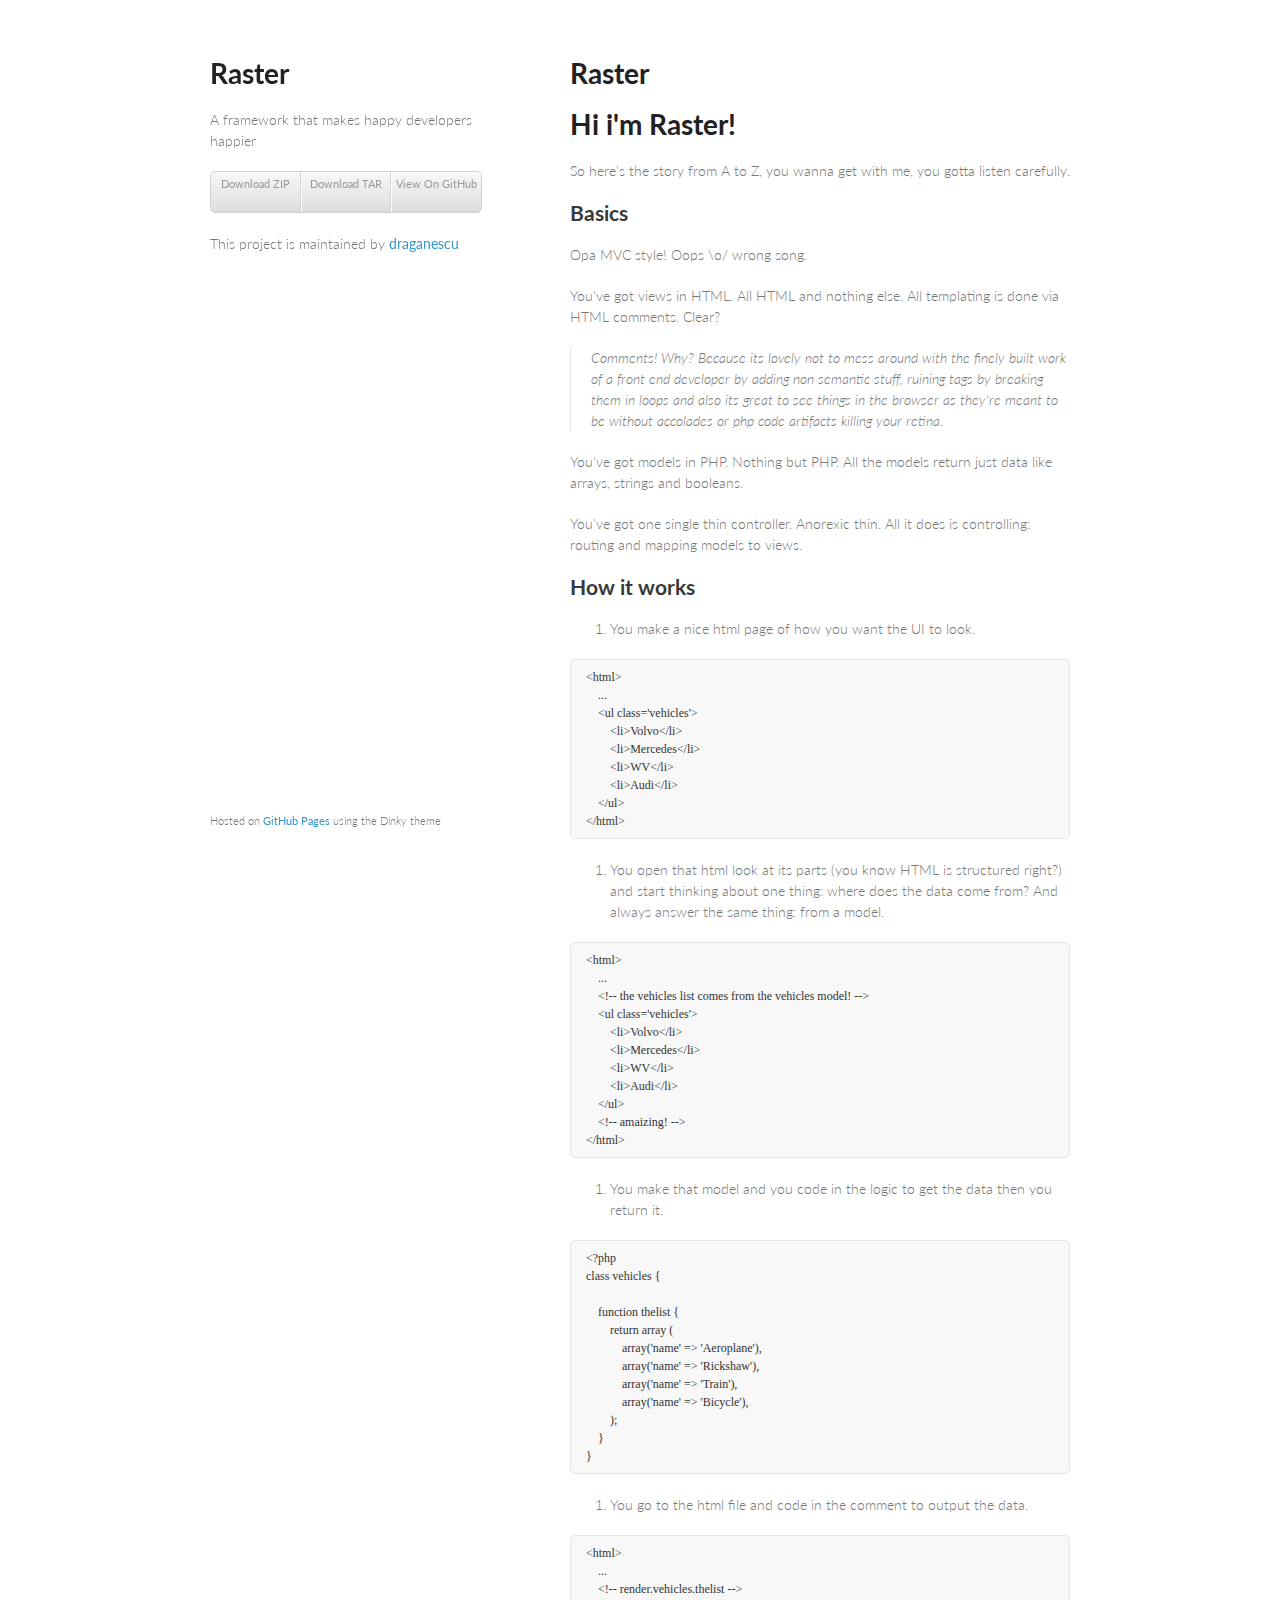
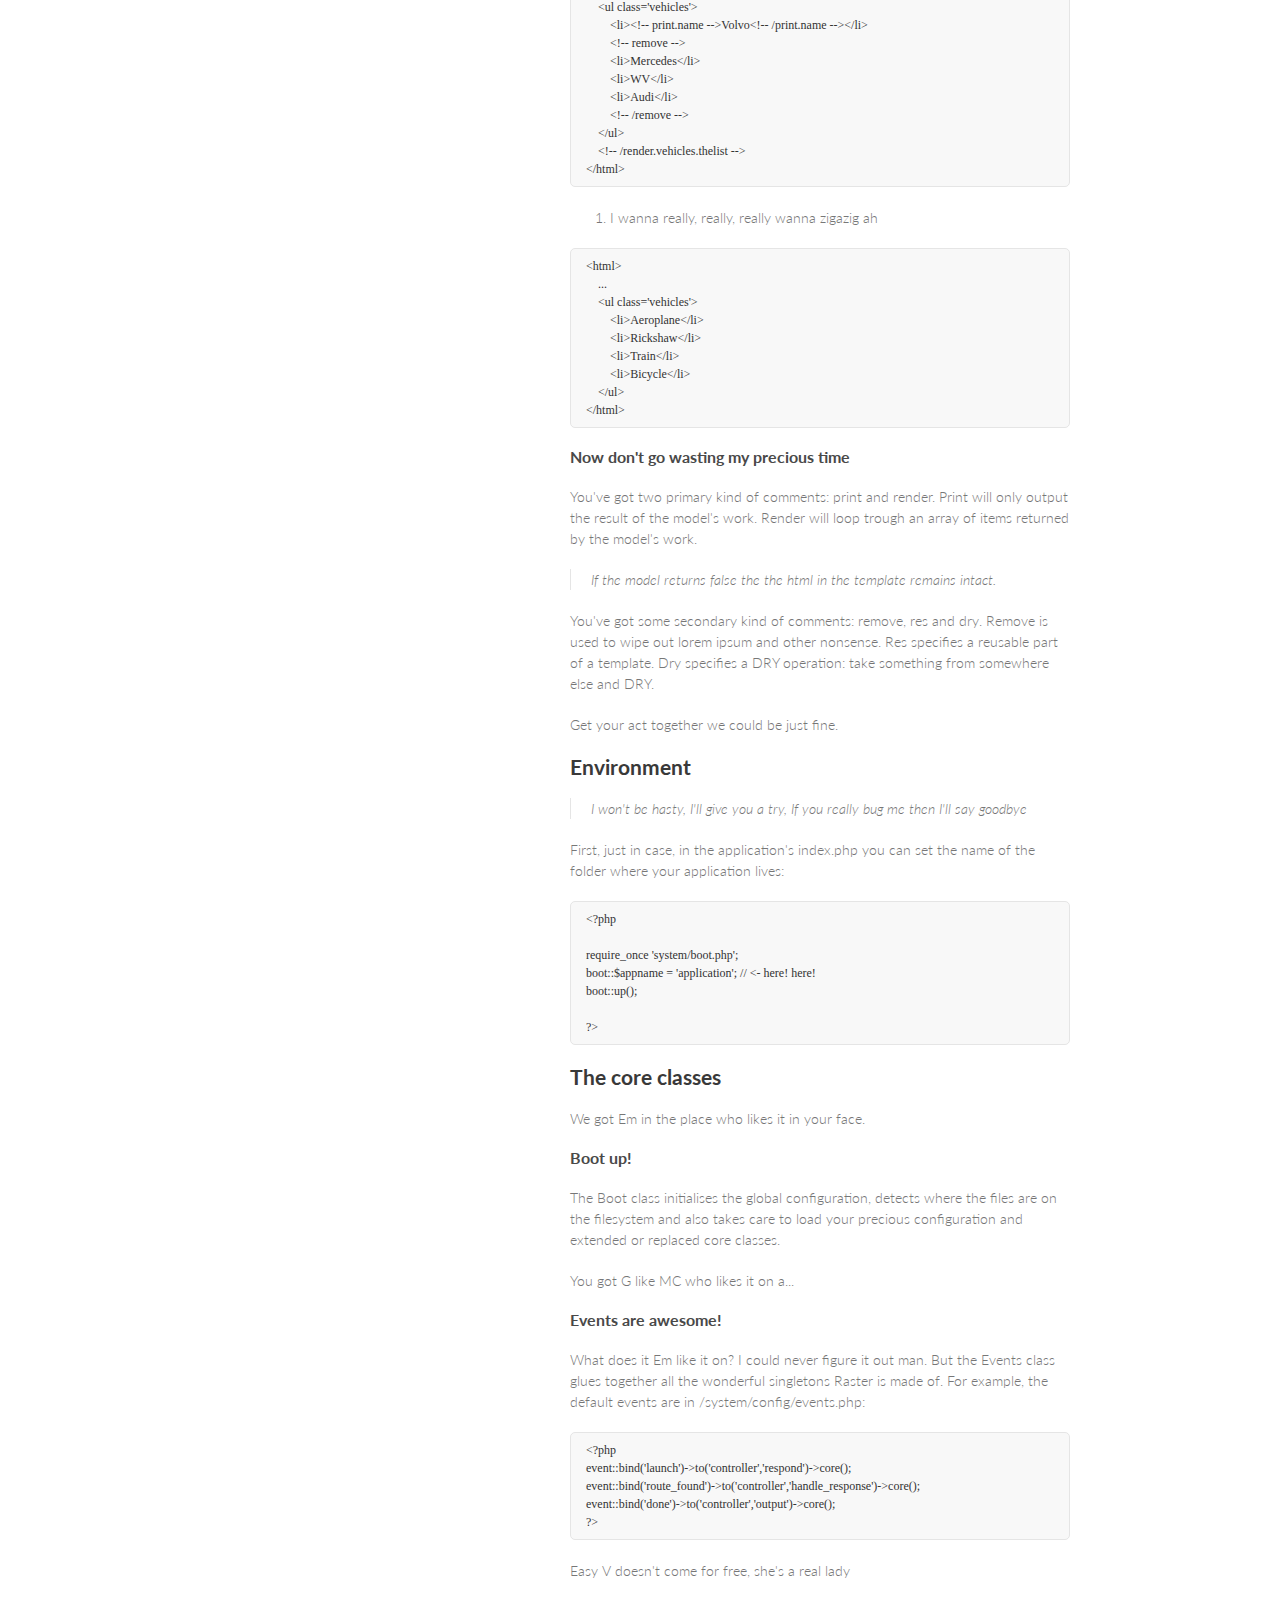
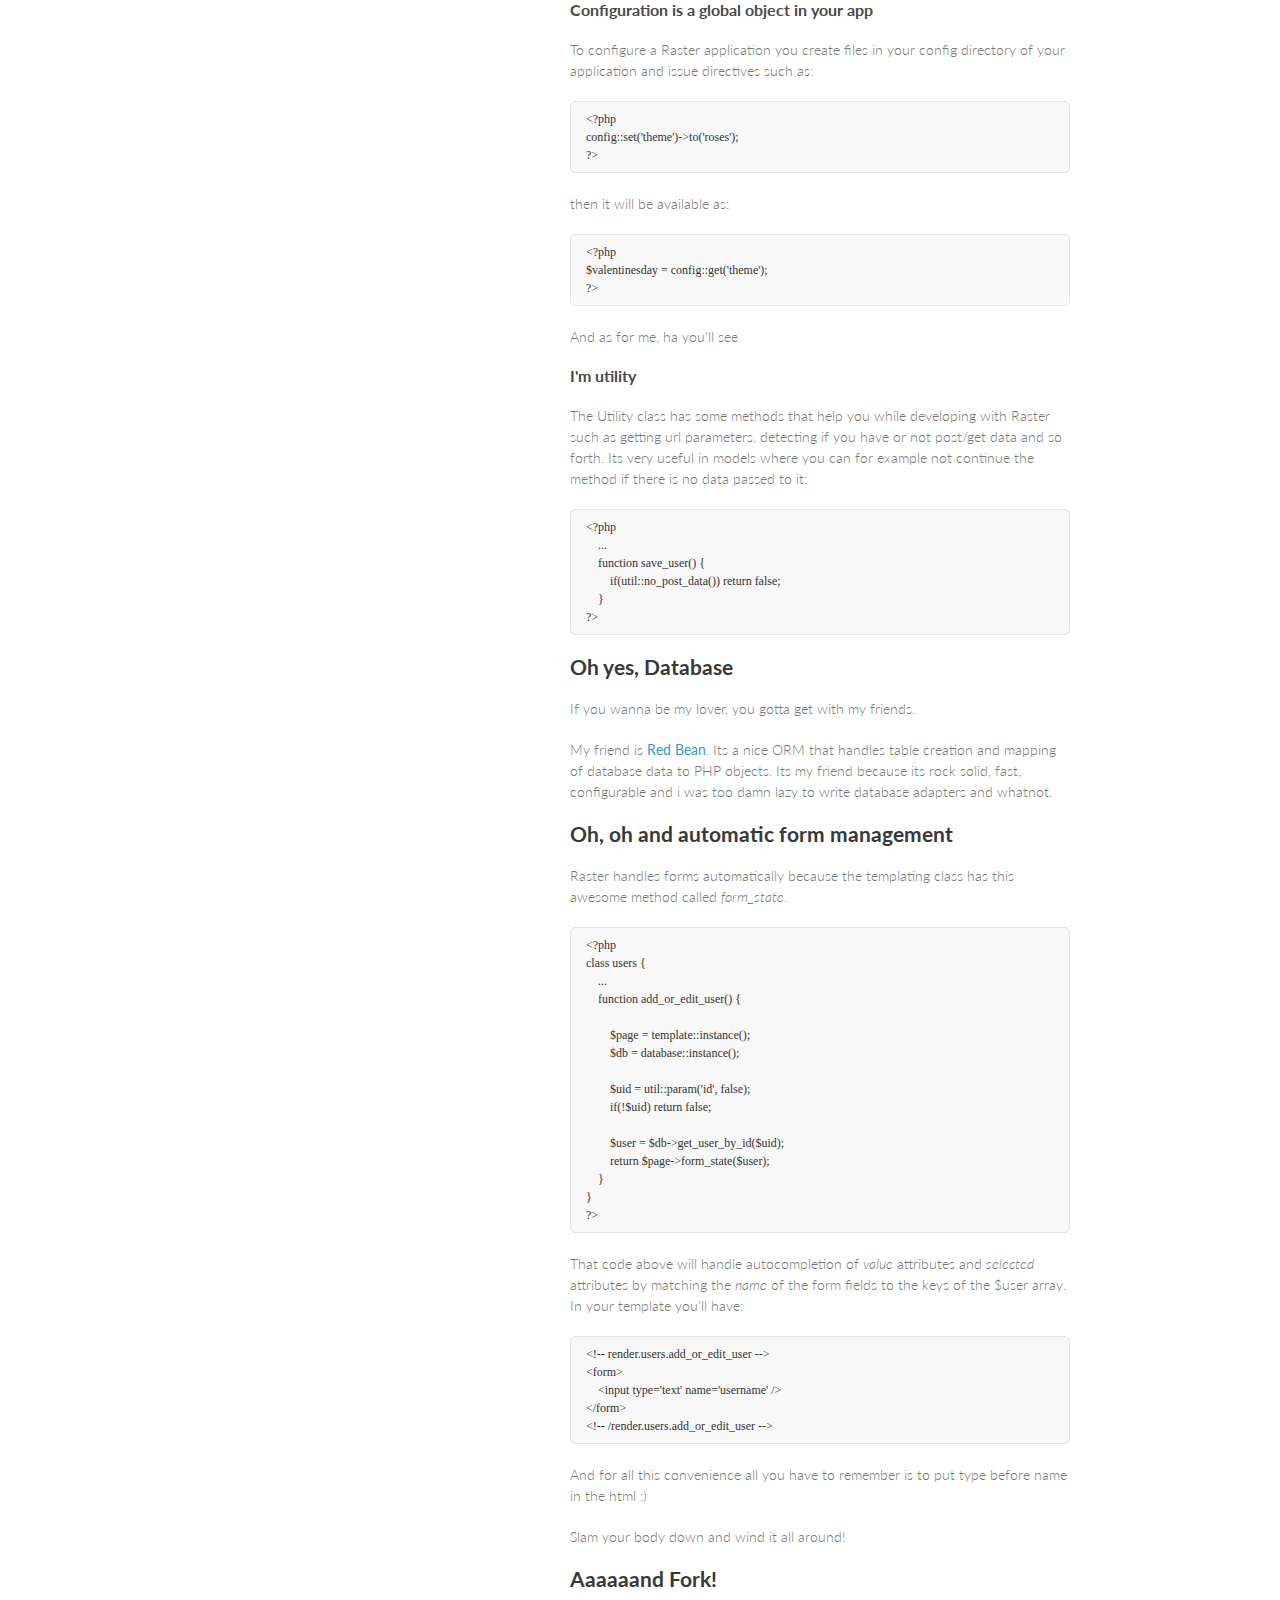
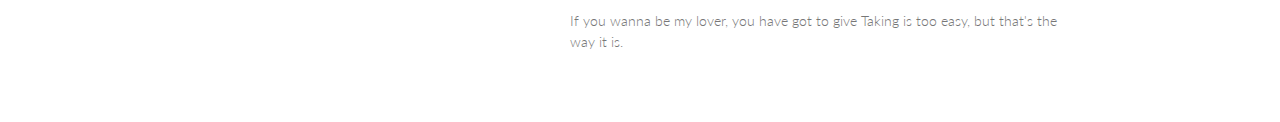
<file: index.html>
<!doctype html>
<html>
  <head>
    <meta charset="utf-8">
    <meta http-equiv="X-UA-Compatible" content="chrome=1">
    <title>Raster by draganescu</title>

    <link rel="stylesheet" href="stylesheets/styles.css">
    <link rel="stylesheet" href="stylesheets/pygment_trac.css">
    <script src="javascripts/scale.fix.js"></script>
    <meta name="viewport" content="width=device-width, initial-scale=1, user-scalable=no">
    <!--[if lt IE 9]>
    <script src="//html5shiv.googlecode.com/svn/trunk/html5.js"></script>
    <![endif]-->
  </head>
  <body>
    <div class="wrapper">
      <header>
        <h1 class="header">Raster</h1>
        <p class="header">A framework that makes happy developers happier</p>

        <ul>
          <li class="download"><a class="buttons" href="https://github.com/draganescu/rasterPHP/zipball/master">Download ZIP</a></li>
          <li class="download"><a class="buttons" href="https://github.com/draganescu/rasterPHP/tarball/master">Download TAR</a></li>
          <li><a class="buttons github" href="https://github.com/draganescu/rasterPHP">View On GitHub</a></li>
        </ul>

        <p class="header">This project is maintained by <a class="header name" href="https://github.com/draganescu">draganescu</a></p>


      </header>
      <section>
        <h1>
<a name="raster" class="anchor" href="#raster"><span class="octicon octicon-link"></span></a>Raster</h1>

<h1>
<a name="hi-im-raster" class="anchor" href="#hi-im-raster"><span class="octicon octicon-link"></span></a>Hi i'm Raster!</h1>

<p>So here's the story from A to Z, you wanna get with me, you gotta listen carefully.</p>

<h2>
<a name="basics" class="anchor" href="#basics"><span class="octicon octicon-link"></span></a>Basics</h2>

<p>Opa MVC style! Oops \o/ wrong song. </p>

<p>You've got views in HTML. All HTML and nothing else. All templating is done via HTML comments. Clear?</p>

<blockquote>
<p>Comments! Why? Because its lovely not to mess around with the finely built work of a front end developer by adding non semantic stuff, ruining tags by breaking them in loops and also its great to see things in the browser as they're meant to be without accolades or php code artifacts killing your retina.</p>
</blockquote>

<p>You've got models in PHP. Nothing but PHP. All the models return   just data like arrays, strings and booleans.</p>

<p>You've got one single thin controller. Anorexic thin. All it  does is controlling: routing and mapping models to views. </p>

<h2>
<a name="how-it-works" class="anchor" href="#how-it-works"><span class="octicon octicon-link"></span></a>How it works</h2>

<ol>
<li>You make a nice html page of how you want the UI to look.</li>
</ol><pre><code>&lt;html&gt;
    ...
    &lt;ul class='vehicles'&gt;
        &lt;li&gt;Volvo&lt;/li&gt;
        &lt;li&gt;Mercedes&lt;/li&gt;
        &lt;li&gt;WV&lt;/li&gt;
        &lt;li&gt;Audi&lt;/li&gt;
    &lt;/ul&gt;
&lt;/html&gt;
</code></pre>

<ol>
<li>You open that html look at its parts (you know HTML is structured right?) and start thinking about one thing: where does the data come from? And always answer the same thing: from a model.</li>
</ol><pre><code>&lt;html&gt;
    ...
    &lt;!-- the vehicles list comes from the vehicles model! --&gt;
    &lt;ul class='vehicles'&gt;
        &lt;li&gt;Volvo&lt;/li&gt;
        &lt;li&gt;Mercedes&lt;/li&gt;
        &lt;li&gt;WV&lt;/li&gt;
        &lt;li&gt;Audi&lt;/li&gt;
    &lt;/ul&gt;
    &lt;!-- amaizing! --&gt;
&lt;/html&gt;
</code></pre>

<ol>
<li>You make that model and you code in the logic to get the data then you return it.</li>
</ol><pre><code>&lt;?php
class vehicles {

    function thelist {
        return array (
            array('name' =&gt; 'Aeroplane'),
            array('name' =&gt; 'Rickshaw'),
            array('name' =&gt; 'Train'),
            array('name' =&gt; 'Bicycle'),
        );
    }
}
</code></pre>

<ol>
<li>You go to the html file and code in the comment to output the data.</li>
</ol><pre><code>&lt;html&gt;
    ...
    &lt;!-- render.vehicles.thelist --&gt;
    &lt;ul class='vehicles'&gt;
        &lt;li&gt;&lt;!-- print.name --&gt;Volvo&lt;!-- /print.name --&gt;&lt;/li&gt;
        &lt;!-- remove --&gt;
        &lt;li&gt;Mercedes&lt;/li&gt;
        &lt;li&gt;WV&lt;/li&gt;
        &lt;li&gt;Audi&lt;/li&gt;
        &lt;!-- /remove --&gt;
    &lt;/ul&gt;
    &lt;!-- /render.vehicles.thelist --&gt;
&lt;/html&gt;
</code></pre>

<ol>
<li>I wanna really, really, really wanna zigazig ah</li>
</ol><pre><code>&lt;html&gt;
    ...
    &lt;ul class='vehicles'&gt;
        &lt;li&gt;Aeroplane&lt;/li&gt;
        &lt;li&gt;Rickshaw&lt;/li&gt;
        &lt;li&gt;Train&lt;/li&gt;
        &lt;li&gt;Bicycle&lt;/li&gt;
    &lt;/ul&gt;
&lt;/html&gt;
</code></pre>

<h3>
<a name="now-dont-go-wasting-my-precious-time" class="anchor" href="#now-dont-go-wasting-my-precious-time"><span class="octicon octicon-link"></span></a>Now don't go wasting my precious time</h3>

<p>You've got two primary kind of comments: print and render. Print will only output the result of the model's work. Render will loop trough an array of items returned by the model's work. </p>

<blockquote>
<p>If the model returns false the the html in the template remains intact.</p>
</blockquote>

<p>You've got some secondary kind of comments: remove, res and dry. Remove is used to wipe out lorem ipsum and other nonsense. Res specifies a reusable part of a template. Dry specifies a DRY operation: take something from somewhere else and DRY.</p>

<p>Get your act together we could be just fine.</p>

<h2>
<a name="environment" class="anchor" href="#environment"><span class="octicon octicon-link"></span></a>Environment</h2>

<blockquote>
<p>I won't be hasty, I'll give you a try, If you really bug me then I'll say goodbye</p>
</blockquote>

<p>First, just in case, in the application's index.php you can set the name of the folder where your application lives:</p>

<pre><code>&lt;?php

require_once 'system/boot.php';
boot::$appname = 'application'; // &lt;- here! here!
boot::up();

?&gt;
</code></pre>

<h2>
<a name="the-core-classes" class="anchor" href="#the-core-classes"><span class="octicon octicon-link"></span></a>The core classes</h2>

<p>We got Em in the place who likes it in your face.</p>

<h3>
<a name="boot-up" class="anchor" href="#boot-up"><span class="octicon octicon-link"></span></a>Boot up!</h3>

<p>The Boot class initialises the global configuration, detects where the files are on the filesystem and also takes care to load your precious configuration and extended or replaced core classes.</p>

<p>You got G like MC who likes it on a...</p>

<h3>
<a name="events-are-awesome" class="anchor" href="#events-are-awesome"><span class="octicon octicon-link"></span></a>Events are awesome!</h3>

<p>What does it Em like it on? I could never figure it out man.
But the Events class glues together all the wonderful singletons Raster is made of. For example, the default events are in /system/config/events.php:</p>

<pre><code>&lt;?php
event::bind('launch')-&gt;to('controller','respond')-&gt;core();
event::bind('route_found')-&gt;to('controller','handle_response')-&gt;core();
event::bind('done')-&gt;to('controller','output')-&gt;core();
?&gt;
</code></pre>

<p>Easy V doesn't come for free, she's a real lady</p>

<h3>
<a name="configuration-is-a-global-object-in-your-app" class="anchor" href="#configuration-is-a-global-object-in-your-app"><span class="octicon octicon-link"></span></a>Configuration is a global object in your app</h3>

<p>To configure a Raster application you create files in your config directory of your application and issue directives such as:</p>

<pre><code>&lt;?php
config::set('theme')-&gt;to('roses');
?&gt;
</code></pre>

<p>then it will be available as:</p>

<pre><code>&lt;?php
$valentinesday = config::get('theme');
?&gt;
</code></pre>

<p>And as for me, ha you'll see</p>

<h3>
<a name="im-utility" class="anchor" href="#im-utility"><span class="octicon octicon-link"></span></a>I'm utility</h3>

<p>The Utility class has some methods that help you while developing with Raster such as getting url parameters, detecting if you have or not post/get data and so forth. Its very useful in models where you can for example not continue the method if there is no data passed to it:</p>

<pre><code>&lt;?php
    ...
    function save_user() {
        if(util::no_post_data()) return false;
    }
?&gt;
</code></pre>

<h2>
<a name="oh-yes-database" class="anchor" href="#oh-yes-database"><span class="octicon octicon-link"></span></a>Oh yes, Database</h2>

<p>If you wanna be my lover, you gotta get with my friends.</p>

<p>My friend is <a href="http://www.redbeanphp.com">Red Bean</a>. Its a nice ORM that handles table creation and mapping of database data to PHP objects. Its my friend because its rock solid, fast, configurable and i was too damn lazy to write database adapters and whatnot.</p>

<h2>
<a name="oh-oh-and-automatic-form-management" class="anchor" href="#oh-oh-and-automatic-form-management"><span class="octicon octicon-link"></span></a>Oh, oh and automatic form management</h2>

<p>Raster handles forms automatically because the templating class has this awesome method called <em>form_state</em>.</p>

<pre><code>&lt;?php
class users {
    ...
    function add_or_edit_user() {

        $page = template::instance();   
        $db = database::instance();

        $uid = util::param('id', false);
        if(!$uid) return false;     

        $user = $db-&gt;get_user_by_id($uid);
        return $page-&gt;form_state($user);
    }
}
?&gt;
</code></pre>

<p>That code above will handle autocompletion of <em>value</em> attributes and <em>selected</em> attributes by matching the <em>name</em> of the form fields to the keys of the $user array. In your template you'll have:</p>

<pre><code>&lt;!-- render.users.add_or_edit_user --&gt;
&lt;form&gt;
    &lt;input type='text' name='username' /&gt;
&lt;/form&gt;
&lt;!-- /render.users.add_or_edit_user --&gt;
</code></pre>

<p>And for all this convenience all you have to remember is to put type before name in the html :)</p>

<p>Slam your body down and wind it all around!</p>

<h2>
<a name="aaaaaand-fork" class="anchor" href="#aaaaaand-fork"><span class="octicon octicon-link"></span></a>Aaaaaand Fork!</h2>

<p>If you wanna be my lover, you have got to give
Taking is too easy, but that's the way it is.</p>
      </section>
      <footer>
        <p><small>Hosted on <a href="http://pages.github.com">GitHub Pages</a> using the Dinky theme</small></p>
      </footer>
    </div>
    <!--[if !IE]><script>fixScale(document);</script><![endif]-->
		
  </body>
</html>
</file>
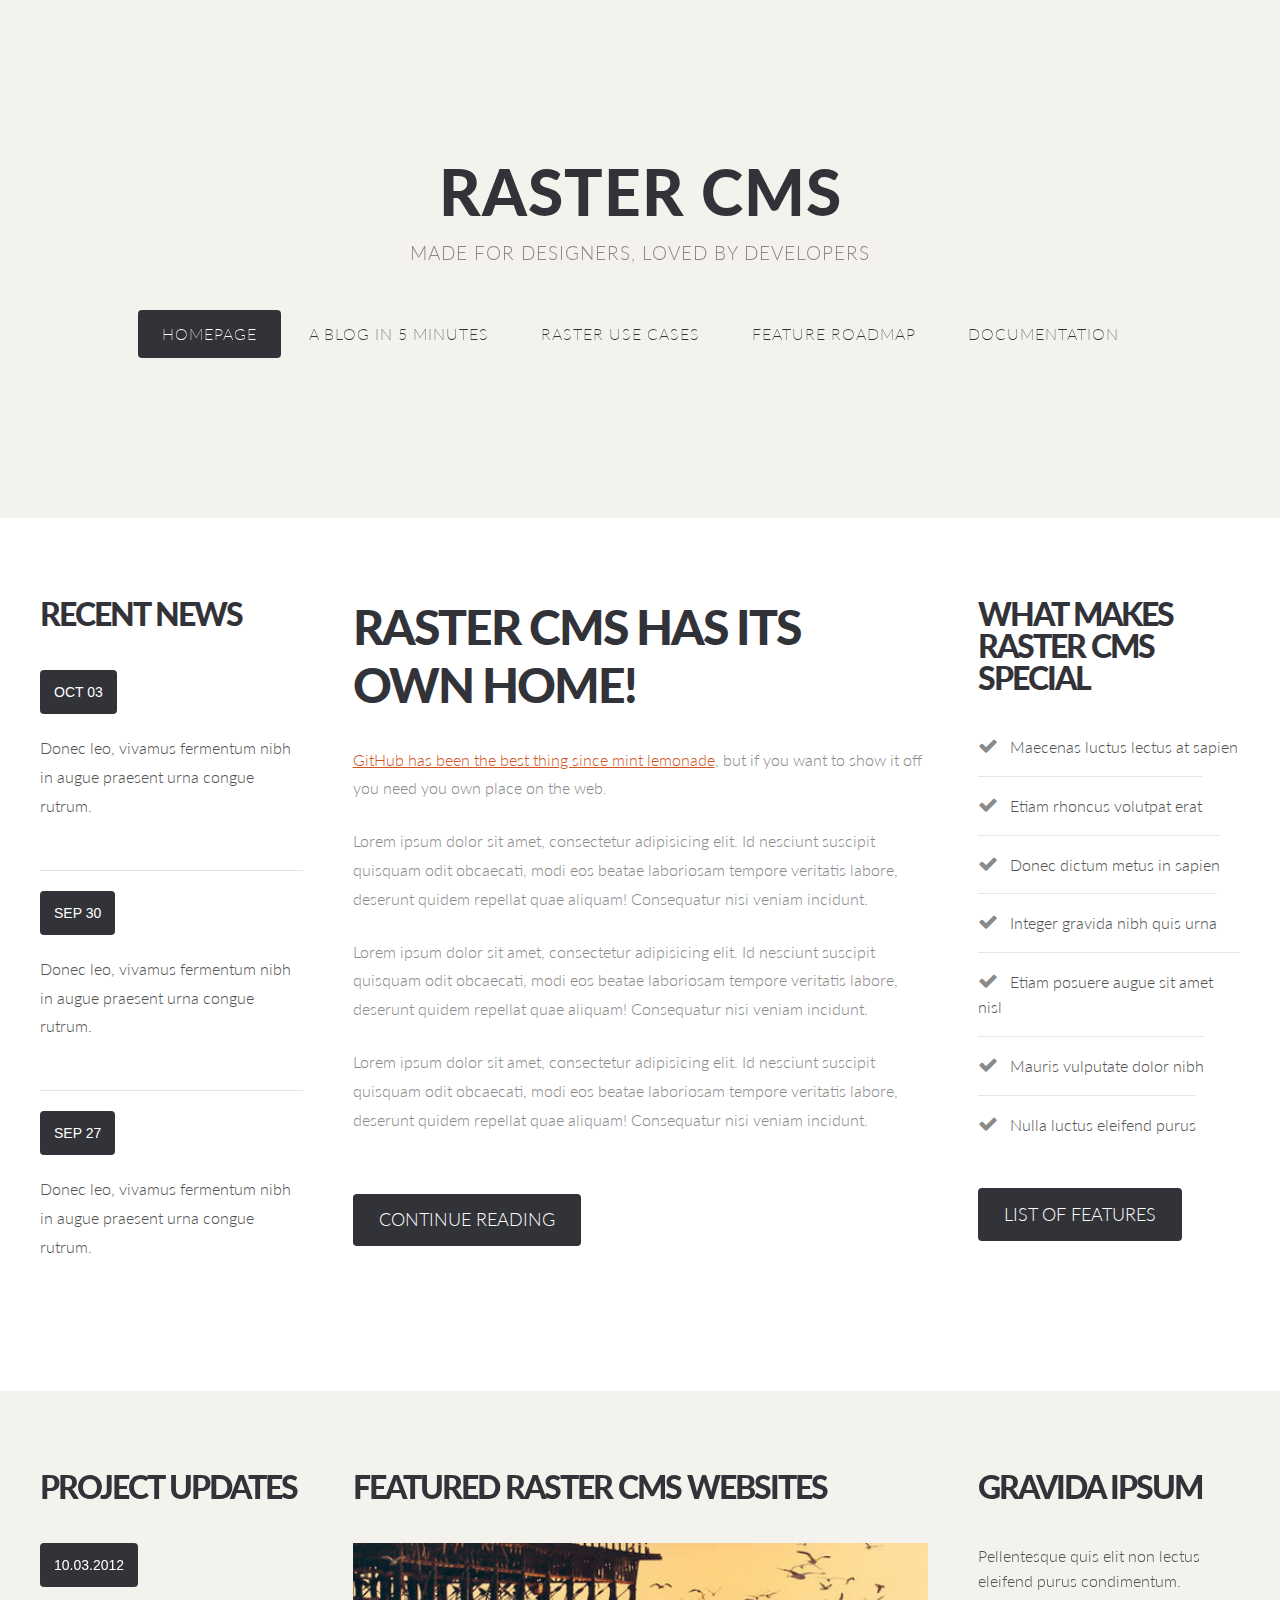
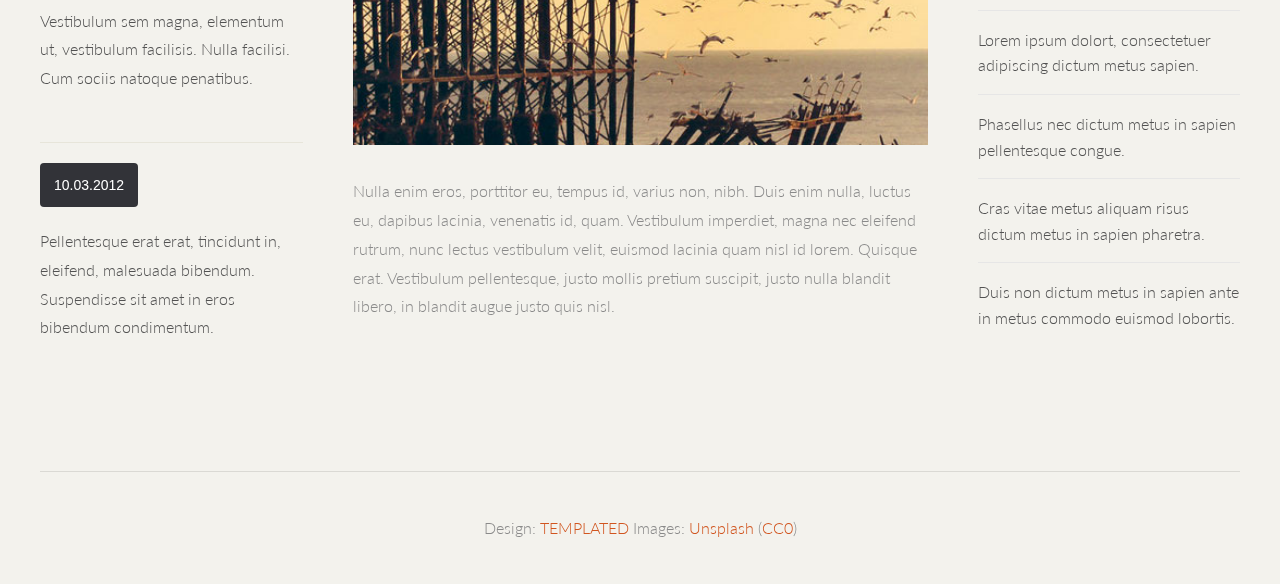
<file: application/views/test/index.html>
<!DOCTYPE HTML>
<!--
	Synchronous by TEMPLATED
    templated.co @templatedco
    Released for free under the Creative Commons Attribution 3.0 license (templated.co/license)
-->
<html>
	<head>
		<title>Synchronous by TEMPLATED</title>
		<meta http-equiv="content-type" content="text/html; charset=utf-8" />
		<meta name="description" content="" />
		<meta name="keywords" content="" />
		<link href='http://fonts.googleapis.com/css?family=Lato:300,400,700,900' rel='stylesheet' type='text/css'>
		<!--[if lte IE 8]><script src="js/html5shiv.js"></script><![endif]-->
		<script src="http://ajax.googleapis.com/ajax/libs/jquery/1.11.0/jquery.min.js"></script>
		<script src="js/skel.min.js"></script>
		<script src="js/skel-panels.min.js"></script>
		<script src="js/init.js"></script>
		<noscript>
			<link rel="stylesheet" href="css/skel-noscript.css" />
			<link rel="stylesheet" href="css/style.css" />
		</noscript>
		<!--[if lte IE 8]><link rel="stylesheet" href="css/ie/v8.css" /><![endif]-->
		<!--[if lte IE 9]><link rel="stylesheet" href="css/ie/v9.css" /><![endif]-->
	</head>
	<body class="homepage">
		<div id="wrapper">
			
			<!-- Header -->
			<div id="header">
				<div class="container"> 
					
					<!-- Logo -->
					<div id="logo">
						<h1><a href="/">Raster CMS</a></h1>
						<span>Made for designers, loved by developers</span>
					</div>
					
					<!-- Nav -->
					<nav id="nav">
						<ul>
							<li class="active"><a href="index.html">Homepage</a></li>
							<li><a href="tutorial.html">A blog in 5 minutes</a></li>
							<li><a href="use_cases.html">Raster Use Cases</a></li>
							<li><a href="roadmap.html">Feature Roadmap</a></li>
							<li><a href="documentation.html">Documentation</a></li>
						</ul>
					</nav>
				</div>
			</div>
			<!-- /Header -->
			
			<div id="page">
				<div class="container">
					<div class="row">
						<div class="3u">
							<section id="sidebar1">
								<header>
									<h2>Recent news</h2>
								</header>
								<ul class="style3">
									<li class="first">
										<p class="date"><a href="#">Oct <b>03</b></a></p>
										<p><a href="#">Donec leo, vivamus fermentum nibh in augue praesent urna congue rutrum. </a></p>
									</li>
									<li>
										<p class="date"><a href="#">Sep <b>30</b></a></p>
										<p><a href="#">Donec leo, vivamus fermentum nibh in augue praesent urna congue rutrum.</a></p>
									</li>
									<li>
										<p class="date"><a href="#">Sep <b>27</b></a> </p>
										<p><a href="#">Donec leo, vivamus fermentum nibh in augue praesent urna congue rutrum.</a></p>
									</li>
								</ul>
							</section>
						</div>
						<div class="6u skel-cell-important">
							<section id="content" >
								<header>
									<h2>Raster CMS has its own home!</h2>
								</header>
								
								<p><a href="https://github.com/draganescu">GitHub has been the best thing since mint lemonade</a>, but if you want to show it off you need you own place on the web.</p>
								<p>Lorem ipsum dolor sit amet, consectetur adipisicing elit. Id nesciunt suscipit quisquam odit obcaecati, modi eos beatae laboriosam tempore veritatis labore, deserunt quidem repellat quae aliquam! Consequatur nisi veniam incidunt.</p>
								<p>Lorem ipsum dolor sit amet, consectetur adipisicing elit. Id nesciunt suscipit quisquam odit obcaecati, modi eos beatae laboriosam tempore veritatis labore, deserunt quidem repellat quae aliquam! Consequatur nisi veniam incidunt.</p>
								<p>Lorem ipsum dolor sit amet, consectetur adipisicing elit. Id nesciunt suscipit quisquam odit obcaecati, modi eos beatae laboriosam tempore veritatis labore, deserunt quidem repellat quae aliquam! Consequatur nisi veniam incidunt.</p>

								<a href="#" class="button">Continue reading</a>
							</section>
						</div>
						<div class="3u">
							<section id="sidebard2">
								<header>
									<h2>What makes Raster CMS special</h2>
								</header>
								<ul class="style1">
									<li class="first"><span class="fa fa-check"></span><a href="#">Maecenas luctus lectus at sapien</a></li>
									<li><span class="fa fa-check"></span><a href="#">Etiam rhoncus volutpat erat</a></li>
									<li><span class="fa fa-check"></span><a href="#">Donec dictum metus in sapien</a></li>
									<li><span class="fa fa-check"></span><a href="#">Integer gravida nibh quis urna</a></li>
									<li><span class="fa fa-check"></span><a href="#">Etiam posuere augue sit amet nisl</a></li>
									<li><span class="fa fa-check"></span><a href="#">Mauris vulputate dolor nibh</a></li>
									<li><span class="fa fa-check"></span><a href="#">Nulla luctus eleifend purus</a></li>
								</ul>
								<a href="#" class="button">List of features</a>
							</section>
						</div>
					</div>

				</div>	
			</div>

			<!-- Footer -->
			<div id="footer">
				<div class="container">
					<div class="row">
						<div class="3u">
							<section id="box1">
								<header>
									<h2>Project updates</h2>
								</header>
								<ul class="style3">
									<li class="first">
										<p class="date"><a href="#">10.03.2012</a></p>
										<p><a href="#">Vestibulum sem magna, elementum ut, vestibulum facilisis. Nulla facilisi. Cum sociis natoque penatibus.</a></p>
									</li>
									<li>
										<p class="date"><a href="#">10.03.2012</a></p>
										<p><a href="#">Pellentesque erat erat, tincidunt in, eleifend, malesuada bibendum. Suspendisse sit amet  in eros bibendum condimentum. </a> </p>
									</li>
								</ul>
							</section>
						</div>
						<div class="6u">
							<section id="box2">
								<header>
									<h2>Featured Raster CMS websites</h2>
								</header>
								<div> <a href="#" class="image full"><img src="images/pics02.jpg" alt=""></a> </div>
								<p>Nulla enim eros, porttitor eu, tempus id, varius non, nibh. Duis enim nulla, luctus eu, dapibus lacinia, venenatis id, quam. Vestibulum imperdiet, magna nec eleifend rutrum, nunc lectus vestibulum velit, euismod lacinia quam nisl id lorem. Quisque erat. Vestibulum pellentesque, justo mollis pretium suscipit, justo nulla blandit libero, in blandit augue justo quis nisl.</p>
							</section>
						</div>
						<div class="3u">
							<section id="box3">
								<header>
									<h2>Gravida ipsum</h2>
								</header>
								<ul class="style1">
									<li class="first"><a href="#">Pellentesque quis elit non lectus eleifend purus condimentum.</a></li>
									<li><a href="#">Lorem ipsum dolort, consectetuer adipiscing dictum metus sapien.</a></li>
									<li><a href="#">Phasellus nec dictum metus in sapien pellentesque congue.</a></li>
									<li><a href="#">Cras vitae metus aliquam risus dictum metus in sapien pharetra.</a></li>
									<li><a href="#">Duis non dictum metus in sapien ante in metus commodo euismod lobortis.</a></li>
								</ul>
							</section>
						</div>
					</div>
				</div>
			</div>

			<!-- Copyright -->
			<div id="copyright">
				<div class="container">
					Design: <a href="http://templated.co">TEMPLATED</a> Images: <a href="http://unsplash.com">Unsplash</a> (<a href="http://unsplash.com/cc0">CC0</a>)
				</div>
			</div>
			
		</div>
	</body>
</html>
</file>
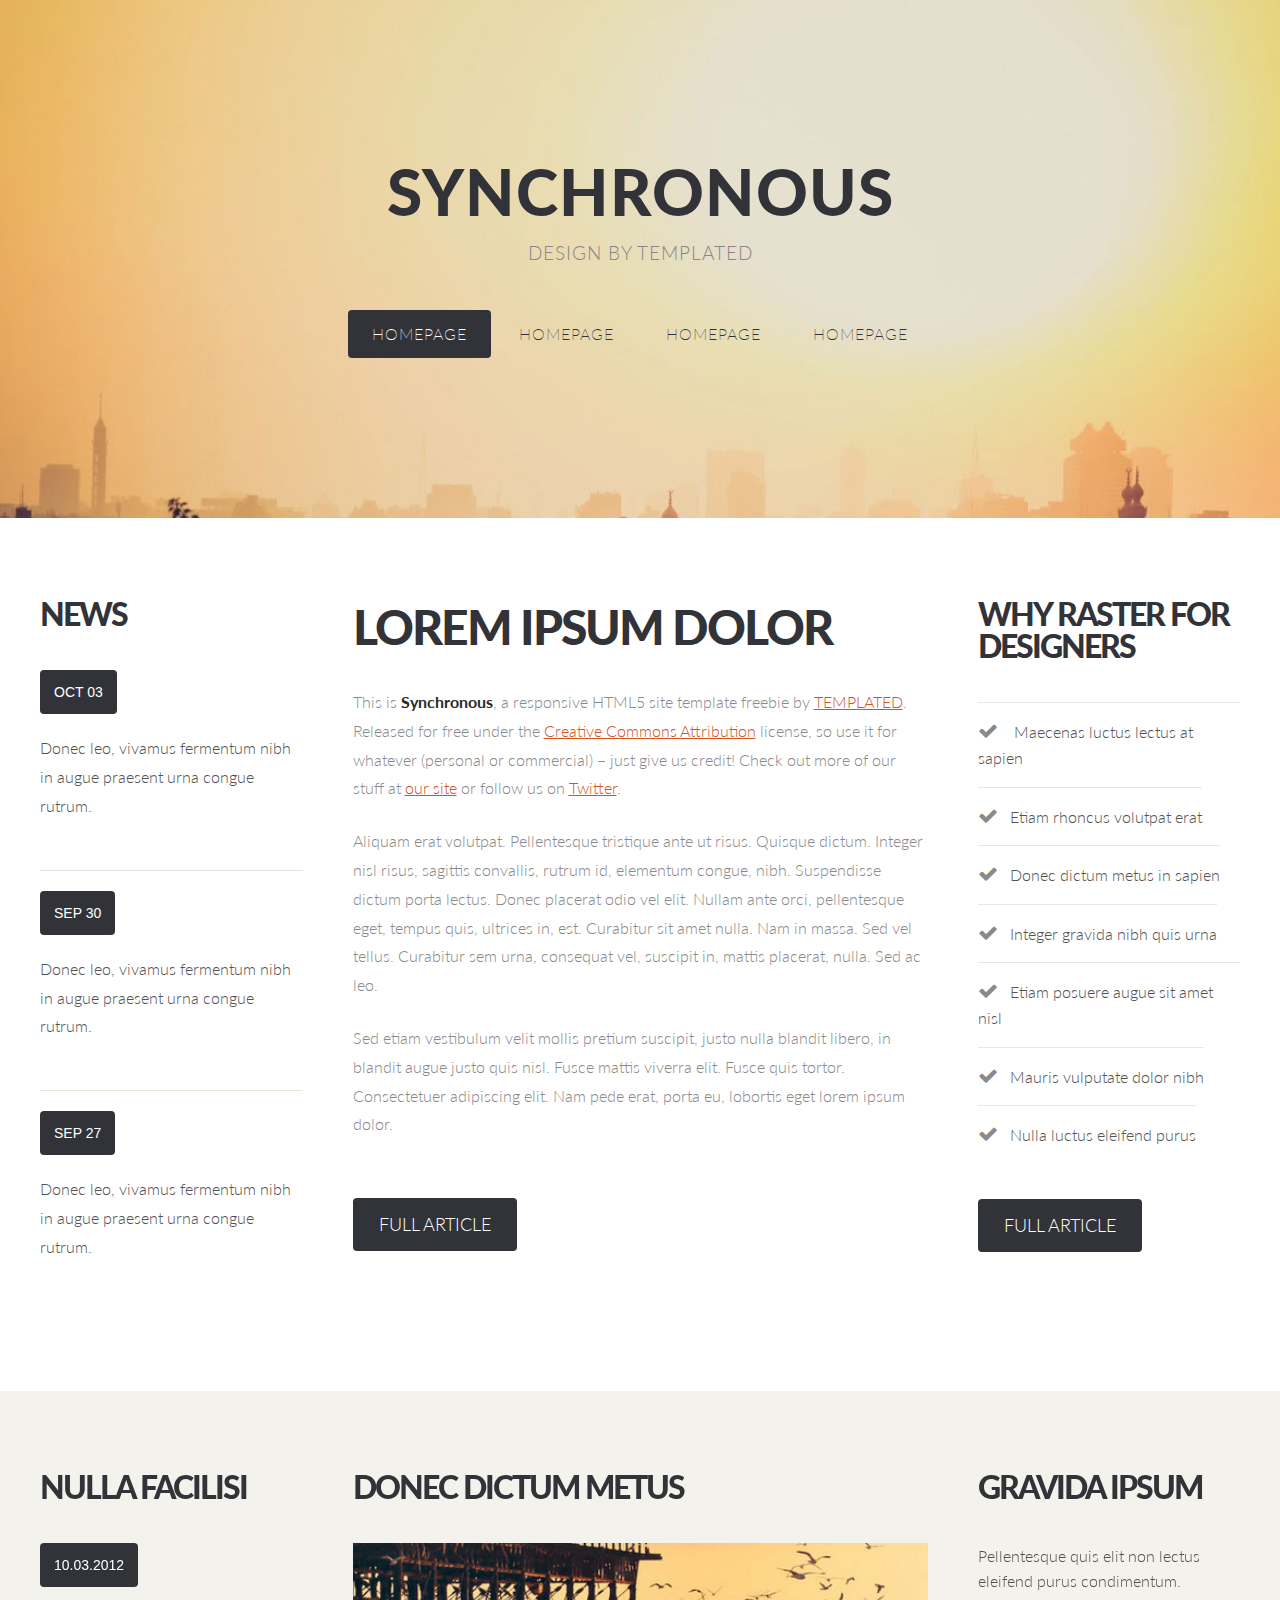
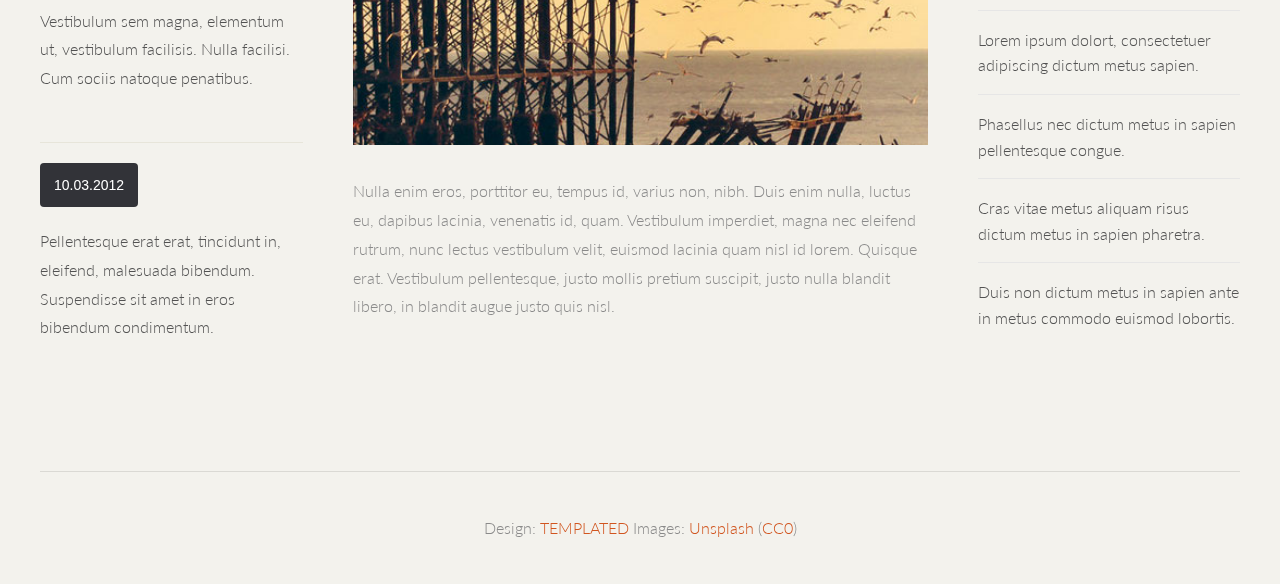
<file: application/views/theraster/index.html>
<!-- res.head -->
<!DOCTYPE HTML>
<!--
	Synchronous by TEMPLATED
    templated.co @templatedco
    Released for free under the Creative Commons Attribution 3.0 license (templated.co/license)
-->
<html>
	<head>
		<title>Synchronous by TEMPLATED</title>
		<meta http-equiv="content-type" content="text/html; charset=utf-8" />
		<meta name="description" content="" />
		<meta name="keywords" content="" />
		<link href='http://fonts.googleapis.com/css?family=Lato:300,400,700,900' rel='stylesheet' type='text/css'>
		<!--[if lte IE 8]><script src="js/html5shiv.js"></script><![endif]-->
		<script src="http://ajax.googleapis.com/ajax/libs/jquery/1.11.0/jquery.min.js"></script>
		<script src="js/skel.min.js"></script>
		<script src="js/skel-panels.min.js"></script>
		<script src="js/init.js"></script>
		<noscript>
			<link rel="stylesheet" href="css/skel-noscript.css" />
			<link rel="stylesheet" href="css/style.css" />
		</noscript>
		<!--[if lte IE 8]><link rel="stylesheet" href="css/ie/v8.css" /><![endif]-->
		<!--[if lte IE 9]><link rel="stylesheet" href="css/ie/v9.css" /><![endif]-->
		<!-- print.cms.buttons /-->
	</head>
	<!-- /res.head -->
	<body class="homepage">
		<div id="wrapper">
			
			<!-- res.hero -->
			<!-- Header -->
			<div id="header">
				<div class="container"> 
					
					<!-- Logo -->
					<div id="logo">
						<h1><a href="/"><!-- print.cms.title -->Synchronous<!-- /print.cms.title --></a></h1>
						<span><!-- print.cms.slogan -->Design by TEMPLATED<!-- /print.cms.slogan --></span>
					</div>
					
					<!-- Nav -->
					<nav id="nav">
						<ul>
							<li class="active"><a href="/">Homepage</a></li>
							<!-- remove -->
							<li class=""><a href="index.html">Homepage</a></li>
							<li class=""><a href="index.html">Homepage</a></li>
							<li class=""><a href="index.html">Homepage</a></li>
							<!-- /remove -->
						</ul>
					</nav>
				</div>
			</div>
			<!-- /Header -->
			<!-- /res.hero -->
			
			<div id="page">
				<div class="container">
					<div class="row">
						<div class="3u">
							<section id="sidebar1">
								<header>
									<h2>News</h2>
								</header>
								<ul class="style3">
									<!-- render.cms.news -->
									<li class="first">
										<p class="date">
											
											<!-- print.@href.raster_filter@month@day -->
											<a href="/news/items/month/">
											<!-- /print.@href.raster_filter@month@day -->

												<!-- print.month -->Oct<!-- /print.month --> 
												<b><!-- print.day -->03<!-- /print.day --></b>
											</a>
										</p>
										<p>
											<!-- print.@href.raster_detail_link -->
											<a href="#">
											<!-- /print.@href.raster_detail_link -->
												<!-- print.the_news -->
												Donec leo, vivamus fermentum nibh in augue praesent urna congue rutrum. 
												<!-- /print.the_news -->
											</a>
										</p>
									</li>
									<!-- /render.cms.news -->
									<!-- remove -->
									<li>
										<p class="date"><a href="#">Sep <b>30</b></a></p>
										<p><a href="#">Donec leo, vivamus fermentum nibh in augue praesent urna congue rutrum.</a></p>
									</li>
									<li>
										<p class="date"><a href="#">Sep <b>27</b></a> </p>
										<p><a href="#">Donec leo, vivamus fermentum nibh in augue praesent urna congue rutrum.</a></p>
									</li>
									<!-- /remove -->
								</ul>
							</section>
						</div>
						<div class="6u skel-cell-important">
							<!-- render.cms.articles -->
							<section id="content" >
								<header>
									<h2><!-- print.title -->Lorem Ipsum Dolor<!-- /print.title --></h2>
								</header>
								<!-- print.snippet -->
								<p>This is <strong>Synchronous</strong>, a responsive HTML5 site template freebie by <a href="http://templated.co">TEMPLATED</a>. Released for free under the <a href="http://templated.co/license">Creative Commons Attribution</a> license, so use it for whatever (personal or commercial) &ndash; just give us credit! Check out more of our stuff at <a href="http://templated.co">our site</a> or follow us on <a href="http://twitter.com/templatedco">Twitter</a>.</p>
								<p>Aliquam erat volutpat. Pellentesque tristique ante ut risus. Quisque dictum. Integer nisl risus, sagittis convallis, rutrum id, elementum congue, nibh. Suspendisse dictum porta lectus. Donec placerat odio vel elit. Nullam ante orci, pellentesque eget, tempus quis, ultrices in, est. Curabitur sit amet nulla. Nam in massa. Sed vel tellus. Curabitur sem urna, consequat vel, suscipit in, mattis placerat, nulla. Sed ac leo.</p>
								<p>Sed etiam vestibulum velit mollis pretium suscipit, justo nulla blandit libero, in blandit augue justo quis nisl. Fusce mattis viverra elit. Fusce quis tortor. Consectetuer adipiscing elit. Nam pede erat, porta eu, lobortis eget lorem ipsum dolor.</p>
								<!-- /print.snippet -->
								<a href="#" class="button">Full Article</a>
							</section>
							<!-- /render.cms.articles -->
						</div>
						<div class="3u">
							<section id="sidebard2">
								<header>
									<h2>Why Raster for designers</h2>
								</header>
								<ul class="style1">
									

									<!-- render.cms.reasons("featured=yes") -->
									<li><span class="fa fa-check"></span>
										<!-- print.@href.reason_link -->
										<a href="#">
										<!-- /print.@href.reason_link -->
											<!-- print.reason -->
											Maecenas luctus lectus at sapien
											<!-- /print.reason -->
										</a>
									</li>
									<!-- /render.cms.reasons("featured=yes") -->
									<!-- remove -->
									<li><span class="fa fa-check"></span><a href="#">Etiam rhoncus volutpat erat</a></li>
									<li><span class="fa fa-check"></span><a href="#">Donec dictum metus in sapien</a></li>
									<li><span class="fa fa-check"></span><a href="#">Integer gravida nibh quis urna</a></li>
									<li><span class="fa fa-check"></span><a href="#">Etiam posuere augue sit amet nisl</a></li>
									<li><span class="fa fa-check"></span><a href="#">Mauris vulputate dolor nibh</a></li>
									<li><span class="fa fa-check"></span><a href="#">Nulla luctus eleifend purus</a></li>
									<!-- /remove -->
								</ul>
								<a href="#" class="button">Full Article</a>
							</section>
						</div>
					</div>

				</div>	
			</div>

			<!-- Footer -->
			<div id="footer">
				<div class="container">
					<div class="row">
						<div class="3u">
							<section id="box1">
								<header>
									<h2>Nulla facilisi</h2>
								</header>
								<ul class="style3">
									<li class="first">
										<p class="date"><a href="#">10.03.2012</a></p>
										<p><a href="#">Vestibulum sem magna, elementum ut, vestibulum facilisis. Nulla facilisi. Cum sociis natoque penatibus.</a></p>
									</li>
									<li>
										<p class="date"><a href="#">10.03.2012</a></p>
										<p><a href="#">Pellentesque erat erat, tincidunt in, eleifend, malesuada bibendum. Suspendisse sit amet  in eros bibendum condimentum. </a> </p>
									</li>
								</ul>
							</section>
						</div>
						<div class="6u">
							<!-- render.cms.articles -->
							<section id="box2">
								<header>
									<h2>Donec dictum metus</h2>
								</header>
								<div>
									<a href="#" class="image full">
										<!-- print.@src.media_575_203 -->
										<img src="images/pics02.jpg" alt="">
										<!-- /print.@src.media_575_203 -->
									</a>
								</div>
								<p>Nulla enim eros, porttitor eu, tempus id, varius non, nibh. Duis enim nulla, luctus eu, dapibus lacinia, venenatis id, quam. Vestibulum imperdiet, magna nec eleifend rutrum, nunc lectus vestibulum velit, euismod lacinia quam nisl id lorem. Quisque erat. Vestibulum pellentesque, justo mollis pretium suscipit, justo nulla blandit libero, in blandit augue justo quis nisl.</p>
							</section>
							<!-- /render.cms.articles -->
						</div>
						<div class="3u">
							<section id="box3">
								<header>
									<h2>Gravida ipsum</h2>
								</header>
								<ul class="style1">
									<li class="first"><a href="#">Pellentesque quis elit non lectus eleifend purus condimentum.</a></li>
									<li><a href="#">Lorem ipsum dolort, consectetuer adipiscing dictum metus sapien.</a></li>
									<li><a href="#">Phasellus nec dictum metus in sapien pellentesque congue.</a></li>
									<li><a href="#">Cras vitae metus aliquam risus dictum metus in sapien pharetra.</a></li>
									<li><a href="#">Duis non dictum metus in sapien ante in metus commodo euismod lobortis.</a></li>
								</ul>
							</section>
						</div>
					</div>
				</div>
			</div>

			<!-- Copyright -->
			<div id="copyright">
				<div class="container">
					Design: <a href="http://templated.co">TEMPLATED</a> Images: <a href="http://unsplash.com">Unsplash</a> (<a href="http://unsplash.com/cc0">CC0</a>)
				</div>
			</div>
			
		</div>
	</body>
</html>
</file>
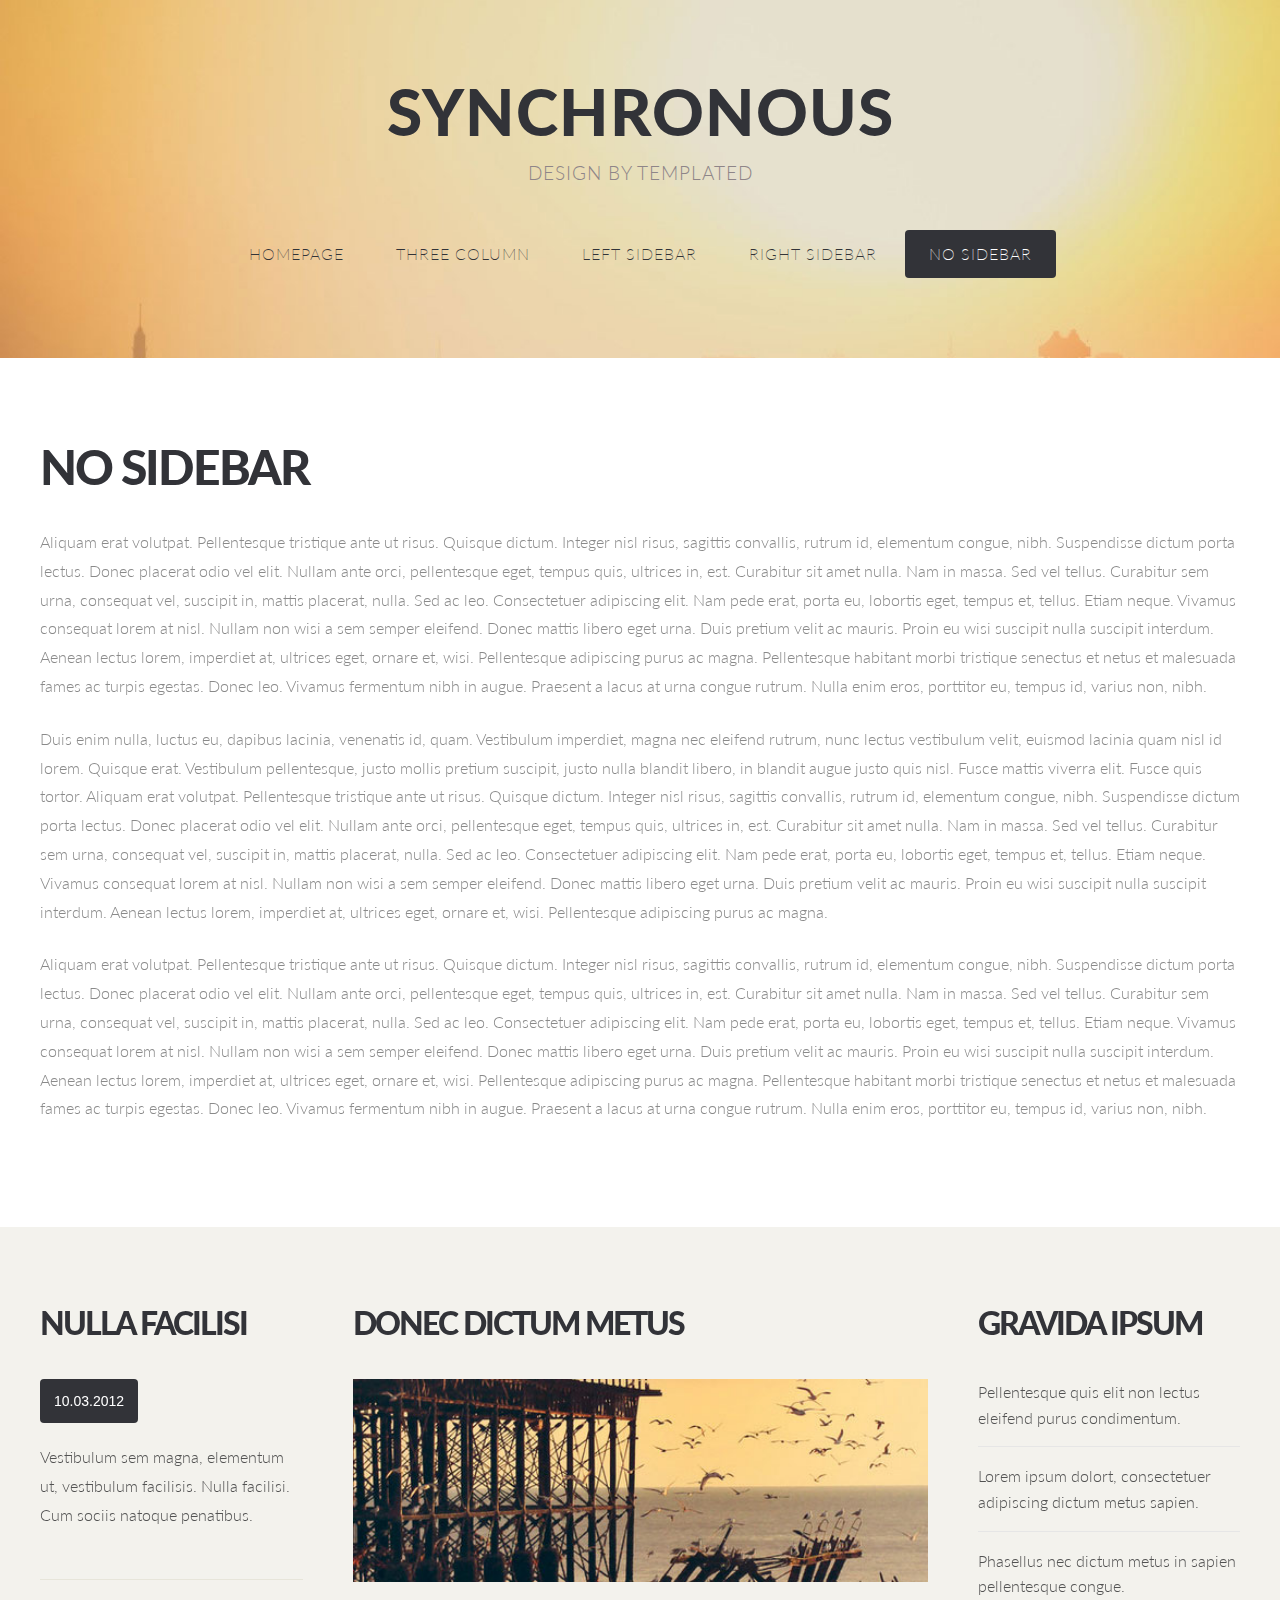
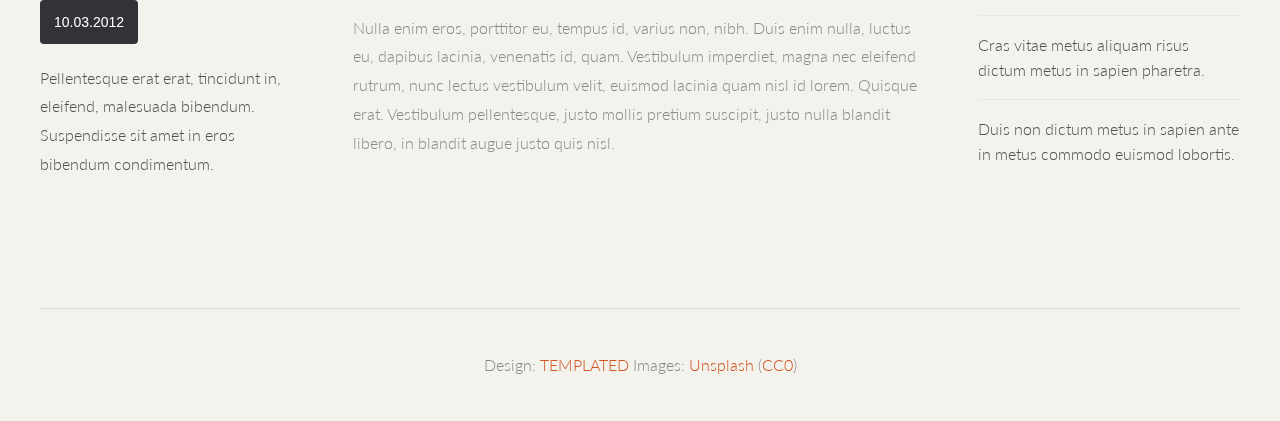
<file: application/views/default/about.html>
<!-- dry.index.head -->
<!DOCTYPE HTML>
<!--
	Synchronous by TEMPLATED
    templated.co @templatedco
    Released for free under the Creative Commons Attribution 3.0 license (templated.co/license)
-->
<html>
	<head>
		<title>Synchronous by TEMPLATED</title>
		<meta http-equiv="content-type" content="text/html; charset=utf-8" />
		<meta name="description" content="" />
		<meta name="keywords" content="" />
		<link href='http://fonts.googleapis.com/css?family=Lato:300,400,700,900' rel='stylesheet' type='text/css'>
		<!--[if lte IE 8]><script src="js/html5shiv.js"></script><![endif]-->
		<script src="http://ajax.googleapis.com/ajax/libs/jquery/1.11.0/jquery.min.js"></script>
		<script src="js/skel.min.js"></script>
		<script src="js/skel-panels.min.js"></script>
		<script src="js/init.js"></script>
		<noscript>
			<link rel="stylesheet" href="css/skel-noscript.css" />
			<link rel="stylesheet" href="css/style.css" />
		</noscript>
		<!--[if lte IE 8]><link rel="stylesheet" href="css/ie/v8.css" /><![endif]-->
		<!--[if lte IE 9]><link rel="stylesheet" href="css/ie/v9.css" /><![endif]-->
	</head>
	<!-- /dry.index.head -->
	<body>
		<div id="wrapper">
			
			<!-- dry.index.hero -->
			<!-- Header -->
			<div id="header">
				<div class="container"> 
					
					<!-- Logo -->
					<div id="logo">
						<h1><a href="#">Synchronous</a></h1>
						<span>Design by TEMPLATED</span>
					</div>
					
					<!-- Nav -->
					<nav id="nav">
						<ul>
							<li><a href="index.html">Homepage</a></li>
							<li><a href="threecolumn.html">Three Column</a></li>
							<li><a href="twocolumn1.html">Left Sidebar</a></li>
							<li><a href="twocolumn2.html">Right Sidebar</a></li>
							<li class="active"><a href="onecolumn.html">No Sidebar</a></li>
						</ul>
					</nav>
				</div>
			</div>
			<!-- /Header -->
			<!-- /dry.index.hero -->
			
			<div id="page">
				<div class="container">
					<div class="row">
						<div class="12u">
							<section id="content" >
								<header>
									<h2>No Sidebar</h2>
								</header>
								<p>Aliquam erat volutpat. Pellentesque tristique ante ut risus. Quisque dictum. Integer nisl risus, sagittis convallis, rutrum id, elementum congue, nibh. Suspendisse dictum porta lectus. Donec placerat odio vel elit. Nullam ante orci, pellentesque eget, tempus quis, ultrices in, est. Curabitur sit amet nulla. Nam in massa. Sed vel tellus. Curabitur sem urna, consequat vel, suscipit in, mattis placerat, nulla. Sed ac leo. Consectetuer adipiscing elit. Nam pede erat, porta eu, lobortis eget, tempus et, tellus. Etiam neque. Vivamus consequat lorem at nisl. Nullam non wisi a sem semper eleifend. Donec mattis libero eget urna. Duis pretium velit ac mauris. Proin eu wisi suscipit nulla suscipit interdum. Aenean lectus lorem, imperdiet at, ultrices eget, ornare et, wisi. Pellentesque adipiscing purus ac magna. Pellentesque habitant morbi tristique senectus et netus et malesuada fames ac turpis egestas. Donec leo. Vivamus fermentum nibh in augue. Praesent a lacus at urna congue rutrum. Nulla enim eros, porttitor eu, tempus id, varius non, nibh. </p>
								<p>Duis enim nulla, luctus eu, dapibus lacinia, venenatis id, quam. Vestibulum imperdiet, magna nec eleifend rutrum, nunc lectus vestibulum velit, euismod lacinia quam nisl id lorem. Quisque erat. Vestibulum pellentesque, justo mollis pretium suscipit, justo nulla blandit libero, in blandit augue justo quis nisl. Fusce mattis viverra elit. Fusce quis tortor. Aliquam erat volutpat. Pellentesque tristique ante ut risus. Quisque dictum. Integer nisl risus, sagittis convallis, rutrum id, elementum congue, nibh. Suspendisse dictum porta lectus. Donec placerat odio vel elit. Nullam ante orci, pellentesque eget, tempus quis, ultrices in, est. Curabitur sit amet nulla. Nam in massa. Sed vel tellus. Curabitur sem urna, consequat vel, suscipit in, mattis placerat, nulla. Sed ac leo. Consectetuer adipiscing elit. Nam pede erat, porta eu, lobortis eget, tempus et, tellus. Etiam neque. Vivamus consequat lorem at nisl. Nullam non wisi a sem semper eleifend. Donec mattis libero eget urna. Duis pretium velit ac mauris. Proin eu wisi suscipit nulla suscipit interdum. Aenean lectus lorem, imperdiet at, ultrices eget, ornare et, wisi. Pellentesque adipiscing purus ac magna. </p>
								<p>Aliquam erat volutpat. Pellentesque tristique ante ut risus. Quisque dictum. Integer nisl risus, sagittis convallis, rutrum id, elementum congue, nibh. Suspendisse dictum porta lectus. Donec placerat odio vel elit. Nullam ante orci, pellentesque eget, tempus quis, ultrices in, est. Curabitur sit amet nulla. Nam in massa. Sed vel tellus. Curabitur sem urna, consequat vel, suscipit in, mattis placerat, nulla. Sed ac leo. Consectetuer adipiscing elit. Nam pede erat, porta eu, lobortis eget, tempus et, tellus. Etiam neque. Vivamus consequat lorem at nisl. Nullam non wisi a sem semper eleifend. Donec mattis libero eget urna. Duis pretium velit ac mauris. Proin eu wisi suscipit nulla suscipit interdum. Aenean lectus lorem, imperdiet at, ultrices eget, ornare et, wisi. Pellentesque adipiscing purus ac magna. Pellentesque habitant morbi tristique senectus et netus et malesuada fames ac turpis egestas. Donec leo. Vivamus fermentum nibh in augue. Praesent a lacus at urna congue rutrum. Nulla enim eros, porttitor eu, tempus id, varius non, nibh. </p>
							</section>
						</div>
					</div>

				</div>	
			</div>


			<!-- Footer -->
			<div id="footer">
				<div class="container">
					<div class="row">
						<div class="3u">
							<section id="box1">
								<header>
									<h2>Nulla facilisi</h2>
								</header>
								<ul class="style3">
									<li class="first">
										<p class="date"><a href="#">10.03.2012</a></p>
										<p><a href="#">Vestibulum sem magna, elementum ut, vestibulum facilisis. Nulla facilisi. Cum sociis natoque penatibus.</a></p>
									</li>
									<li>
										<p class="date"><a href="#">10.03.2012</a></p>
										<p><a href="#">Pellentesque erat erat, tincidunt in, eleifend, malesuada bibendum. Suspendisse sit amet  in eros bibendum condimentum. </a> </p>
									</li>
								</ul>
							</section>
						</div>
						<div class="6u">
							<section id="box2">
								<header>
									<h2>Donec dictum metus</h2>
								</header>
								<div> <a href="#" class="image full"><img src="images/pics02.jpg" alt=""></a> </div>
								<p>Nulla enim eros, porttitor eu, tempus id, varius non, nibh. Duis enim nulla, luctus eu, dapibus lacinia, venenatis id, quam. Vestibulum imperdiet, magna nec eleifend rutrum, nunc lectus vestibulum velit, euismod lacinia quam nisl id lorem. Quisque erat. Vestibulum pellentesque, justo mollis pretium suscipit, justo nulla blandit libero, in blandit augue justo quis nisl.</p>
							</section>
						</div>
						<div class="3u">
							<section id="box3">
								<header>
									<h2>Gravida ipsum</h2>
								</header>
								<ul class="style1">
									<li class="first"><a href="#">Pellentesque quis elit non lectus eleifend purus condimentum.</a></li>
									<li><a href="#">Lorem ipsum dolort, consectetuer adipiscing dictum metus sapien.</a></li>
									<li><a href="#">Phasellus nec dictum metus in sapien pellentesque congue.</a></li>
									<li><a href="#">Cras vitae metus aliquam risus dictum metus in sapien pharetra.</a></li>
									<li><a href="#">Duis non dictum metus in sapien ante in metus commodo euismod lobortis.</a></li>
								</ul>
							</section>
						</div>
					</div>
				</div>
			</div>

			<!-- Copyright -->
			<div id="copyright">
				<div class="container">
					Design: <a href="http://templated.co">TEMPLATED</a> Images: <a href="http://unsplash.com">Unsplash</a> (<a href="http://unsplash.com/cc0">CC0</a>)
				</div>
			</div>
			
		</div>
	</body>
</html>
</file>
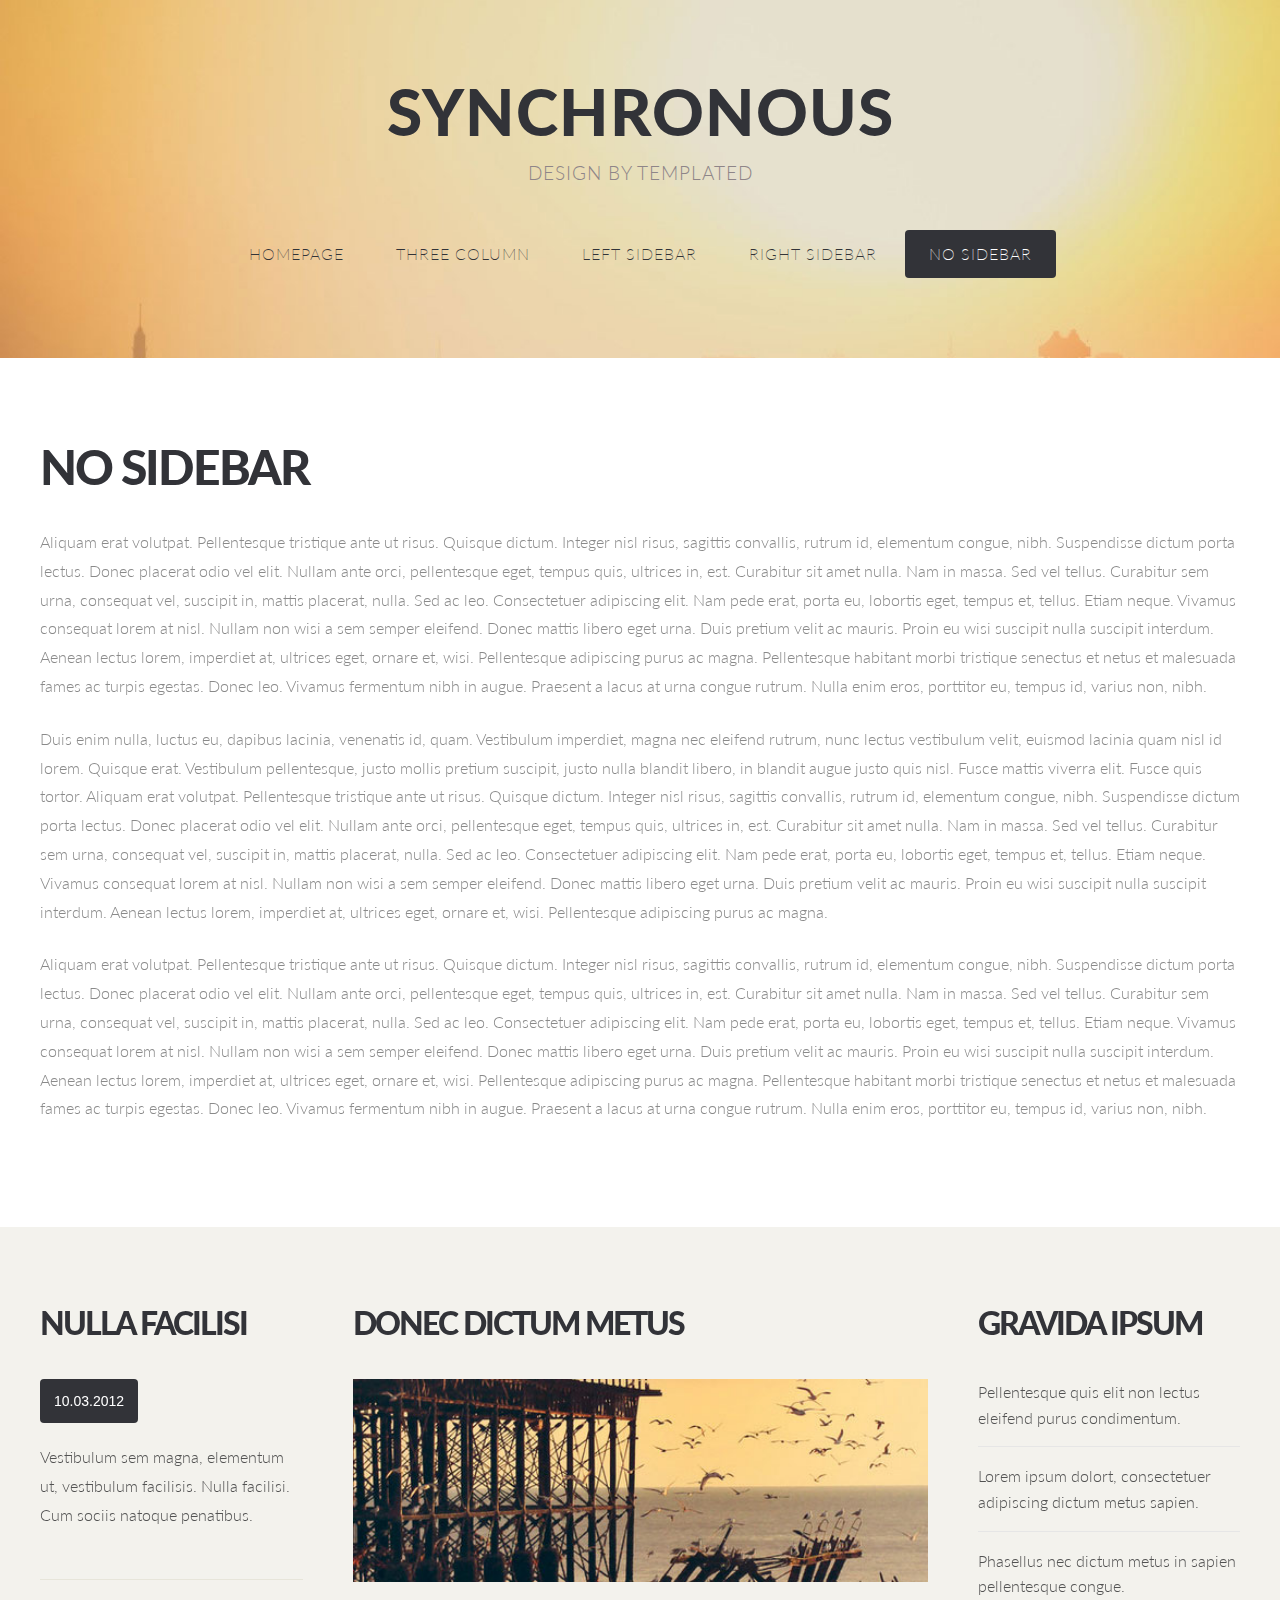
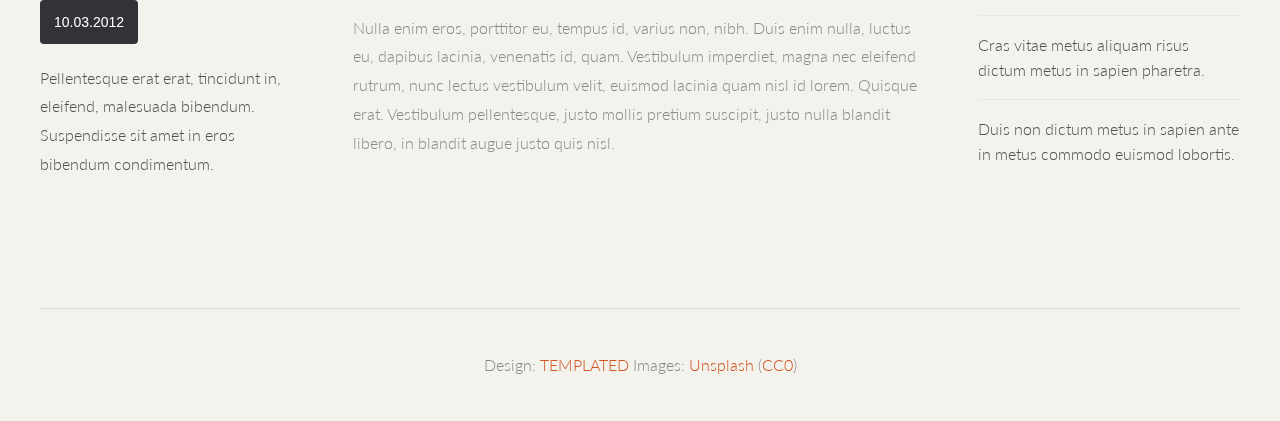
<file: application/views/default/onecolumn.html>
<!DOCTYPE HTML>
<!--
	Synchronous by TEMPLATED
    templated.co @templatedco
    Released for free under the Creative Commons Attribution 3.0 license (templated.co/license)
-->
<html>
	<head>
		<title>Synchronous by TEMPLATED</title>
		<meta http-equiv="content-type" content="text/html; charset=utf-8" />
		<meta name="description" content="" />
		<meta name="keywords" content="" />
		<link href='http://fonts.googleapis.com/css?family=Lato:300,400,700,900' rel='stylesheet' type='text/css'>
		<!--[if lte IE 8]><script src="js/html5shiv.js"></script><![endif]-->
		<script src="http://ajax.googleapis.com/ajax/libs/jquery/1.11.0/jquery.min.js"></script>
		<script src="js/skel.min.js"></script>
		<script src="js/skel-panels.min.js"></script>
		<script src="js/init.js"></script>
		<noscript>
			<link rel="stylesheet" href="css/skel-noscript.css" />
			<link rel="stylesheet" href="css/style.css" />
		</noscript>
		<!--[if lte IE 8]><link rel="stylesheet" href="css/ie/v8.css" /><![endif]-->
		<!--[if lte IE 9]><link rel="stylesheet" href="css/ie/v9.css" /><![endif]-->
	</head>
	<body>
		<div id="wrapper">
			
			<!-- Header -->
			<div id="header">
				<div class="container"> 
					
					<!-- Logo -->
					<div id="logo">
						<h1><a href="#">Synchronous</a></h1>
						<span>Design by TEMPLATED</span>
					</div>
					
					<!-- Nav -->
					<nav id="nav">
						<ul>
							<li><a href="index.html">Homepage</a></li>
							<li><a href="threecolumn.html">Three Column</a></li>
							<li><a href="twocolumn1.html">Left Sidebar</a></li>
							<li><a href="twocolumn2.html">Right Sidebar</a></li>
							<li class="active"><a href="onecolumn.html">No Sidebar</a></li>
						</ul>
					</nav>
				</div>
			</div>
			<!-- /Header -->
			
			<div id="page">
				<div class="container">
					<div class="row">
						<div class="12u">
							<section id="content" >
								<header>
									<h2>No Sidebar</h2>
								</header>
								<p>Aliquam erat volutpat. Pellentesque tristique ante ut risus. Quisque dictum. Integer nisl risus, sagittis convallis, rutrum id, elementum congue, nibh. Suspendisse dictum porta lectus. Donec placerat odio vel elit. Nullam ante orci, pellentesque eget, tempus quis, ultrices in, est. Curabitur sit amet nulla. Nam in massa. Sed vel tellus. Curabitur sem urna, consequat vel, suscipit in, mattis placerat, nulla. Sed ac leo. Consectetuer adipiscing elit. Nam pede erat, porta eu, lobortis eget, tempus et, tellus. Etiam neque. Vivamus consequat lorem at nisl. Nullam non wisi a sem semper eleifend. Donec mattis libero eget urna. Duis pretium velit ac mauris. Proin eu wisi suscipit nulla suscipit interdum. Aenean lectus lorem, imperdiet at, ultrices eget, ornare et, wisi. Pellentesque adipiscing purus ac magna. Pellentesque habitant morbi tristique senectus et netus et malesuada fames ac turpis egestas. Donec leo. Vivamus fermentum nibh in augue. Praesent a lacus at urna congue rutrum. Nulla enim eros, porttitor eu, tempus id, varius non, nibh. </p>
								<p>Duis enim nulla, luctus eu, dapibus lacinia, venenatis id, quam. Vestibulum imperdiet, magna nec eleifend rutrum, nunc lectus vestibulum velit, euismod lacinia quam nisl id lorem. Quisque erat. Vestibulum pellentesque, justo mollis pretium suscipit, justo nulla blandit libero, in blandit augue justo quis nisl. Fusce mattis viverra elit. Fusce quis tortor. Aliquam erat volutpat. Pellentesque tristique ante ut risus. Quisque dictum. Integer nisl risus, sagittis convallis, rutrum id, elementum congue, nibh. Suspendisse dictum porta lectus. Donec placerat odio vel elit. Nullam ante orci, pellentesque eget, tempus quis, ultrices in, est. Curabitur sit amet nulla. Nam in massa. Sed vel tellus. Curabitur sem urna, consequat vel, suscipit in, mattis placerat, nulla. Sed ac leo. Consectetuer adipiscing elit. Nam pede erat, porta eu, lobortis eget, tempus et, tellus. Etiam neque. Vivamus consequat lorem at nisl. Nullam non wisi a sem semper eleifend. Donec mattis libero eget urna. Duis pretium velit ac mauris. Proin eu wisi suscipit nulla suscipit interdum. Aenean lectus lorem, imperdiet at, ultrices eget, ornare et, wisi. Pellentesque adipiscing purus ac magna. </p>
								<p>Aliquam erat volutpat. Pellentesque tristique ante ut risus. Quisque dictum. Integer nisl risus, sagittis convallis, rutrum id, elementum congue, nibh. Suspendisse dictum porta lectus. Donec placerat odio vel elit. Nullam ante orci, pellentesque eget, tempus quis, ultrices in, est. Curabitur sit amet nulla. Nam in massa. Sed vel tellus. Curabitur sem urna, consequat vel, suscipit in, mattis placerat, nulla. Sed ac leo. Consectetuer adipiscing elit. Nam pede erat, porta eu, lobortis eget, tempus et, tellus. Etiam neque. Vivamus consequat lorem at nisl. Nullam non wisi a sem semper eleifend. Donec mattis libero eget urna. Duis pretium velit ac mauris. Proin eu wisi suscipit nulla suscipit interdum. Aenean lectus lorem, imperdiet at, ultrices eget, ornare et, wisi. Pellentesque adipiscing purus ac magna. Pellentesque habitant morbi tristique senectus et netus et malesuada fames ac turpis egestas. Donec leo. Vivamus fermentum nibh in augue. Praesent a lacus at urna congue rutrum. Nulla enim eros, porttitor eu, tempus id, varius non, nibh. </p>
							</section>
						</div>
					</div>

				</div>	
			</div>


			<!-- Footer -->
			<div id="footer">
				<div class="container">
					<div class="row">
						<div class="3u">
							<section id="box1">
								<header>
									<h2>Nulla facilisi</h2>
								</header>
								<ul class="style3">
									<li class="first">
										<p class="date"><a href="#">10.03.2012</a></p>
										<p><a href="#">Vestibulum sem magna, elementum ut, vestibulum facilisis. Nulla facilisi. Cum sociis natoque penatibus.</a></p>
									</li>
									<li>
										<p class="date"><a href="#">10.03.2012</a></p>
										<p><a href="#">Pellentesque erat erat, tincidunt in, eleifend, malesuada bibendum. Suspendisse sit amet  in eros bibendum condimentum. </a> </p>
									</li>
								</ul>
							</section>
						</div>
						<div class="6u">
							<section id="box2">
								<header>
									<h2>Donec dictum metus</h2>
								</header>
								<div> <a href="#" class="image full"><img src="images/pics02.jpg" alt=""></a> </div>
								<p>Nulla enim eros, porttitor eu, tempus id, varius non, nibh. Duis enim nulla, luctus eu, dapibus lacinia, venenatis id, quam. Vestibulum imperdiet, magna nec eleifend rutrum, nunc lectus vestibulum velit, euismod lacinia quam nisl id lorem. Quisque erat. Vestibulum pellentesque, justo mollis pretium suscipit, justo nulla blandit libero, in blandit augue justo quis nisl.</p>
							</section>
						</div>
						<div class="3u">
							<section id="box3">
								<header>
									<h2>Gravida ipsum</h2>
								</header>
								<ul class="style1">
									<li class="first"><a href="#">Pellentesque quis elit non lectus eleifend purus condimentum.</a></li>
									<li><a href="#">Lorem ipsum dolort, consectetuer adipiscing dictum metus sapien.</a></li>
									<li><a href="#">Phasellus nec dictum metus in sapien pellentesque congue.</a></li>
									<li><a href="#">Cras vitae metus aliquam risus dictum metus in sapien pharetra.</a></li>
									<li><a href="#">Duis non dictum metus in sapien ante in metus commodo euismod lobortis.</a></li>
								</ul>
							</section>
						</div>
					</div>
				</div>
			</div>

			<!-- Copyright -->
			<div id="copyright">
				<div class="container">
					Design: <a href="http://templated.co">TEMPLATED</a> Images: <a href="http://unsplash.com">Unsplash</a> (<a href="http://unsplash.com/cc0">CC0</a>)
				</div>
			</div>
			
		</div>
	</body>
</html>
</file>
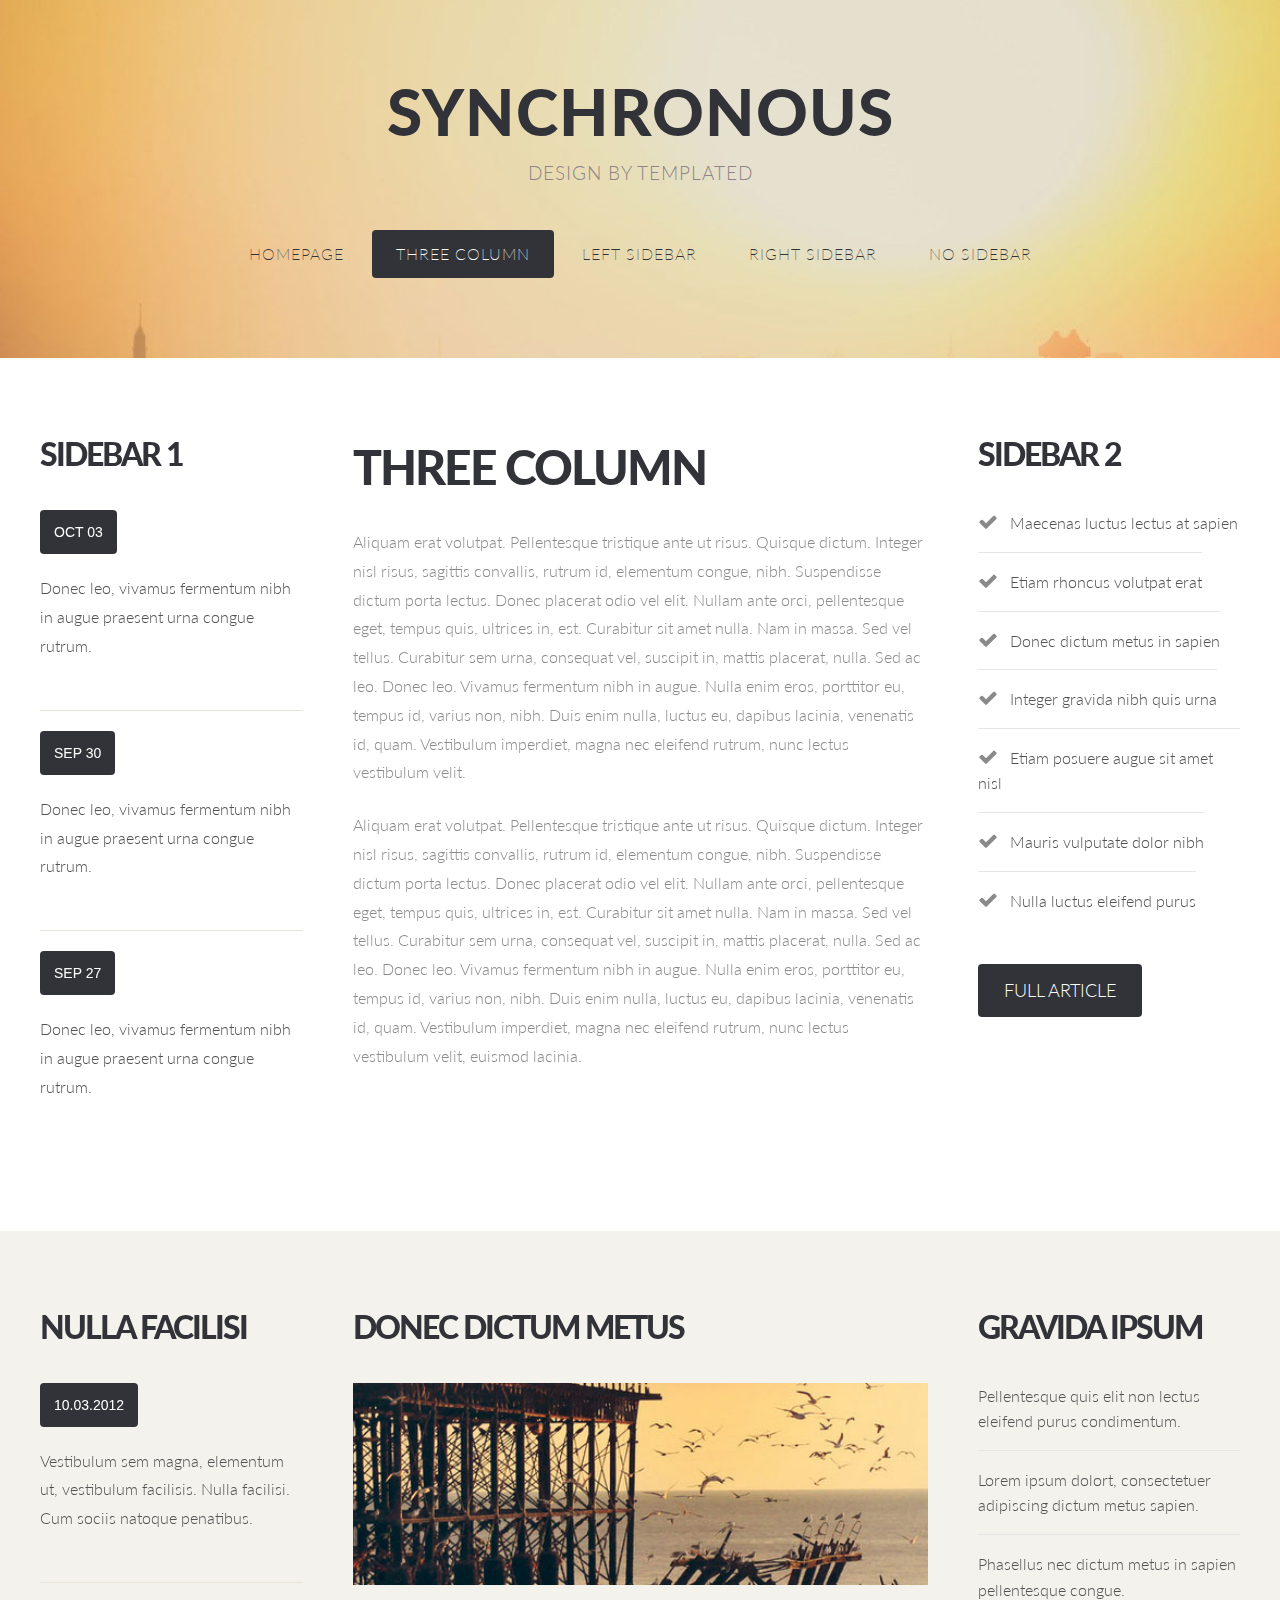
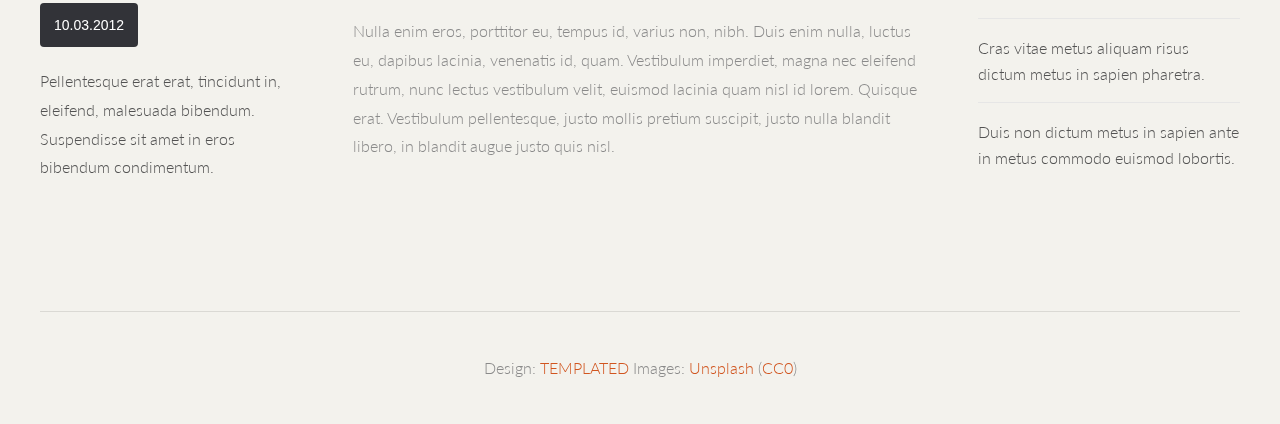
<file: application/views/default/threecolumn.html>
<!DOCTYPE HTML>
<!--
	Synchronous by TEMPLATED
    templated.co @templatedco
    Released for free under the Creative Commons Attribution 3.0 license (templated.co/license)
-->
<html>
	<head>
		<title>Synchronous by TEMPLATED</title>
		<meta http-equiv="content-type" content="text/html; charset=utf-8" />
		<meta name="description" content="" />
		<meta name="keywords" content="" />
		<link href='http://fonts.googleapis.com/css?family=Lato:300,400,700,900' rel='stylesheet' type='text/css'>
		<!--[if lte IE 8]><script src="js/html5shiv.js"></script><![endif]-->
		<script src="http://ajax.googleapis.com/ajax/libs/jquery/1.11.0/jquery.min.js"></script>
		<script src="js/skel.min.js"></script>
		<script src="js/skel-panels.min.js"></script>
		<script src="js/init.js"></script>
		<noscript>
			<link rel="stylesheet" href="css/skel-noscript.css" />
			<link rel="stylesheet" href="css/style.css" />
		</noscript>
		<!--[if lte IE 8]><link rel="stylesheet" href="css/ie/v8.css" /><![endif]-->
		<!--[if lte IE 9]><link rel="stylesheet" href="css/ie/v9.css" /><![endif]-->
	</head>
	<body>
		<div id="wrapper">
			
			<!-- Header -->
			<div id="header">
				<div class="container"> 
					
					<!-- Logo -->
					<div id="logo">
						<h1><a href="#">Synchronous</a></h1>
						<span>Design by TEMPLATED</span>
					</div>
					
					<!-- Nav -->
					<nav id="nav">
						<ul>
							<li><a href="index.html">Homepage</a></li>
							<li class="active"><a href="threecolumn.html">Three Column</a></li>
							<li><a href="twocolumn1.html">Left Sidebar</a></li>
							<li><a href="twocolumn2.html">Right Sidebar</a></li>
							<li><a href="onecolumn.html">No Sidebar</a></li>
						</ul>
					</nav>
				</div>
			</div>
			<!-- /Header -->
			
			<div id="page">
				<div class="container">
					<div class="row">
						<div class="3u">
							<section id="sidebar1">
								<header>
									<h2>Sidebar 1</h2>
								</header>
								<ul class="style3">
									<li class="first">
										<p class="date"><a href="#">Oct <b>03</b></a></p>
										<p><a href="#">Donec leo, vivamus fermentum nibh in augue praesent urna congue rutrum. </a></p>
									</li>
									<li>
										<p class="date"><a href="#">Sep <b>30</b></a></p>
										<p><a href="#">Donec leo, vivamus fermentum nibh in augue praesent urna congue rutrum.</a></p>
									</li>
									<li>
										<p class="date"><a href="#">Sep <b>27</b></a> </p>
										<p><a href="#">Donec leo, vivamus fermentum nibh in augue praesent urna congue rutrum.</a></p>
									</li>
								</ul>
							</section>
						</div>
						<div class="6u skel-cell-important">
							<section id="content" >
								<header>
									<h2>Three Column</h2>
								</header>
								<p>Aliquam erat volutpat. Pellentesque tristique ante ut risus. Quisque dictum. Integer nisl risus, sagittis convallis, rutrum id, elementum congue, nibh. Suspendisse dictum porta lectus. Donec placerat odio vel elit. Nullam ante orci, pellentesque eget, tempus quis, ultrices in, est. Curabitur sit amet nulla. Nam in massa. Sed vel tellus. Curabitur sem urna, consequat vel, suscipit in, mattis placerat, nulla. Sed ac leo. Donec leo. Vivamus fermentum nibh in augue. Nulla enim eros, porttitor eu, tempus id, varius non, nibh. Duis enim nulla, luctus eu, dapibus lacinia, venenatis id, quam. Vestibulum imperdiet, magna nec eleifend rutrum, nunc lectus vestibulum velit.</p>
								<p>Aliquam erat volutpat. Pellentesque tristique ante ut risus. Quisque dictum. Integer nisl risus, sagittis convallis, rutrum id, elementum congue, nibh. Suspendisse dictum porta lectus. Donec placerat odio vel elit. Nullam ante orci, pellentesque eget, tempus quis, ultrices in, est. Curabitur sit amet nulla. Nam in massa. Sed vel tellus. Curabitur sem urna, consequat vel, suscipit in, mattis placerat, nulla. Sed ac leo. Donec leo. Vivamus fermentum nibh in augue. Nulla enim eros, porttitor eu, tempus id, varius non, nibh. Duis enim nulla, luctus eu, dapibus lacinia, venenatis id, quam. Vestibulum imperdiet, magna nec eleifend rutrum, nunc lectus vestibulum velit, euismod lacinia.<br>
								</p>
							</section>
						</div>
						<div class="3u">
							<section id="sidebard2">
								<header>
									<h2>Sidebar 2</h2>
								</header>
								<ul class="style1">
									<li class="first"><span class="fa fa-check"></span><a href="#">Maecenas luctus lectus at sapien</a></li>
									<li><span class="fa fa-check"></span><a href="#">Etiam rhoncus volutpat erat</a></li>
									<li><span class="fa fa-check"></span><a href="#">Donec dictum metus in sapien</a></li>
									<li><span class="fa fa-check"></span><a href="#">Integer gravida nibh quis urna</a></li>
									<li><span class="fa fa-check"></span><a href="#">Etiam posuere augue sit amet nisl</a></li>
									<li><span class="fa fa-check"></span><a href="#">Mauris vulputate dolor nibh</a></li>
									<li><span class="fa fa-check"></span><a href="#">Nulla luctus eleifend purus</a></li>
								</ul>
								<a href="#" class="button">Full Article</a>
							</section>
						</div>
					</div>

				</div>	
			</div>


			<!-- Footer -->
			<div id="footer">
				<div class="container">
					<div class="row">
						<div class="3u">
							<section id="box1">
								<header>
									<h2>Nulla facilisi</h2>
								</header>
								<ul class="style3">
									<li class="first">
										<p class="date"><a href="#">10.03.2012</a></p>
										<p><a href="#">Vestibulum sem magna, elementum ut, vestibulum facilisis. Nulla facilisi. Cum sociis natoque penatibus.</a></p>
									</li>
									<li>
										<p class="date"><a href="#">10.03.2012</a></p>
										<p><a href="#">Pellentesque erat erat, tincidunt in, eleifend, malesuada bibendum. Suspendisse sit amet  in eros bibendum condimentum. </a> </p>
									</li>
								</ul>
							</section>
						</div>
						<div class="6u">
							<section id="box2">
								<header>
									<h2>Donec dictum metus</h2>
								</header>
								<div> <a href="#" class="image full"><img src="images/pics02.jpg" alt=""></a> </div>
								<p>Nulla enim eros, porttitor eu, tempus id, varius non, nibh. Duis enim nulla, luctus eu, dapibus lacinia, venenatis id, quam. Vestibulum imperdiet, magna nec eleifend rutrum, nunc lectus vestibulum velit, euismod lacinia quam nisl id lorem. Quisque erat. Vestibulum pellentesque, justo mollis pretium suscipit, justo nulla blandit libero, in blandit augue justo quis nisl.</p>
							</section>
						</div>
						<div class="3u">
							<section id="box3">
								<header>
									<h2>Gravida ipsum</h2>
								</header>
								<ul class="style1">
									<li class="first"><a href="#">Pellentesque quis elit non lectus eleifend purus condimentum.</a></li>
									<li><a href="#">Lorem ipsum dolort, consectetuer adipiscing dictum metus sapien.</a></li>
									<li><a href="#">Phasellus nec dictum metus in sapien pellentesque congue.</a></li>
									<li><a href="#">Cras vitae metus aliquam risus dictum metus in sapien pharetra.</a></li>
									<li><a href="#">Duis non dictum metus in sapien ante in metus commodo euismod lobortis.</a></li>
								</ul>
							</section>
						</div>
					</div>
				</div>
			</div>

			<!-- Copyright -->
			<div id="copyright">
				<div class="container">
					Design: <a href="http://templated.co">TEMPLATED</a> Images: <a href="http://unsplash.com">Unsplash</a> (<a href="http://unsplash.com/cc0">CC0</a>)
				</div>
			</div>
			
		</div>
	</body>
</html>
</file>
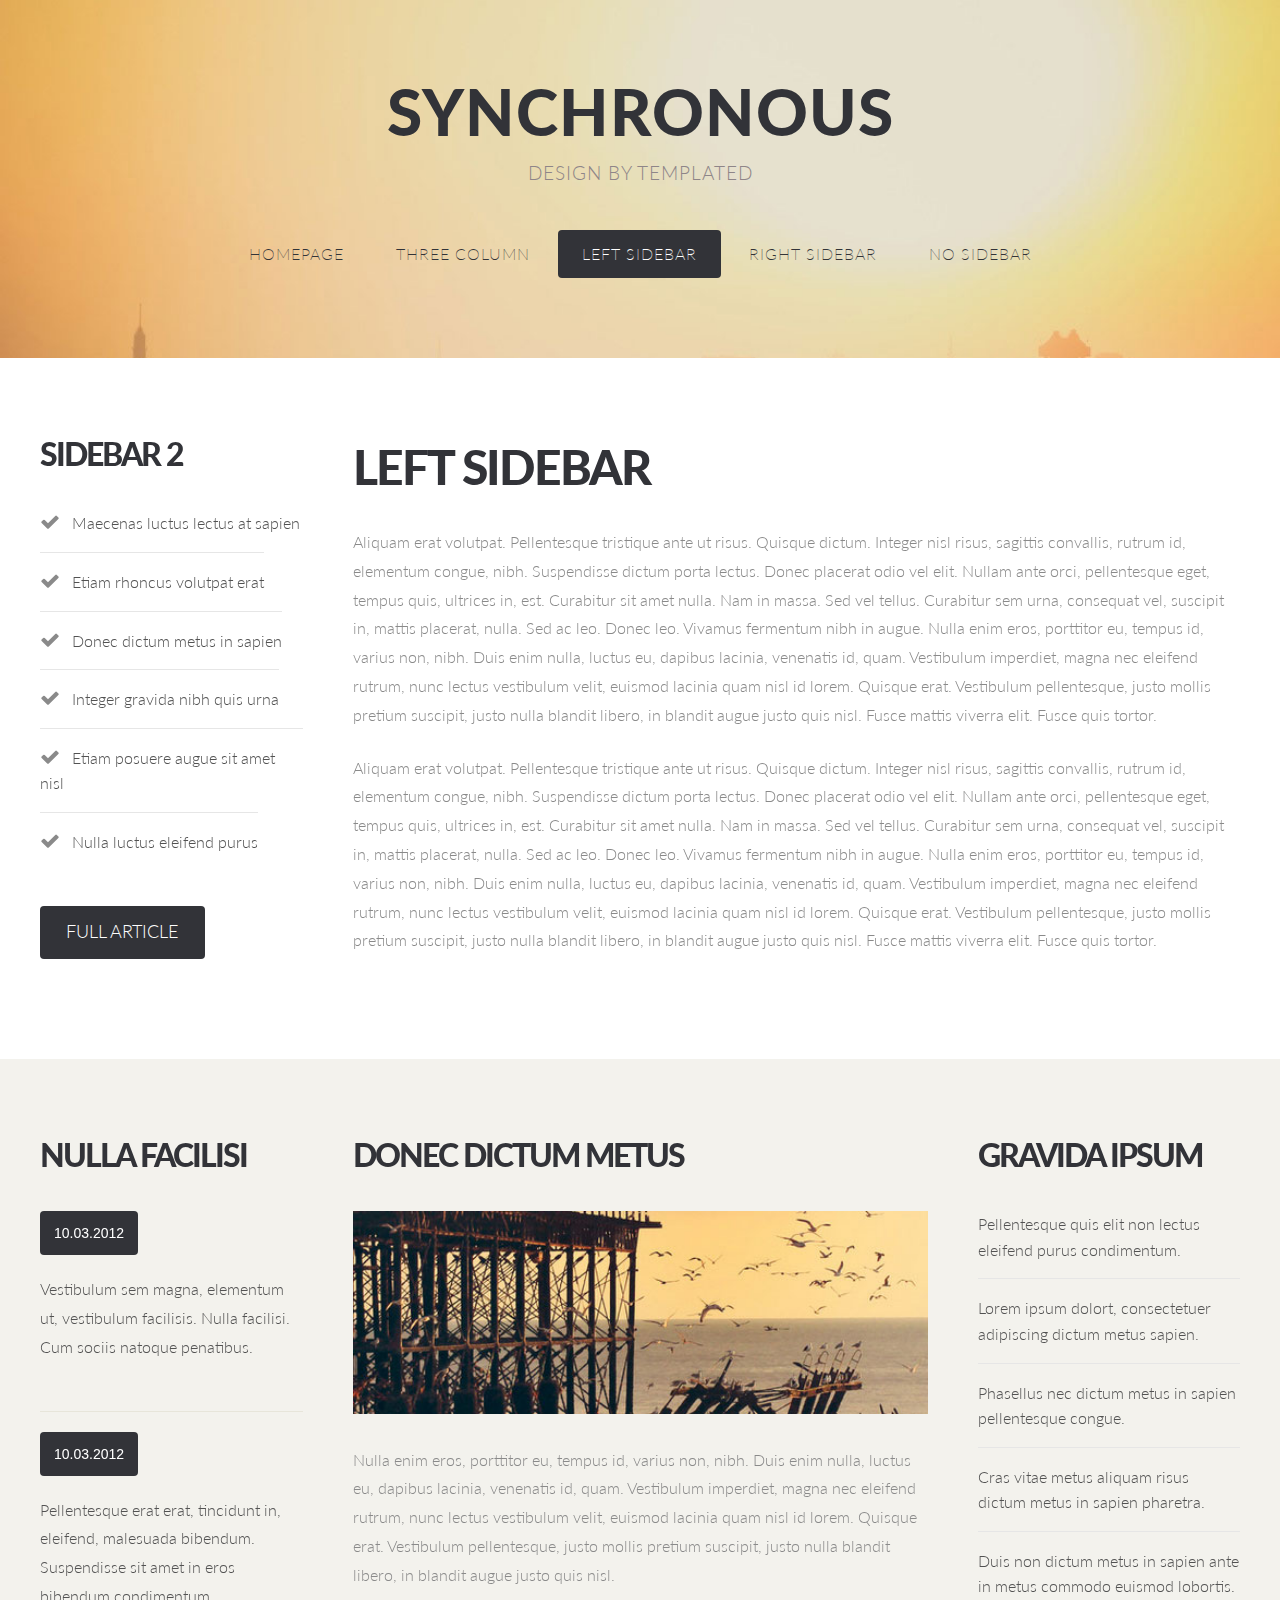
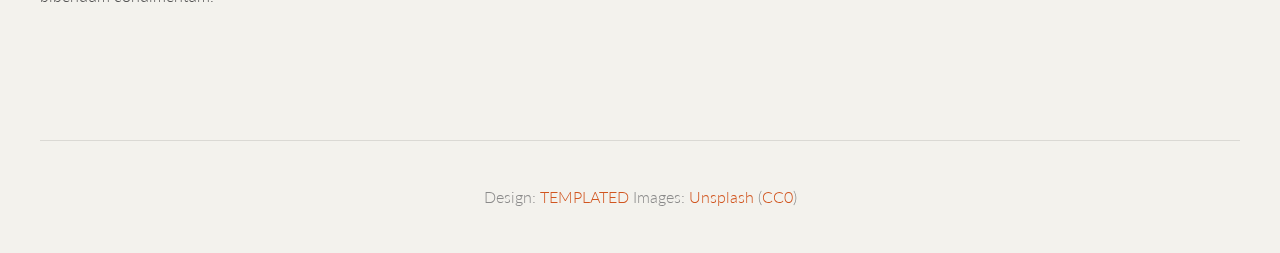
<file: application/views/default/twocolumn1.html>
<!DOCTYPE HTML>
<!--
	Synchronous by TEMPLATED
    templated.co @templatedco
    Released for free under the Creative Commons Attribution 3.0 license (templated.co/license)
-->
<html>
	<head>
		<title>Synchronous by TEMPLATED</title>
		<meta http-equiv="content-type" content="text/html; charset=utf-8" />
		<meta name="description" content="" />
		<meta name="keywords" content="" />
		<link href='http://fonts.googleapis.com/css?family=Lato:300,400,700,900' rel='stylesheet' type='text/css'>
		<!--[if lte IE 8]><script src="js/html5shiv.js"></script><![endif]-->
		<script src="http://ajax.googleapis.com/ajax/libs/jquery/1.11.0/jquery.min.js"></script>
		<script src="js/skel.min.js"></script>
		<script src="js/skel-panels.min.js"></script>
		<script src="js/init.js"></script>
		<noscript>
			<link rel="stylesheet" href="css/skel-noscript.css" />
			<link rel="stylesheet" href="css/style.css" />
		</noscript>
		<!--[if lte IE 8]><link rel="stylesheet" href="css/ie/v8.css" /><![endif]-->
		<!--[if lte IE 9]><link rel="stylesheet" href="css/ie/v9.css" /><![endif]-->
	</head>
	<body>
		<div id="wrapper">
			
			<!-- Header -->
			<div id="header">
				<div class="container"> 
					
					<!-- Logo -->
					<div id="logo">
						<h1><a href="#">Synchronous</a></h1>
						<span>Design by TEMPLATED</span>
					</div>
					
					<!-- Nav -->
					<nav id="nav">
						<ul>
							<li><a href="index.html">Homepage</a></li>
							<li><a href="threecolumn.html">Three Column</a></li>
							<li class="active"><a href="twocolumn1.html">Left Sidebar</a></li>
							<li><a href="twocolumn2.html">Right Sidebar</a></li>
							<li><a href="onecolumn.html">No Sidebar</a></li>
						</ul>
					</nav>
				</div>
			</div>
			<!-- /Header -->
			
			<div id="page">
				<div class="container">
					<div class="row">
						<div class="3u">
							<section id="sidebard2">
								<header>
									<h2>Sidebar 2</h2>
								</header>
								<ul class="style1">
									<li class="first"><span class="fa fa-check"></span><a href="#">Maecenas luctus lectus at sapien</a></li>
									<li><span class="fa fa-check"></span><a href="#">Etiam rhoncus volutpat erat</a></li>
									<li><span class="fa fa-check"></span><a href="#">Donec dictum metus in sapien</a></li>
									<li><span class="fa fa-check"></span><a href="#">Integer gravida nibh quis urna</a></li>
									<li><span class="fa fa-check"></span><a href="#">Etiam posuere augue sit amet nisl</a></li>
									<li><span class="fa fa-check"></span><a href="#">Nulla luctus eleifend purus</a></li>
								</ul>
								<a href="#" class="button">Full Article</a>
							</section>
						</div>
						
						
						<div class="9u skel-cell-important">
							<section id="content" >
								<header>
									<h2>Left Sidebar</h2>
								</header>
								<p>Aliquam erat volutpat. Pellentesque tristique ante ut risus. Quisque dictum. Integer nisl risus, sagittis convallis, rutrum id, elementum congue, nibh. Suspendisse dictum porta lectus. Donec placerat odio vel elit. Nullam ante orci, pellentesque eget, tempus quis, ultrices in, est. Curabitur sit amet nulla. Nam in massa. Sed vel tellus. Curabitur sem urna, consequat vel, suscipit in, mattis placerat, nulla. Sed ac leo. Donec leo. Vivamus fermentum nibh in augue. Nulla enim eros, porttitor eu, tempus id, varius non, nibh. Duis enim nulla, luctus eu, dapibus lacinia, venenatis id, quam. Vestibulum imperdiet, magna nec eleifend rutrum, nunc lectus vestibulum velit, euismod lacinia quam nisl id lorem. Quisque erat. Vestibulum pellentesque, justo mollis pretium suscipit, justo nulla blandit libero, in blandit augue justo quis nisl. Fusce mattis viverra elit. Fusce quis tortor.</p>
								<p>Aliquam erat volutpat. Pellentesque tristique ante ut risus. Quisque dictum. Integer nisl risus, sagittis convallis, rutrum id, elementum congue, nibh. Suspendisse dictum porta lectus. Donec placerat odio vel elit. Nullam ante orci, pellentesque eget, tempus quis, ultrices in, est. Curabitur sit amet nulla. Nam in massa. Sed vel tellus. Curabitur sem urna, consequat vel, suscipit in, mattis placerat, nulla. Sed ac leo. Donec leo. Vivamus fermentum nibh in augue. Nulla enim eros, porttitor eu, tempus id, varius non, nibh. Duis enim nulla, luctus eu, dapibus lacinia, venenatis id, quam. Vestibulum imperdiet, magna nec eleifend rutrum, nunc lectus vestibulum velit, euismod lacinia quam nisl id lorem. Quisque erat. Vestibulum pellentesque, justo mollis pretium suscipit, justo nulla blandit libero, in blandit augue justo quis nisl. Fusce mattis viverra elit. Fusce quis tortor.<br>
								</p>
							</section>
						</div>
					</div>

				</div>	
			</div>


			<!-- Footer -->
			<div id="footer">
				<div class="container">
					<div class="row">
						<div class="3u">
							<section id="box1">
								<header>
									<h2>Nulla facilisi</h2>
								</header>
								<ul class="style3">
									<li class="first">
										<p class="date"><a href="#">10.03.2012</a></p>
										<p><a href="#">Vestibulum sem magna, elementum ut, vestibulum facilisis. Nulla facilisi. Cum sociis natoque penatibus.</a></p>
									</li>
									<li>
										<p class="date"><a href="#">10.03.2012</a></p>
										<p><a href="#">Pellentesque erat erat, tincidunt in, eleifend, malesuada bibendum. Suspendisse sit amet  in eros bibendum condimentum. </a> </p>
									</li>
								</ul>
							</section>
						</div>
						<div class="6u">
							<section id="box2">
								<header>
									<h2>Donec dictum metus</h2>
								</header>
								<div> <a href="#" class="image full"><img src="images/pics02.jpg" alt=""></a> </div>
								<p>Nulla enim eros, porttitor eu, tempus id, varius non, nibh. Duis enim nulla, luctus eu, dapibus lacinia, venenatis id, quam. Vestibulum imperdiet, magna nec eleifend rutrum, nunc lectus vestibulum velit, euismod lacinia quam nisl id lorem. Quisque erat. Vestibulum pellentesque, justo mollis pretium suscipit, justo nulla blandit libero, in blandit augue justo quis nisl.</p>
							</section>
						</div>
						<div class="3u">
							<section id="box3">
								<header>
									<h2>Gravida ipsum</h2>
								</header>
								<ul class="style1">
									<li class="first"><a href="#">Pellentesque quis elit non lectus eleifend purus condimentum.</a></li>
									<li><a href="#">Lorem ipsum dolort, consectetuer adipiscing dictum metus sapien.</a></li>
									<li><a href="#">Phasellus nec dictum metus in sapien pellentesque congue.</a></li>
									<li><a href="#">Cras vitae metus aliquam risus dictum metus in sapien pharetra.</a></li>
									<li><a href="#">Duis non dictum metus in sapien ante in metus commodo euismod lobortis.</a></li>
								</ul>
							</section>
						</div>
					</div>
				</div>
			</div>

			<!-- Copyright -->
			<div id="copyright">
				<div class="container">
					Design: <a href="http://templated.co">TEMPLATED</a> Images: <a href="http://unsplash.com">Unsplash</a> (<a href="http://unsplash.com/cc0">CC0</a>)
				</div>
			</div>
			
		</div>
	</body>
</html>
</file>
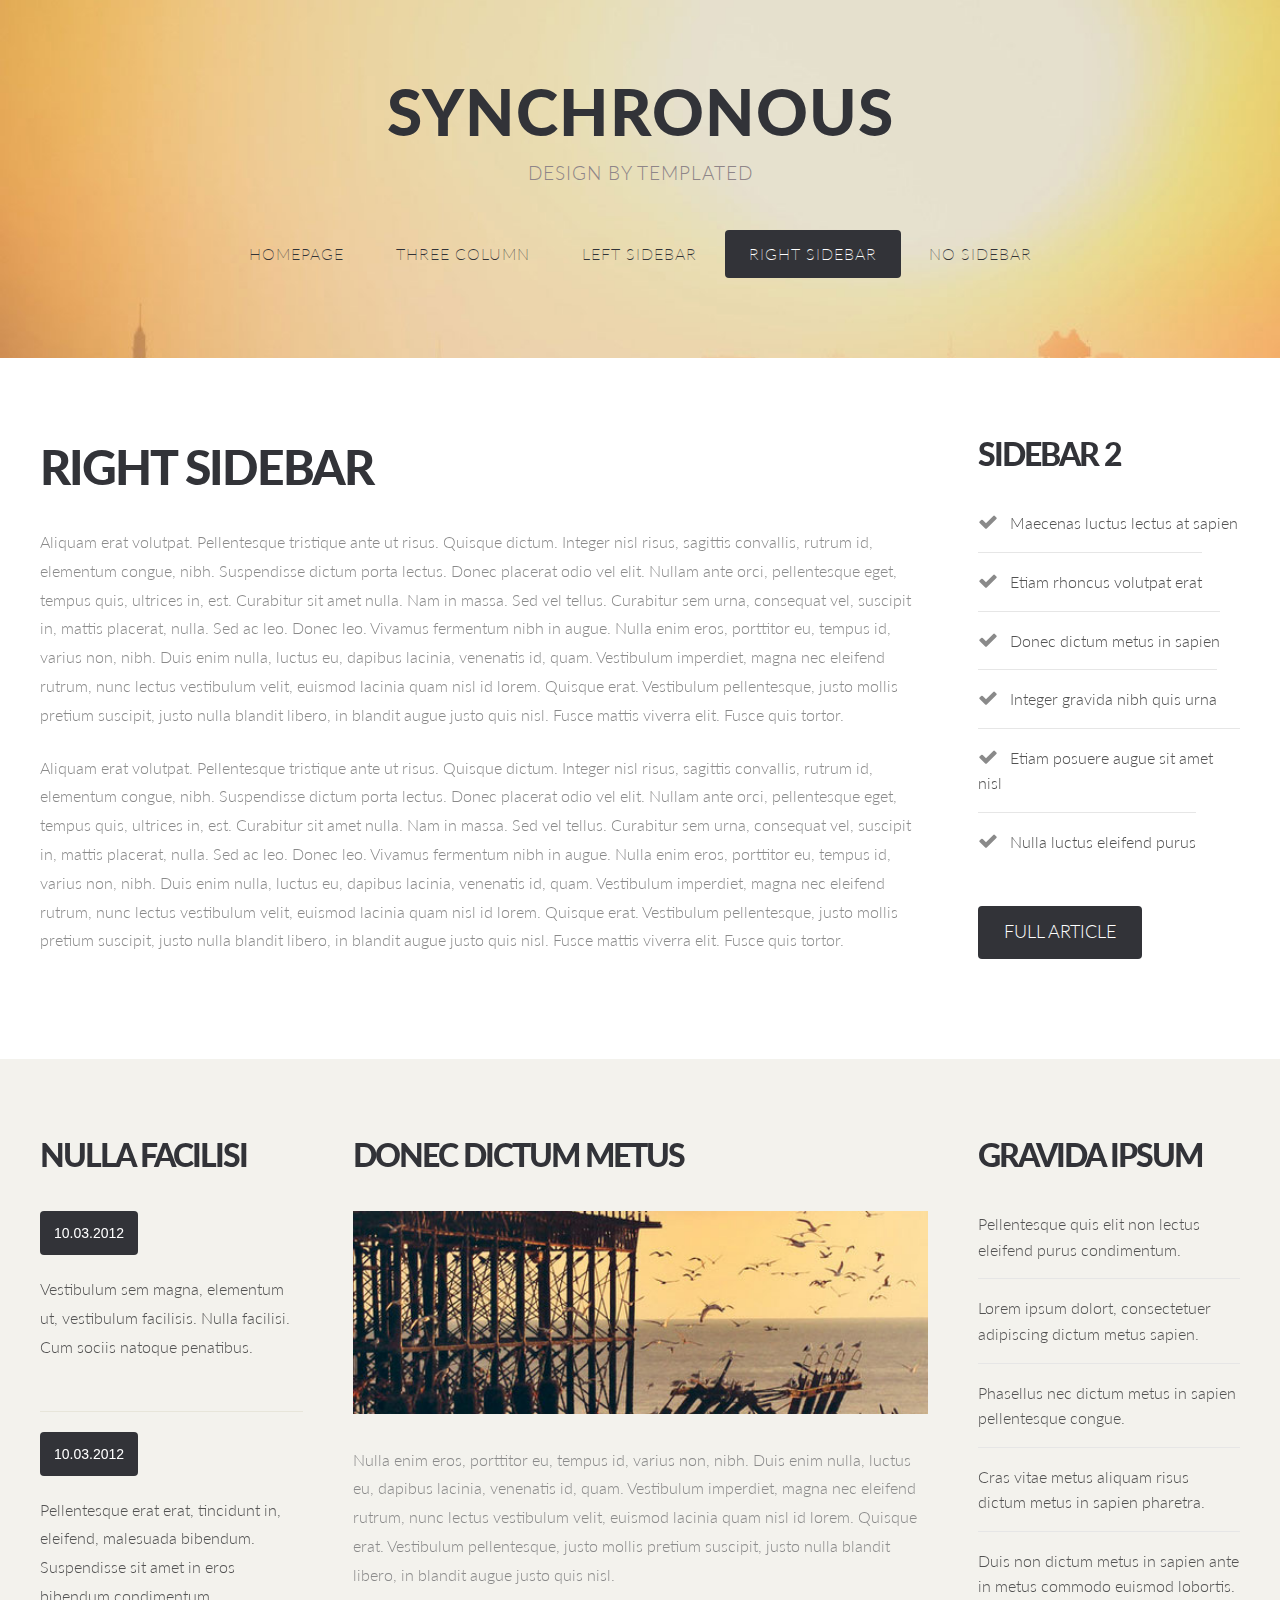
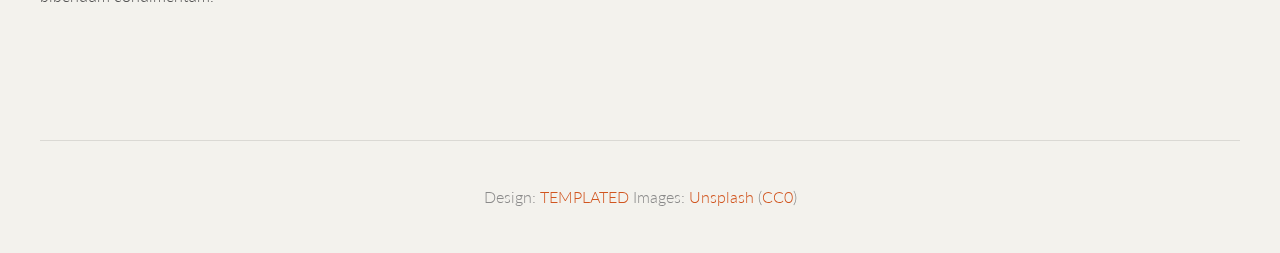
<file: application/views/default/twocolumn2.html>
<!DOCTYPE HTML>
<!--
	Synchronous by TEMPLATED
    templated.co @templatedco
    Released for free under the Creative Commons Attribution 3.0 license (templated.co/license)
-->
<html>
	<head>
		<title>Synchronous by TEMPLATED</title>
		<meta http-equiv="content-type" content="text/html; charset=utf-8" />
		<meta name="description" content="" />
		<meta name="keywords" content="" />
		<link href='http://fonts.googleapis.com/css?family=Lato:300,400,700,900' rel='stylesheet' type='text/css'>
		<!--[if lte IE 8]><script src="js/html5shiv.js"></script><![endif]-->
		<script src="http://ajax.googleapis.com/ajax/libs/jquery/1.11.0/jquery.min.js"></script>
		<script src="js/skel.min.js"></script>
		<script src="js/skel-panels.min.js"></script>
		<script src="js/init.js"></script>
		<noscript>
			<link rel="stylesheet" href="css/skel-noscript.css" />
			<link rel="stylesheet" href="css/style.css" />
		</noscript>
		<!--[if lte IE 8]><link rel="stylesheet" href="css/ie/v8.css" /><![endif]-->
		<!--[if lte IE 9]><link rel="stylesheet" href="css/ie/v9.css" /><![endif]-->
	</head>
	<body>
		<div id="wrapper">
			
			<!-- Header -->
			<div id="header">
				<div class="container"> 
					
					<!-- Logo -->
					<div id="logo">
						<h1><a href="#">Synchronous</a></h1>
						<span>Design by TEMPLATED</span>
					</div>
					
					<!-- Nav -->
					<nav id="nav">
						<ul>
							<li><a href="index.html">Homepage</a></li>
							<li><a href="threecolumn.html">Three Column</a></li>
							<li><a href="twocolumn1.html">Left Sidebar</a></li>
							<li class="active"><a href="twocolumn2.html">Right Sidebar</a></li>
							<li><a href="onecolumn.html">No Sidebar</a></li>
						</ul>
					</nav>
				</div>
			</div>
			<!-- /Header -->
			
			<div id="page">
				<div class="container">
					<div class="row">
						<div class="9u skel-cell-important">
							<section id="content" >
								<header>
									<h2>Right Sidebar</h2>
								</header>
								<p>Aliquam erat volutpat. Pellentesque tristique ante ut risus. Quisque dictum. Integer nisl risus, sagittis convallis, rutrum id, elementum congue, nibh. Suspendisse dictum porta lectus. Donec placerat odio vel elit. Nullam ante orci, pellentesque eget, tempus quis, ultrices in, est. Curabitur sit amet nulla. Nam in massa. Sed vel tellus. Curabitur sem urna, consequat vel, suscipit in, mattis placerat, nulla. Sed ac leo. Donec leo. Vivamus fermentum nibh in augue. Nulla enim eros, porttitor eu, tempus id, varius non, nibh. Duis enim nulla, luctus eu, dapibus lacinia, venenatis id, quam. Vestibulum imperdiet, magna nec eleifend rutrum, nunc lectus vestibulum velit, euismod lacinia quam nisl id lorem. Quisque erat. Vestibulum pellentesque, justo mollis pretium suscipit, justo nulla blandit libero, in blandit augue justo quis nisl. Fusce mattis viverra elit. Fusce quis tortor.</p>
								<p>Aliquam erat volutpat. Pellentesque tristique ante ut risus. Quisque dictum. Integer nisl risus, sagittis convallis, rutrum id, elementum congue, nibh. Suspendisse dictum porta lectus. Donec placerat odio vel elit. Nullam ante orci, pellentesque eget, tempus quis, ultrices in, est. Curabitur sit amet nulla. Nam in massa. Sed vel tellus. Curabitur sem urna, consequat vel, suscipit in, mattis placerat, nulla. Sed ac leo. Donec leo. Vivamus fermentum nibh in augue. Nulla enim eros, porttitor eu, tempus id, varius non, nibh. Duis enim nulla, luctus eu, dapibus lacinia, venenatis id, quam. Vestibulum imperdiet, magna nec eleifend rutrum, nunc lectus vestibulum velit, euismod lacinia quam nisl id lorem. Quisque erat. Vestibulum pellentesque, justo mollis pretium suscipit, justo nulla blandit libero, in blandit augue justo quis nisl. Fusce mattis viverra elit. Fusce quis tortor.<br>
								</p>
							</section>
						</div>
						<div class="3u">
							<section id="sidebard2">
								<header>
									<h2>Sidebar 2</h2>
								</header>
								<ul class="style1">
									<li class="first"><span class="fa fa-check"></span><a href="#">Maecenas luctus lectus at sapien</a></li>
									<li><span class="fa fa-check"></span><a href="#">Etiam rhoncus volutpat erat</a></li>
									<li><span class="fa fa-check"></span><a href="#">Donec dictum metus in sapien</a></li>
									<li><span class="fa fa-check"></span><a href="#">Integer gravida nibh quis urna</a></li>
									<li><span class="fa fa-check"></span><a href="#">Etiam posuere augue sit amet nisl</a></li>
									<li><span class="fa fa-check"></span><a href="#">Nulla luctus eleifend purus</a></li>
								</ul>
								<a href="#" class="button">Full Article</a>
							</section>
						</div>
					</div>

				</div>	
			</div>


			<!-- Footer -->
			<div id="footer">
				<div class="container">
					<div class="row">
						<div class="3u">
							<section id="box1">
								<header>
									<h2>Nulla facilisi</h2>
								</header>
								<ul class="style3">
									<li class="first">
										<p class="date"><a href="#">10.03.2012</a></p>
										<p><a href="#">Vestibulum sem magna, elementum ut, vestibulum facilisis. Nulla facilisi. Cum sociis natoque penatibus.</a></p>
									</li>
									<li>
										<p class="date"><a href="#">10.03.2012</a></p>
										<p><a href="#">Pellentesque erat erat, tincidunt in, eleifend, malesuada bibendum. Suspendisse sit amet  in eros bibendum condimentum. </a> </p>
									</li>
								</ul>
							</section>
						</div>
						<div class="6u">
							<section id="box2">
								<header>
									<h2>Donec dictum metus</h2>
								</header>
								<div> <a href="#" class="image full"><img src="images/pics02.jpg" alt=""></a> </div>
								<p>Nulla enim eros, porttitor eu, tempus id, varius non, nibh. Duis enim nulla, luctus eu, dapibus lacinia, venenatis id, quam. Vestibulum imperdiet, magna nec eleifend rutrum, nunc lectus vestibulum velit, euismod lacinia quam nisl id lorem. Quisque erat. Vestibulum pellentesque, justo mollis pretium suscipit, justo nulla blandit libero, in blandit augue justo quis nisl.</p>
							</section>
						</div>
						<div class="3u">
							<section id="box3">
								<header>
									<h2>Gravida ipsum</h2>
								</header>
								<ul class="style1">
									<li class="first"><a href="#">Pellentesque quis elit non lectus eleifend purus condimentum.</a></li>
									<li><a href="#">Lorem ipsum dolort, consectetuer adipiscing dictum metus sapien.</a></li>
									<li><a href="#">Phasellus nec dictum metus in sapien pellentesque congue.</a></li>
									<li><a href="#">Cras vitae metus aliquam risus dictum metus in sapien pharetra.</a></li>
									<li><a href="#">Duis non dictum metus in sapien ante in metus commodo euismod lobortis.</a></li>
								</ul>
							</section>
						</div>
					</div>
				</div>
			</div>

			<!-- Copyright -->
			<div id="copyright">
				<div class="container">
					Design: <a href="http://templated.co">TEMPLATED</a> Images: <a href="http://unsplash.com">Unsplash</a> (<a href="http://unsplash.com/cc0">CC0</a>)
				</div>
			</div>
			
		</div>
	</body>
</html>
</file>
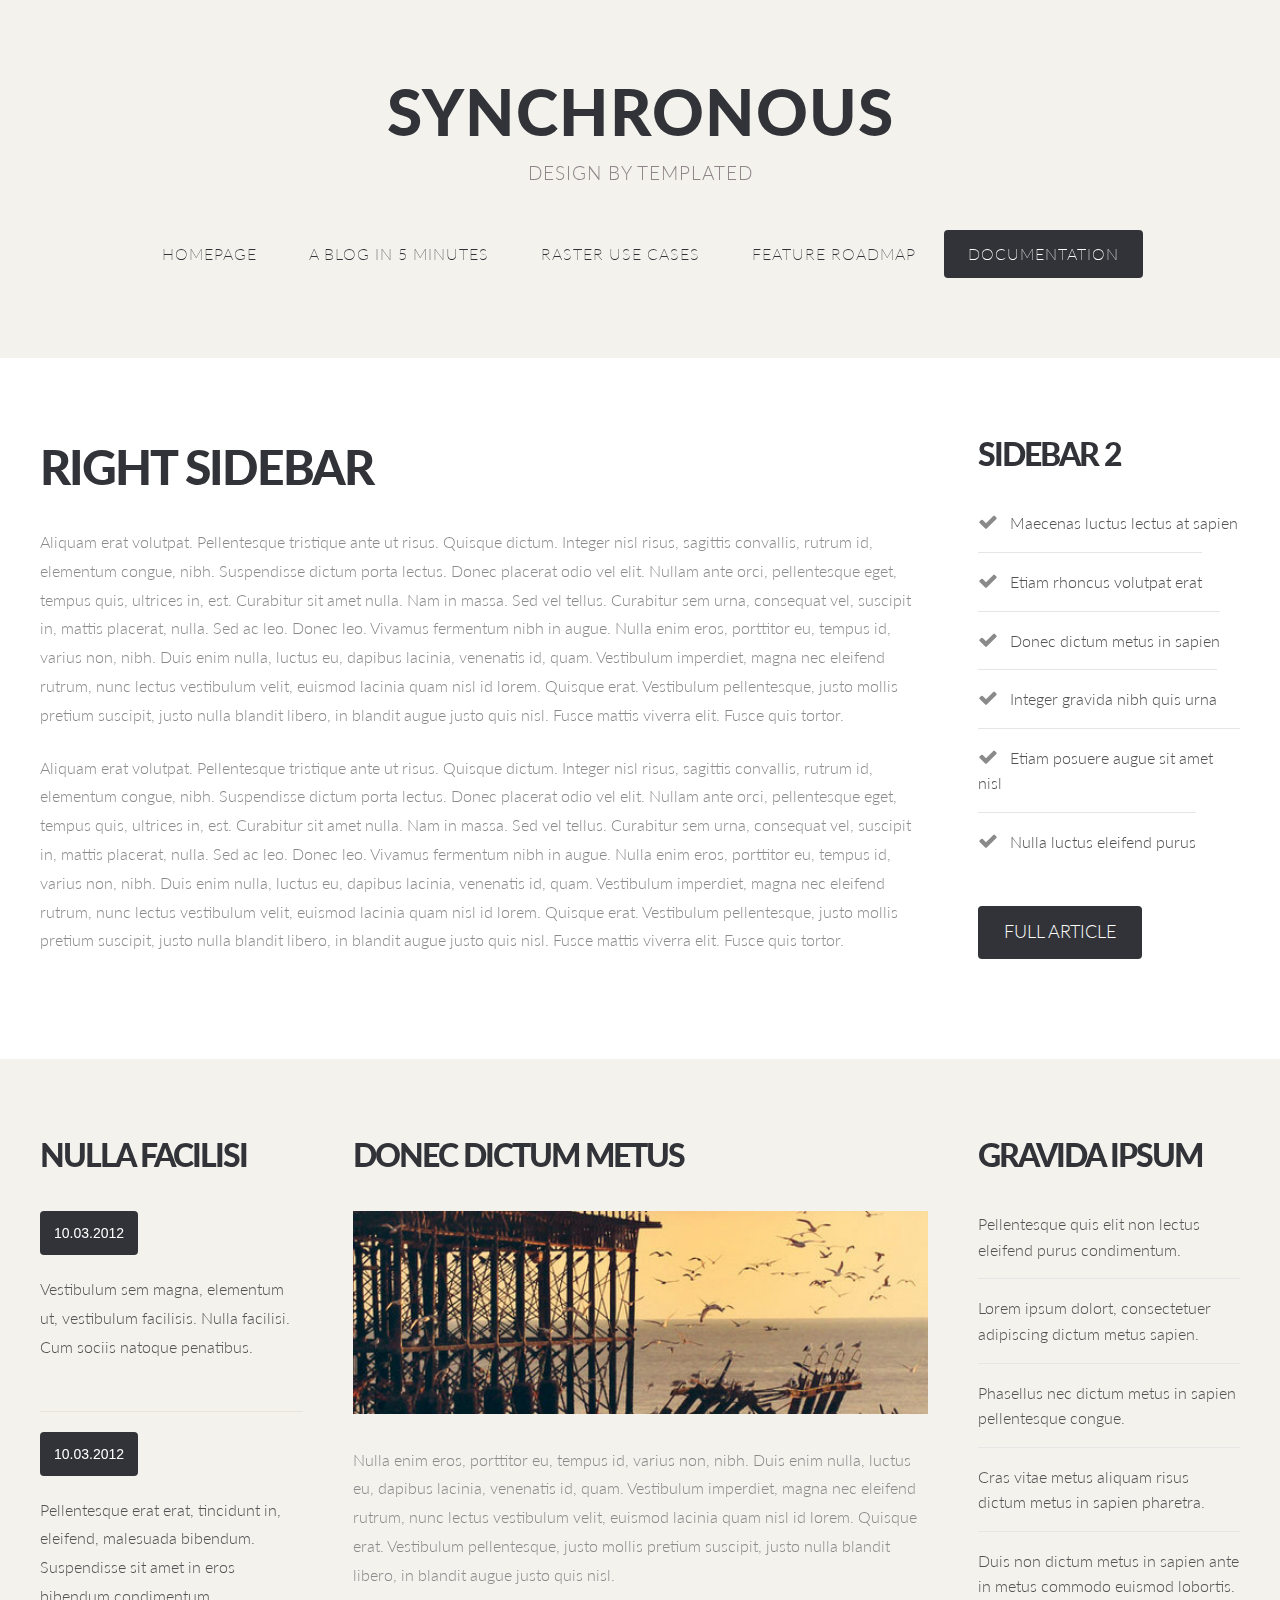
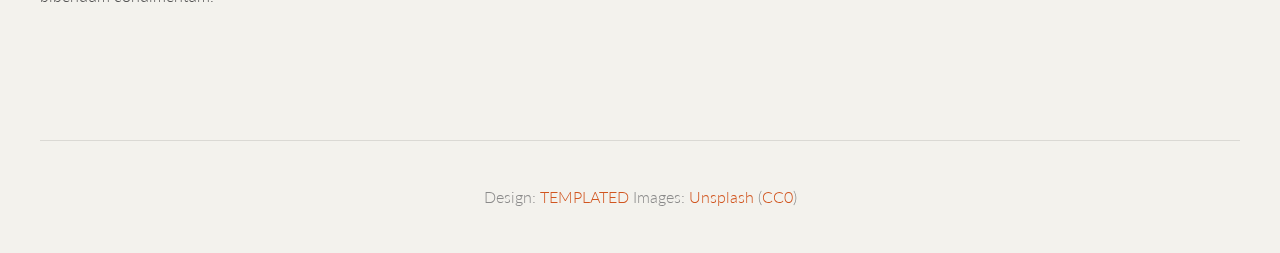
<file: application/views/test/documentation.html>
<!DOCTYPE HTML>
<!--
	Synchronous by TEMPLATED
    templated.co @templatedco
    Released for free under the Creative Commons Attribution 3.0 license (templated.co/license)
-->
<html>
	<head>
		<title>Synchronous by TEMPLATED</title>
		<meta http-equiv="content-type" content="text/html; charset=utf-8" />
		<meta name="description" content="" />
		<meta name="keywords" content="" />
		<link href='http://fonts.googleapis.com/css?family=Lato:300,400,700,900' rel='stylesheet' type='text/css'>
		<!--[if lte IE 8]><script src="js/html5shiv.js"></script><![endif]-->
		<script src="http://ajax.googleapis.com/ajax/libs/jquery/1.11.0/jquery.min.js"></script>
		<script src="js/skel.min.js"></script>
		<script src="js/skel-panels.min.js"></script>
		<script src="js/init.js"></script>
		<noscript>
			<link rel="stylesheet" href="css/skel-noscript.css" />
			<link rel="stylesheet" href="css/style.css" />
		</noscript>
		<!--[if lte IE 8]><link rel="stylesheet" href="css/ie/v8.css" /><![endif]-->
		<!--[if lte IE 9]><link rel="stylesheet" href="css/ie/v9.css" /><![endif]-->
	</head>
	<body>
		<div id="wrapper">
			
			<!-- Header -->
			<div id="header">
				<div class="container"> 
					
					<!-- Logo -->
					<div id="logo">
						<h1><a href="#">Synchronous</a></h1>
						<span>Design by TEMPLATED</span>
					</div>
					
					<!-- Nav -->
					<nav id="nav">
						<nav id="nav">
						<ul>
							<li><a href="index.html">Homepage</a></li>
							<li><a href="tutorial.html">A blog in 5 minutes</a></li>
							<li><a href="use_cases.html">Raster Use Cases</a></li>
							<li><a href="roadmap.html">Feature Roadmap</a></li>
							<li class="active"><a href="documentation.html">Documentation</a></li>
						</ul>
					</nav>
					</nav>
				</div>
			</div>
			<!-- /Header -->
			
			<div id="page">
				<div class="container">
					<div class="row">
						<div class="9u skel-cell-important">
							<section id="content" >
								<header>
									<h2>Right Sidebar</h2>
								</header>
								<p>Aliquam erat volutpat. Pellentesque tristique ante ut risus. Quisque dictum. Integer nisl risus, sagittis convallis, rutrum id, elementum congue, nibh. Suspendisse dictum porta lectus. Donec placerat odio vel elit. Nullam ante orci, pellentesque eget, tempus quis, ultrices in, est. Curabitur sit amet nulla. Nam in massa. Sed vel tellus. Curabitur sem urna, consequat vel, suscipit in, mattis placerat, nulla. Sed ac leo. Donec leo. Vivamus fermentum nibh in augue. Nulla enim eros, porttitor eu, tempus id, varius non, nibh. Duis enim nulla, luctus eu, dapibus lacinia, venenatis id, quam. Vestibulum imperdiet, magna nec eleifend rutrum, nunc lectus vestibulum velit, euismod lacinia quam nisl id lorem. Quisque erat. Vestibulum pellentesque, justo mollis pretium suscipit, justo nulla blandit libero, in blandit augue justo quis nisl. Fusce mattis viverra elit. Fusce quis tortor.</p>
								<p>Aliquam erat volutpat. Pellentesque tristique ante ut risus. Quisque dictum. Integer nisl risus, sagittis convallis, rutrum id, elementum congue, nibh. Suspendisse dictum porta lectus. Donec placerat odio vel elit. Nullam ante orci, pellentesque eget, tempus quis, ultrices in, est. Curabitur sit amet nulla. Nam in massa. Sed vel tellus. Curabitur sem urna, consequat vel, suscipit in, mattis placerat, nulla. Sed ac leo. Donec leo. Vivamus fermentum nibh in augue. Nulla enim eros, porttitor eu, tempus id, varius non, nibh. Duis enim nulla, luctus eu, dapibus lacinia, venenatis id, quam. Vestibulum imperdiet, magna nec eleifend rutrum, nunc lectus vestibulum velit, euismod lacinia quam nisl id lorem. Quisque erat. Vestibulum pellentesque, justo mollis pretium suscipit, justo nulla blandit libero, in blandit augue justo quis nisl. Fusce mattis viverra elit. Fusce quis tortor.<br>
								</p>
							</section>
						</div>
						<div class="3u">
							<section id="sidebard2">
								<header>
									<h2>Sidebar 2</h2>
								</header>
								<ul class="style1">
									<li class="first"><span class="fa fa-check"></span><a href="#">Maecenas luctus lectus at sapien</a></li>
									<li><span class="fa fa-check"></span><a href="#">Etiam rhoncus volutpat erat</a></li>
									<li><span class="fa fa-check"></span><a href="#">Donec dictum metus in sapien</a></li>
									<li><span class="fa fa-check"></span><a href="#">Integer gravida nibh quis urna</a></li>
									<li><span class="fa fa-check"></span><a href="#">Etiam posuere augue sit amet nisl</a></li>
									<li><span class="fa fa-check"></span><a href="#">Nulla luctus eleifend purus</a></li>
								</ul>
								<a href="#" class="button">Full Article</a>
							</section>
						</div>
					</div>

				</div>	
			</div>


			<!-- Footer -->
			<div id="footer">
				<div class="container">
					<div class="row">
						<div class="3u">
							<section id="box1">
								<header>
									<h2>Nulla facilisi</h2>
								</header>
								<ul class="style3">
									<li class="first">
										<p class="date"><a href="#">10.03.2012</a></p>
										<p><a href="#">Vestibulum sem magna, elementum ut, vestibulum facilisis. Nulla facilisi. Cum sociis natoque penatibus.</a></p>
									</li>
									<li>
										<p class="date"><a href="#">10.03.2012</a></p>
										<p><a href="#">Pellentesque erat erat, tincidunt in, eleifend, malesuada bibendum. Suspendisse sit amet  in eros bibendum condimentum. </a> </p>
									</li>
								</ul>
							</section>
						</div>
						<div class="6u">
							<section id="box2">
								<header>
									<h2>Donec dictum metus</h2>
								</header>
								<div> <a href="#" class="image full"><img src="images/pics02.jpg" alt=""></a> </div>
								<p>Nulla enim eros, porttitor eu, tempus id, varius non, nibh. Duis enim nulla, luctus eu, dapibus lacinia, venenatis id, quam. Vestibulum imperdiet, magna nec eleifend rutrum, nunc lectus vestibulum velit, euismod lacinia quam nisl id lorem. Quisque erat. Vestibulum pellentesque, justo mollis pretium suscipit, justo nulla blandit libero, in blandit augue justo quis nisl.</p>
							</section>
						</div>
						<div class="3u">
							<section id="box3">
								<header>
									<h2>Gravida ipsum</h2>
								</header>
								<ul class="style1">
									<li class="first"><a href="#">Pellentesque quis elit non lectus eleifend purus condimentum.</a></li>
									<li><a href="#">Lorem ipsum dolort, consectetuer adipiscing dictum metus sapien.</a></li>
									<li><a href="#">Phasellus nec dictum metus in sapien pellentesque congue.</a></li>
									<li><a href="#">Cras vitae metus aliquam risus dictum metus in sapien pharetra.</a></li>
									<li><a href="#">Duis non dictum metus in sapien ante in metus commodo euismod lobortis.</a></li>
								</ul>
							</section>
						</div>
					</div>
				</div>
			</div>

			<!-- Copyright -->
			<div id="copyright">
				<div class="container">
					Design: <a href="http://templated.co">TEMPLATED</a> Images: <a href="http://unsplash.com">Unsplash</a> (<a href="http://unsplash.com/cc0">CC0</a>)
				</div>
			</div>
			
		</div>
	</body>
</html>
</file>
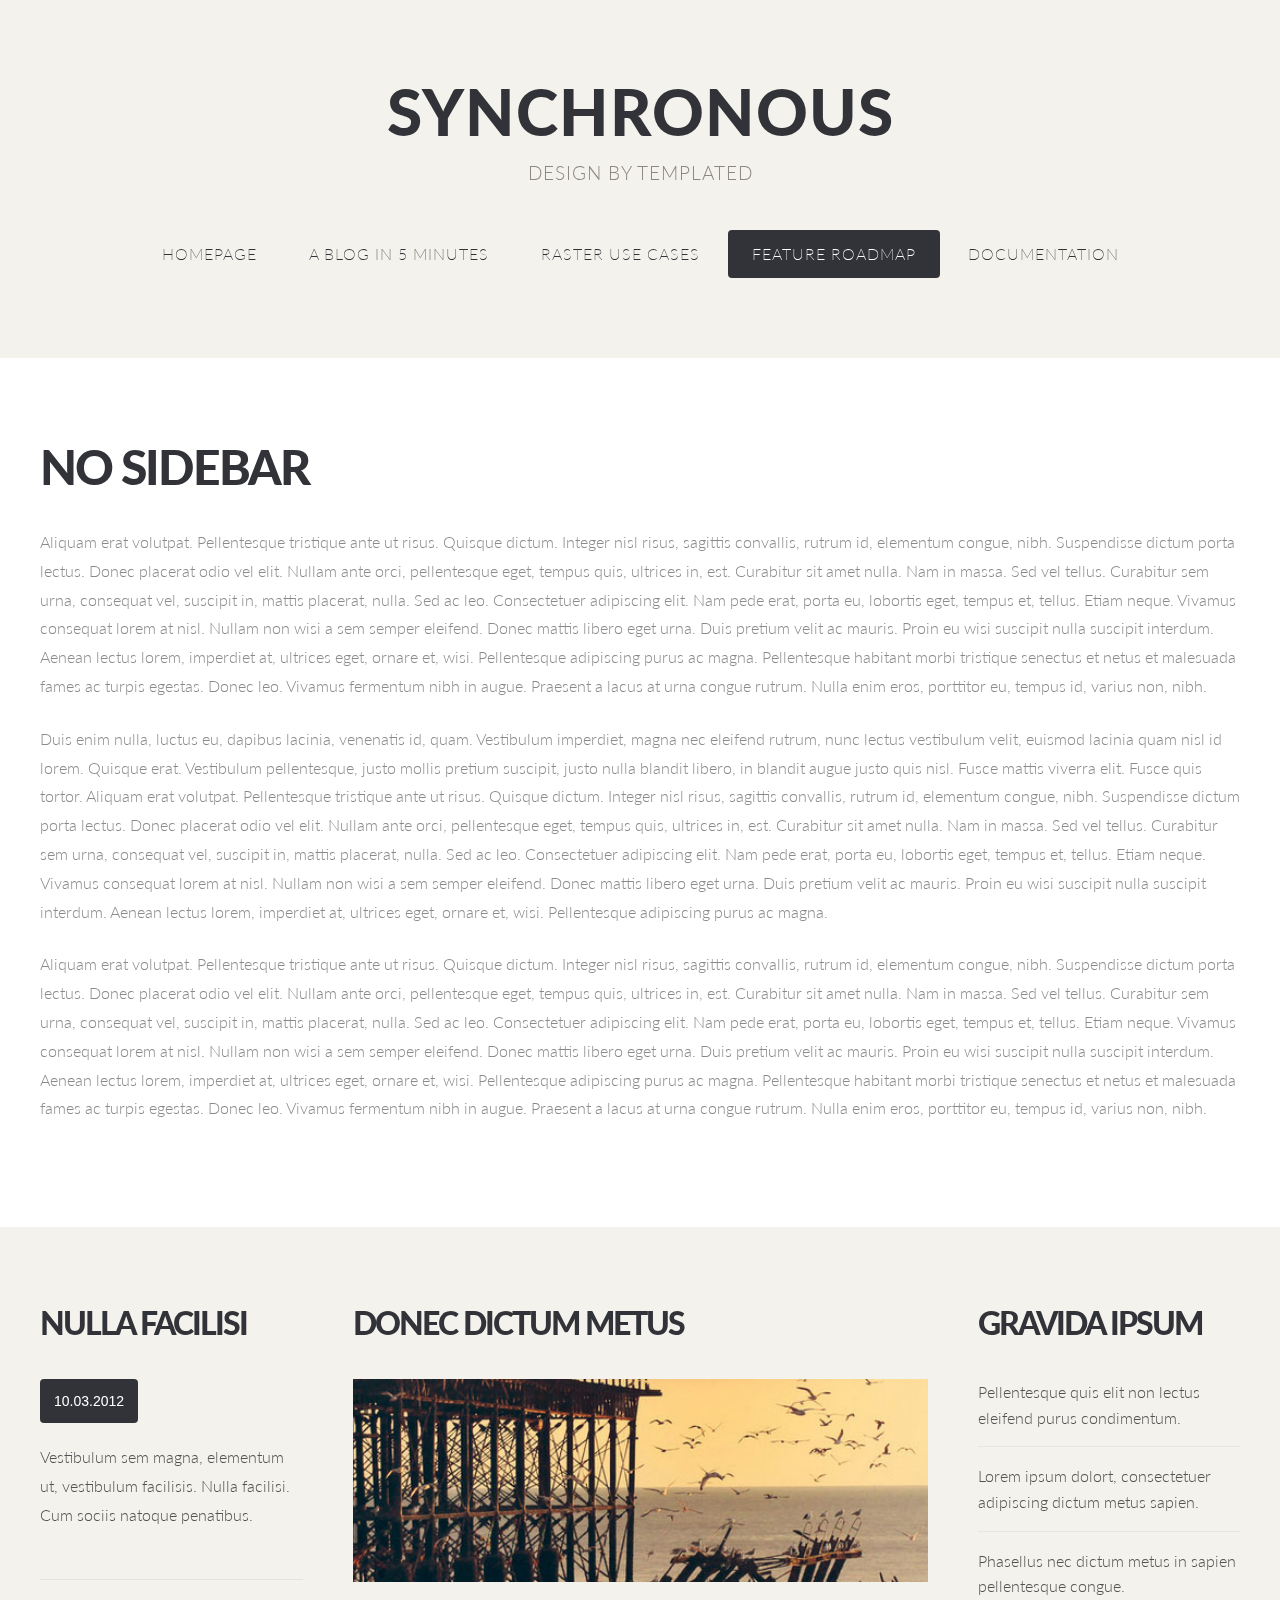
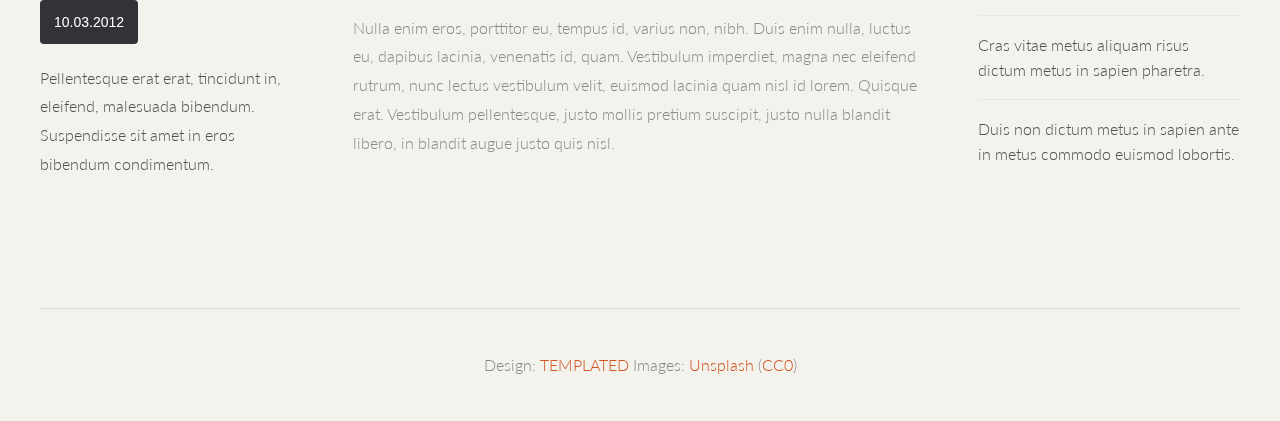
<file: application/views/test/roadmap.html>
<!DOCTYPE HTML>
<!--
	Synchronous by TEMPLATED
    templated.co @templatedco
    Released for free under the Creative Commons Attribution 3.0 license (templated.co/license)
-->
<html>
	<head>
		<title>Synchronous by TEMPLATED</title>
		<meta http-equiv="content-type" content="text/html; charset=utf-8" />
		<meta name="description" content="" />
		<meta name="keywords" content="" />
		<link href='http://fonts.googleapis.com/css?family=Lato:300,400,700,900' rel='stylesheet' type='text/css'>
		<!--[if lte IE 8]><script src="js/html5shiv.js"></script><![endif]-->
		<script src="http://ajax.googleapis.com/ajax/libs/jquery/1.11.0/jquery.min.js"></script>
		<script src="js/skel.min.js"></script>
		<script src="js/skel-panels.min.js"></script>
		<script src="js/init.js"></script>
		<noscript>
			<link rel="stylesheet" href="css/skel-noscript.css" />
			<link rel="stylesheet" href="css/style.css" />
		</noscript>
		<!--[if lte IE 8]><link rel="stylesheet" href="css/ie/v8.css" /><![endif]-->
		<!--[if lte IE 9]><link rel="stylesheet" href="css/ie/v9.css" /><![endif]-->
	</head>
	<body>
		<div id="wrapper">
			
			<!-- Header -->
			<div id="header">
				<div class="container"> 
					
					<!-- Logo -->
					<div id="logo">
						<h1><a href="#">Synchronous</a></h1>
						<span>Design by TEMPLATED</span>
					</div>
					
					<!-- Nav -->
					<nav id="nav">
						<ul>
							<li><a href="index.html">Homepage</a></li>
							<li><a href="tutorial.html">A blog in 5 minutes</a></li>
							<li><a href="use_cases.html">Raster Use Cases</a></li>
							<li class="active"><a href="roadmap.html">Feature Roadmap</a></li>
							<li><a href="documentation.html">Documentation</a></li>
						</ul>
					</nav>
				</div>
			</div>
			<!-- /Header -->
			
			<div id="page">
				<div class="container">
					<div class="row">
						<div class="12u">
							<section id="content" >
								<header>
									<h2>No Sidebar</h2>
								</header>
								<p>Aliquam erat volutpat. Pellentesque tristique ante ut risus. Quisque dictum. Integer nisl risus, sagittis convallis, rutrum id, elementum congue, nibh. Suspendisse dictum porta lectus. Donec placerat odio vel elit. Nullam ante orci, pellentesque eget, tempus quis, ultrices in, est. Curabitur sit amet nulla. Nam in massa. Sed vel tellus. Curabitur sem urna, consequat vel, suscipit in, mattis placerat, nulla. Sed ac leo. Consectetuer adipiscing elit. Nam pede erat, porta eu, lobortis eget, tempus et, tellus. Etiam neque. Vivamus consequat lorem at nisl. Nullam non wisi a sem semper eleifend. Donec mattis libero eget urna. Duis pretium velit ac mauris. Proin eu wisi suscipit nulla suscipit interdum. Aenean lectus lorem, imperdiet at, ultrices eget, ornare et, wisi. Pellentesque adipiscing purus ac magna. Pellentesque habitant morbi tristique senectus et netus et malesuada fames ac turpis egestas. Donec leo. Vivamus fermentum nibh in augue. Praesent a lacus at urna congue rutrum. Nulla enim eros, porttitor eu, tempus id, varius non, nibh. </p>
								<p>Duis enim nulla, luctus eu, dapibus lacinia, venenatis id, quam. Vestibulum imperdiet, magna nec eleifend rutrum, nunc lectus vestibulum velit, euismod lacinia quam nisl id lorem. Quisque erat. Vestibulum pellentesque, justo mollis pretium suscipit, justo nulla blandit libero, in blandit augue justo quis nisl. Fusce mattis viverra elit. Fusce quis tortor. Aliquam erat volutpat. Pellentesque tristique ante ut risus. Quisque dictum. Integer nisl risus, sagittis convallis, rutrum id, elementum congue, nibh. Suspendisse dictum porta lectus. Donec placerat odio vel elit. Nullam ante orci, pellentesque eget, tempus quis, ultrices in, est. Curabitur sit amet nulla. Nam in massa. Sed vel tellus. Curabitur sem urna, consequat vel, suscipit in, mattis placerat, nulla. Sed ac leo. Consectetuer adipiscing elit. Nam pede erat, porta eu, lobortis eget, tempus et, tellus. Etiam neque. Vivamus consequat lorem at nisl. Nullam non wisi a sem semper eleifend. Donec mattis libero eget urna. Duis pretium velit ac mauris. Proin eu wisi suscipit nulla suscipit interdum. Aenean lectus lorem, imperdiet at, ultrices eget, ornare et, wisi. Pellentesque adipiscing purus ac magna. </p>
								<p>Aliquam erat volutpat. Pellentesque tristique ante ut risus. Quisque dictum. Integer nisl risus, sagittis convallis, rutrum id, elementum congue, nibh. Suspendisse dictum porta lectus. Donec placerat odio vel elit. Nullam ante orci, pellentesque eget, tempus quis, ultrices in, est. Curabitur sit amet nulla. Nam in massa. Sed vel tellus. Curabitur sem urna, consequat vel, suscipit in, mattis placerat, nulla. Sed ac leo. Consectetuer adipiscing elit. Nam pede erat, porta eu, lobortis eget, tempus et, tellus. Etiam neque. Vivamus consequat lorem at nisl. Nullam non wisi a sem semper eleifend. Donec mattis libero eget urna. Duis pretium velit ac mauris. Proin eu wisi suscipit nulla suscipit interdum. Aenean lectus lorem, imperdiet at, ultrices eget, ornare et, wisi. Pellentesque adipiscing purus ac magna. Pellentesque habitant morbi tristique senectus et netus et malesuada fames ac turpis egestas. Donec leo. Vivamus fermentum nibh in augue. Praesent a lacus at urna congue rutrum. Nulla enim eros, porttitor eu, tempus id, varius non, nibh. </p>
							</section>
						</div>
					</div>

				</div>	
			</div>


			<!-- Footer -->
			<div id="footer">
				<div class="container">
					<div class="row">
						<div class="3u">
							<section id="box1">
								<header>
									<h2>Nulla facilisi</h2>
								</header>
								<ul class="style3">
									<li class="first">
										<p class="date"><a href="#">10.03.2012</a></p>
										<p><a href="#">Vestibulum sem magna, elementum ut, vestibulum facilisis. Nulla facilisi. Cum sociis natoque penatibus.</a></p>
									</li>
									<li>
										<p class="date"><a href="#">10.03.2012</a></p>
										<p><a href="#">Pellentesque erat erat, tincidunt in, eleifend, malesuada bibendum. Suspendisse sit amet  in eros bibendum condimentum. </a> </p>
									</li>
								</ul>
							</section>
						</div>
						<div class="6u">
							<section id="box2">
								<header>
									<h2>Donec dictum metus</h2>
								</header>
								<div> <a href="#" class="image full"><img src="images/pics02.jpg" alt=""></a> </div>
								<p>Nulla enim eros, porttitor eu, tempus id, varius non, nibh. Duis enim nulla, luctus eu, dapibus lacinia, venenatis id, quam. Vestibulum imperdiet, magna nec eleifend rutrum, nunc lectus vestibulum velit, euismod lacinia quam nisl id lorem. Quisque erat. Vestibulum pellentesque, justo mollis pretium suscipit, justo nulla blandit libero, in blandit augue justo quis nisl.</p>
							</section>
						</div>
						<div class="3u">
							<section id="box3">
								<header>
									<h2>Gravida ipsum</h2>
								</header>
								<ul class="style1">
									<li class="first"><a href="#">Pellentesque quis elit non lectus eleifend purus condimentum.</a></li>
									<li><a href="#">Lorem ipsum dolort, consectetuer adipiscing dictum metus sapien.</a></li>
									<li><a href="#">Phasellus nec dictum metus in sapien pellentesque congue.</a></li>
									<li><a href="#">Cras vitae metus aliquam risus dictum metus in sapien pharetra.</a></li>
									<li><a href="#">Duis non dictum metus in sapien ante in metus commodo euismod lobortis.</a></li>
								</ul>
							</section>
						</div>
					</div>
				</div>
			</div>

			<!-- Copyright -->
			<div id="copyright">
				<div class="container">
					Design: <a href="http://templated.co">TEMPLATED</a> Images: <a href="http://unsplash.com">Unsplash</a> (<a href="http://unsplash.com/cc0">CC0</a>)
				</div>
			</div>
			
		</div>
	</body>
</html>
</file>
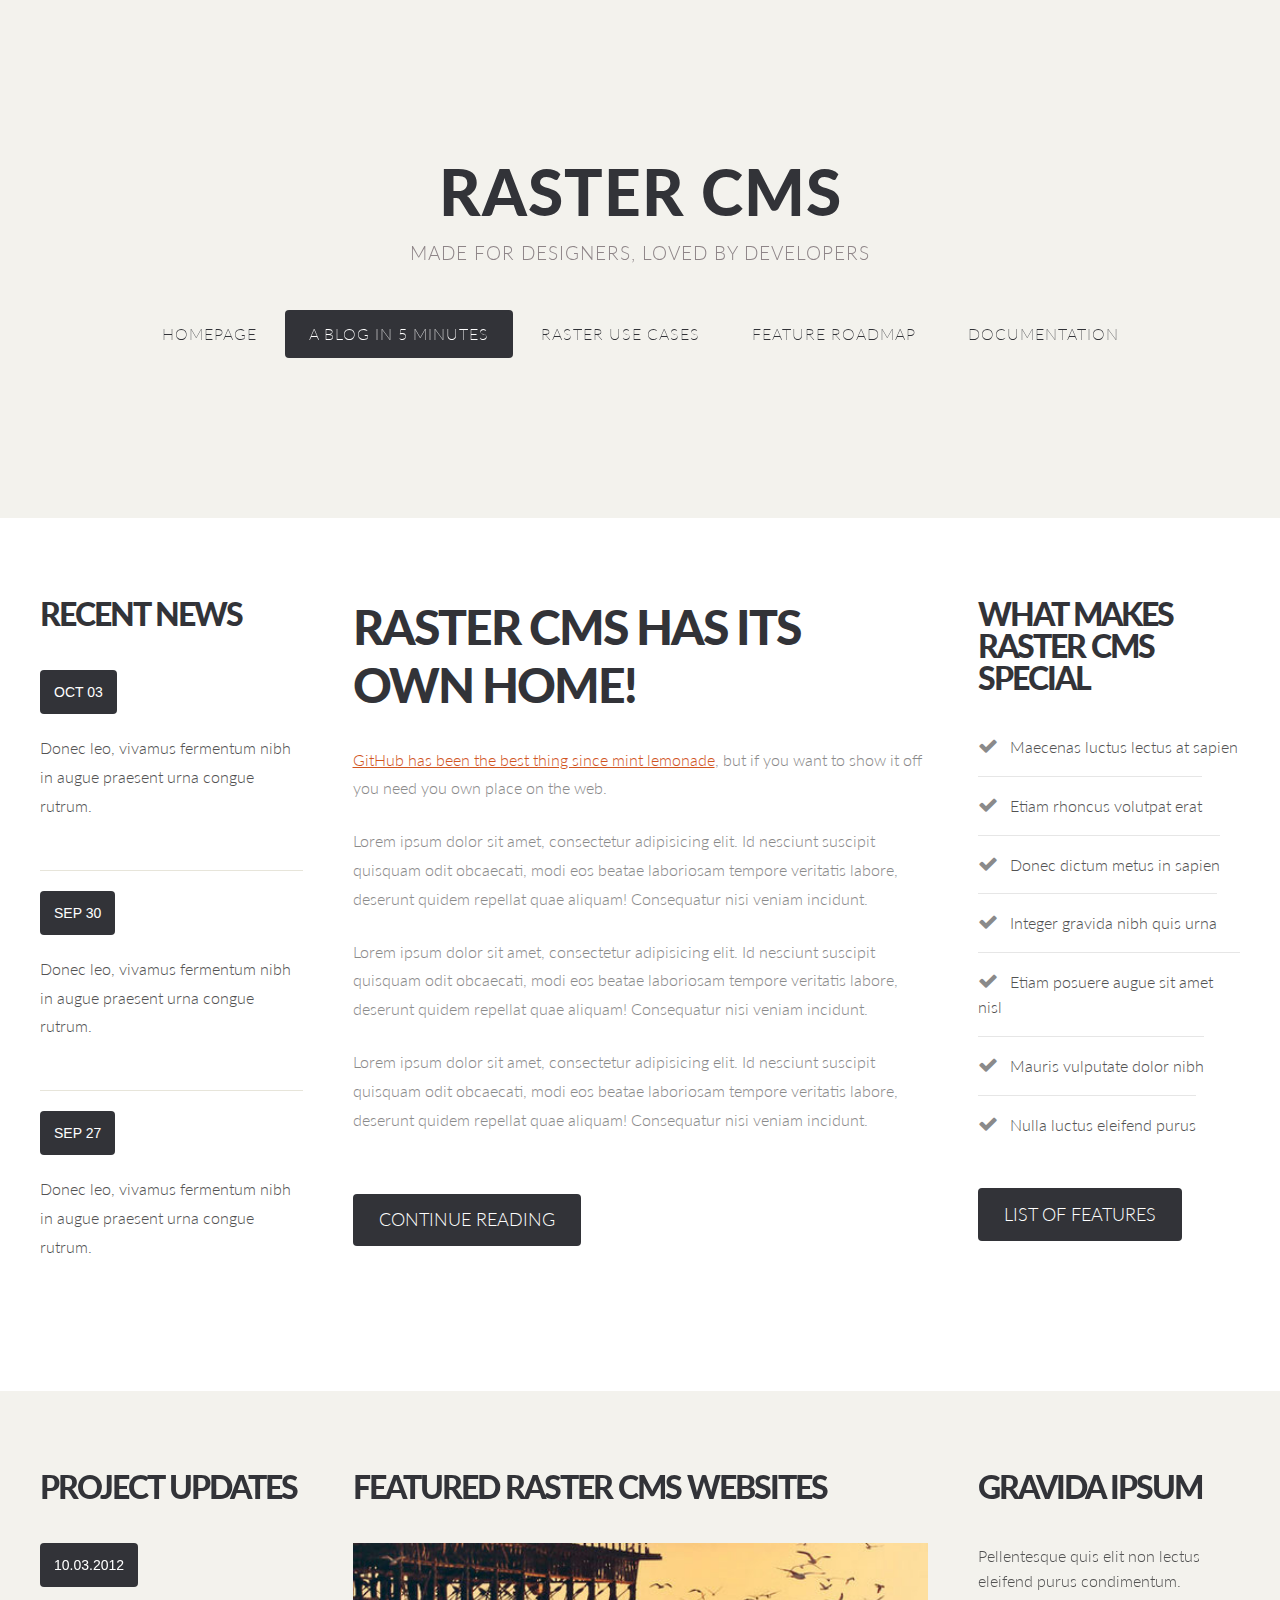
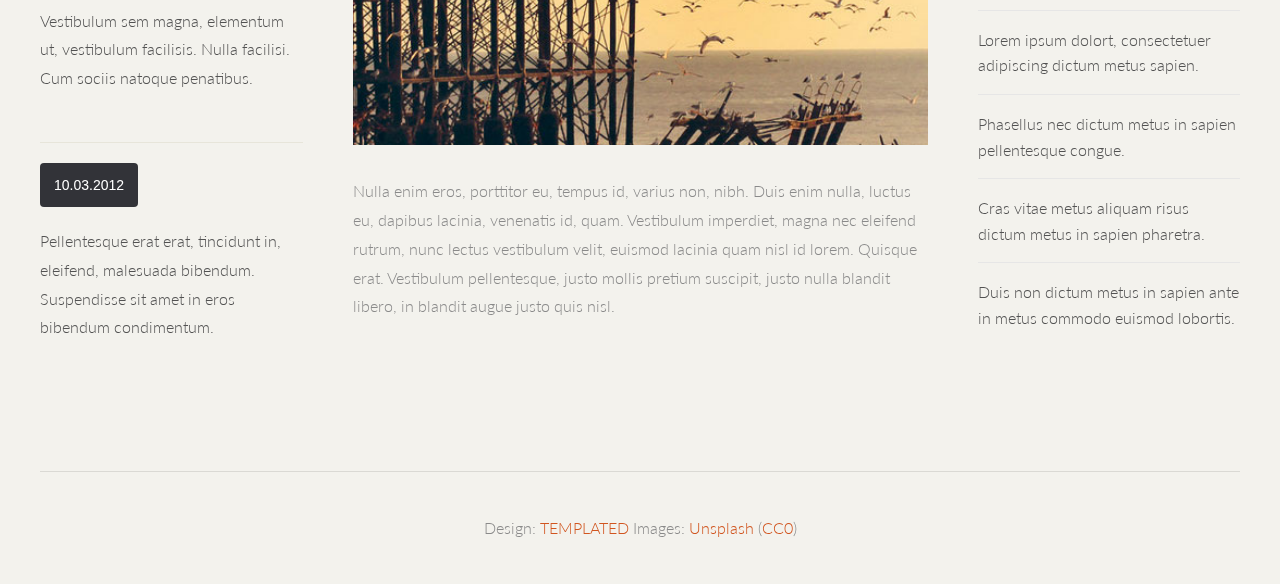
<file: application/views/test/tutorial.html>
<!DOCTYPE HTML>
<!--
	Synchronous by TEMPLATED
    templated.co @templatedco
    Released for free under the Creative Commons Attribution 3.0 license (templated.co/license)
-->
<html>
	<head>
		<title>Synchronous by TEMPLATED</title>
		<meta http-equiv="content-type" content="text/html; charset=utf-8" />
		<meta name="description" content="" />
		<meta name="keywords" content="" />
		<link href='http://fonts.googleapis.com/css?family=Lato:300,400,700,900' rel='stylesheet' type='text/css'>
		<!--[if lte IE 8]><script src="js/html5shiv.js"></script><![endif]-->
		<script src="http://ajax.googleapis.com/ajax/libs/jquery/1.11.0/jquery.min.js"></script>
		<script src="js/skel.min.js"></script>
		<script src="js/skel-panels.min.js"></script>
		<script src="js/init.js"></script>
		<noscript>
			<link rel="stylesheet" href="css/skel-noscript.css" />
			<link rel="stylesheet" href="css/style.css" />
		</noscript>
		<!--[if lte IE 8]><link rel="stylesheet" href="css/ie/v8.css" /><![endif]-->
		<!--[if lte IE 9]><link rel="stylesheet" href="css/ie/v9.css" /><![endif]-->
	</head>
	<body class="homepage">
		<div id="wrapper">
			
			<!-- Header -->
			<div id="header">
				<div class="container"> 
					
					<!-- Logo -->
					<div id="logo">
						<h1><a href="#">Raster CMS</a></h1>
						<span>Made for designers, loved by developers</span>
					</div>
					
					<!-- Nav -->
					<nav id="nav">
						<ul>
							<li><a href="index.html">Homepage</a></li>
							<li class="active"><a href="tutorial.html">A blog in 5 minutes</a></li>
							<li><a href="use_cases.html">Raster Use Cases</a></li>
							<li><a href="roadmap.html">Feature Roadmap</a></li>
							<li><a href="documentation.html">Documentation</a></li>
						</ul>
					</nav>
				</div>
			</div>
			<!-- /Header -->
			
			<div id="page">
				<div class="container">
					<div class="row">
						<div class="3u">
							<section id="sidebar1">
								<header>
									<h2>Recent news</h2>
								</header>
								<ul class="style3">
									<li class="first">
										<p class="date"><a href="#">Oct <b>03</b></a></p>
										<p><a href="#">Donec leo, vivamus fermentum nibh in augue praesent urna congue rutrum. </a></p>
									</li>
									<li>
										<p class="date"><a href="#">Sep <b>30</b></a></p>
										<p><a href="#">Donec leo, vivamus fermentum nibh in augue praesent urna congue rutrum.</a></p>
									</li>
									<li>
										<p class="date"><a href="#">Sep <b>27</b></a> </p>
										<p><a href="#">Donec leo, vivamus fermentum nibh in augue praesent urna congue rutrum.</a></p>
									</li>
								</ul>
							</section>
						</div>
						<div class="6u skel-cell-important">
							<section id="content" >
								<header>
									<h2>Raster CMS has its own home!</h2>
								</header>
								
								<p><a href="https://github.com/draganescu">GitHub has been the best thing since mint lemonade</a>, but if you want to show it off you need you own place on the web.</p>
								<p>Lorem ipsum dolor sit amet, consectetur adipisicing elit. Id nesciunt suscipit quisquam odit obcaecati, modi eos beatae laboriosam tempore veritatis labore, deserunt quidem repellat quae aliquam! Consequatur nisi veniam incidunt.</p>
								<p>Lorem ipsum dolor sit amet, consectetur adipisicing elit. Id nesciunt suscipit quisquam odit obcaecati, modi eos beatae laboriosam tempore veritatis labore, deserunt quidem repellat quae aliquam! Consequatur nisi veniam incidunt.</p>
								<p>Lorem ipsum dolor sit amet, consectetur adipisicing elit. Id nesciunt suscipit quisquam odit obcaecati, modi eos beatae laboriosam tempore veritatis labore, deserunt quidem repellat quae aliquam! Consequatur nisi veniam incidunt.</p>

								<a href="#" class="button">Continue reading</a>
							</section>
						</div>
						<div class="3u">
							<section id="sidebard2">
								<header>
									<h2>What makes Raster CMS special</h2>
								</header>
								<ul class="style1">
									<li class="first"><span class="fa fa-check"></span><a href="#">Maecenas luctus lectus at sapien</a></li>
									<li><span class="fa fa-check"></span><a href="#">Etiam rhoncus volutpat erat</a></li>
									<li><span class="fa fa-check"></span><a href="#">Donec dictum metus in sapien</a></li>
									<li><span class="fa fa-check"></span><a href="#">Integer gravida nibh quis urna</a></li>
									<li><span class="fa fa-check"></span><a href="#">Etiam posuere augue sit amet nisl</a></li>
									<li><span class="fa fa-check"></span><a href="#">Mauris vulputate dolor nibh</a></li>
									<li><span class="fa fa-check"></span><a href="#">Nulla luctus eleifend purus</a></li>
								</ul>
								<a href="#" class="button">List of features</a>
							</section>
						</div>
					</div>

				</div>	
			</div>

			<!-- Footer -->
			<div id="footer">
				<div class="container">
					<div class="row">
						<div class="3u">
							<section id="box1">
								<header>
									<h2>Project updates</h2>
								</header>
								<ul class="style3">
									<li class="first">
										<p class="date"><a href="#">10.03.2012</a></p>
										<p><a href="#">Vestibulum sem magna, elementum ut, vestibulum facilisis. Nulla facilisi. Cum sociis natoque penatibus.</a></p>
									</li>
									<li>
										<p class="date"><a href="#">10.03.2012</a></p>
										<p><a href="#">Pellentesque erat erat, tincidunt in, eleifend, malesuada bibendum. Suspendisse sit amet  in eros bibendum condimentum. </a> </p>
									</li>
								</ul>
							</section>
						</div>
						<div class="6u">
							<section id="box2">
								<header>
									<h2>Featured Raster CMS websites</h2>
								</header>
								<div> <a href="#" class="image full"><img src="images/pics02.jpg" alt=""></a> </div>
								<p>Nulla enim eros, porttitor eu, tempus id, varius non, nibh. Duis enim nulla, luctus eu, dapibus lacinia, venenatis id, quam. Vestibulum imperdiet, magna nec eleifend rutrum, nunc lectus vestibulum velit, euismod lacinia quam nisl id lorem. Quisque erat. Vestibulum pellentesque, justo mollis pretium suscipit, justo nulla blandit libero, in blandit augue justo quis nisl.</p>
							</section>
						</div>
						<div class="3u">
							<section id="box3">
								<header>
									<h2>Gravida ipsum</h2>
								</header>
								<ul class="style1">
									<li class="first"><a href="#">Pellentesque quis elit non lectus eleifend purus condimentum.</a></li>
									<li><a href="#">Lorem ipsum dolort, consectetuer adipiscing dictum metus sapien.</a></li>
									<li><a href="#">Phasellus nec dictum metus in sapien pellentesque congue.</a></li>
									<li><a href="#">Cras vitae metus aliquam risus dictum metus in sapien pharetra.</a></li>
									<li><a href="#">Duis non dictum metus in sapien ante in metus commodo euismod lobortis.</a></li>
								</ul>
							</section>
						</div>
					</div>
				</div>
			</div>

			<!-- Copyright -->
			<div id="copyright">
				<div class="container">
					Design: <a href="http://templated.co">TEMPLATED</a> Images: <a href="http://unsplash.com">Unsplash</a> (<a href="http://unsplash.com/cc0">CC0</a>)
				</div>
			</div>
			
		</div>
	</body>
</html>
</file>
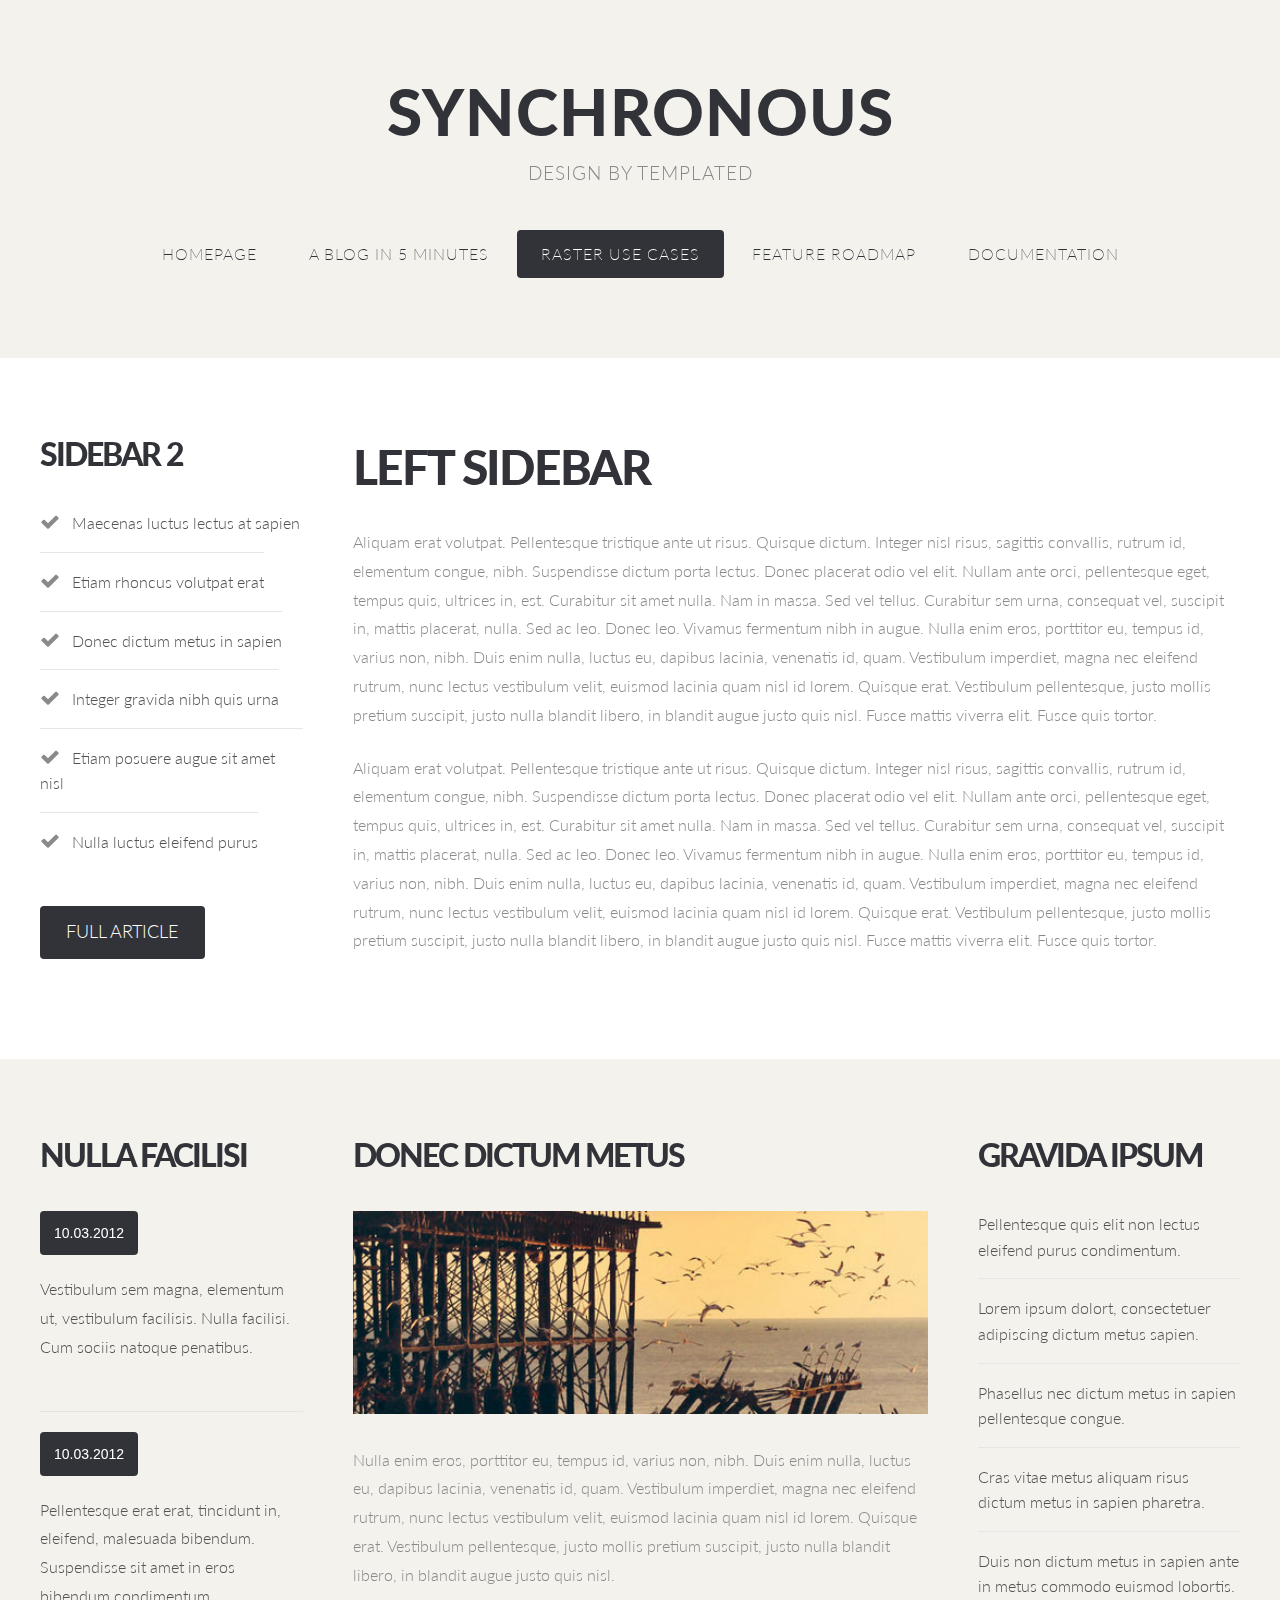
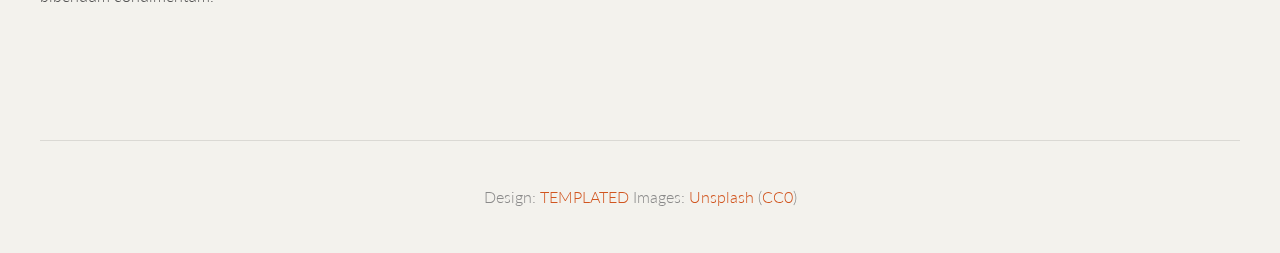
<file: application/views/test/use_cases.html>
<!DOCTYPE HTML>
<!--
	Synchronous by TEMPLATED
    templated.co @templatedco
    Released for free under the Creative Commons Attribution 3.0 license (templated.co/license)
-->
<html>
	<head>
		<title>Synchronous by TEMPLATED</title>
		<meta http-equiv="content-type" content="text/html; charset=utf-8" />
		<meta name="description" content="" />
		<meta name="keywords" content="" />
		<link href='http://fonts.googleapis.com/css?family=Lato:300,400,700,900' rel='stylesheet' type='text/css'>
		<!--[if lte IE 8]><script src="js/html5shiv.js"></script><![endif]-->
		<script src="http://ajax.googleapis.com/ajax/libs/jquery/1.11.0/jquery.min.js"></script>
		<script src="js/skel.min.js"></script>
		<script src="js/skel-panels.min.js"></script>
		<script src="js/init.js"></script>
		<noscript>
			<link rel="stylesheet" href="css/skel-noscript.css" />
			<link rel="stylesheet" href="css/style.css" />
		</noscript>
		<!--[if lte IE 8]><link rel="stylesheet" href="css/ie/v8.css" /><![endif]-->
		<!--[if lte IE 9]><link rel="stylesheet" href="css/ie/v9.css" /><![endif]-->
	</head>
	<body>
		<div id="wrapper">
			
			<!-- Header -->
			<div id="header">
				<div class="container"> 
					
					<!-- Logo -->
					<div id="logo">
						<h1><a href="#">Synchronous</a></h1>
						<span>Design by TEMPLATED</span>
					</div>
					
					<!-- Nav -->
					<nav id="nav">
						<ul>
							<li><a href="index.html">Homepage</a></li>
							<li><a href="tutorial.html">A blog in 5 minutes</a></li>
							<li class="active"><a href="use_cases.html">Raster Use Cases</a></li>
							<li><a href="roadmap.html">Feature Roadmap</a></li>
							<li><a href="documentation.html">Documentation</a></li>
						</ul>
					</nav>
				</div>
			</div>
			<!-- /Header -->
			
			<div id="page">
				<div class="container">
					<div class="row">
						<div class="3u">
							<section id="sidebard2">
								<header>
									<h2>Sidebar 2</h2>
								</header>
								<ul class="style1">
									<li class="first"><span class="fa fa-check"></span><a href="#">Maecenas luctus lectus at sapien</a></li>
									<li><span class="fa fa-check"></span><a href="#">Etiam rhoncus volutpat erat</a></li>
									<li><span class="fa fa-check"></span><a href="#">Donec dictum metus in sapien</a></li>
									<li><span class="fa fa-check"></span><a href="#">Integer gravida nibh quis urna</a></li>
									<li><span class="fa fa-check"></span><a href="#">Etiam posuere augue sit amet nisl</a></li>
									<li><span class="fa fa-check"></span><a href="#">Nulla luctus eleifend purus</a></li>
								</ul>
								<a href="#" class="button">Full Article</a>
							</section>
						</div>
						
						
						<div class="9u skel-cell-important">
							<section id="content" >
								<header>
									<h2>Left Sidebar</h2>
								</header>
								<p>Aliquam erat volutpat. Pellentesque tristique ante ut risus. Quisque dictum. Integer nisl risus, sagittis convallis, rutrum id, elementum congue, nibh. Suspendisse dictum porta lectus. Donec placerat odio vel elit. Nullam ante orci, pellentesque eget, tempus quis, ultrices in, est. Curabitur sit amet nulla. Nam in massa. Sed vel tellus. Curabitur sem urna, consequat vel, suscipit in, mattis placerat, nulla. Sed ac leo. Donec leo. Vivamus fermentum nibh in augue. Nulla enim eros, porttitor eu, tempus id, varius non, nibh. Duis enim nulla, luctus eu, dapibus lacinia, venenatis id, quam. Vestibulum imperdiet, magna nec eleifend rutrum, nunc lectus vestibulum velit, euismod lacinia quam nisl id lorem. Quisque erat. Vestibulum pellentesque, justo mollis pretium suscipit, justo nulla blandit libero, in blandit augue justo quis nisl. Fusce mattis viverra elit. Fusce quis tortor.</p>
								<p>Aliquam erat volutpat. Pellentesque tristique ante ut risus. Quisque dictum. Integer nisl risus, sagittis convallis, rutrum id, elementum congue, nibh. Suspendisse dictum porta lectus. Donec placerat odio vel elit. Nullam ante orci, pellentesque eget, tempus quis, ultrices in, est. Curabitur sit amet nulla. Nam in massa. Sed vel tellus. Curabitur sem urna, consequat vel, suscipit in, mattis placerat, nulla. Sed ac leo. Donec leo. Vivamus fermentum nibh in augue. Nulla enim eros, porttitor eu, tempus id, varius non, nibh. Duis enim nulla, luctus eu, dapibus lacinia, venenatis id, quam. Vestibulum imperdiet, magna nec eleifend rutrum, nunc lectus vestibulum velit, euismod lacinia quam nisl id lorem. Quisque erat. Vestibulum pellentesque, justo mollis pretium suscipit, justo nulla blandit libero, in blandit augue justo quis nisl. Fusce mattis viverra elit. Fusce quis tortor.<br>
								</p>
							</section>
						</div>
					</div>

				</div>	
			</div>


			<!-- Footer -->
			<div id="footer">
				<div class="container">
					<div class="row">
						<div class="3u">
							<section id="box1">
								<header>
									<h2>Nulla facilisi</h2>
								</header>
								<ul class="style3">
									<li class="first">
										<p class="date"><a href="#">10.03.2012</a></p>
										<p><a href="#">Vestibulum sem magna, elementum ut, vestibulum facilisis. Nulla facilisi. Cum sociis natoque penatibus.</a></p>
									</li>
									<li>
										<p class="date"><a href="#">10.03.2012</a></p>
										<p><a href="#">Pellentesque erat erat, tincidunt in, eleifend, malesuada bibendum. Suspendisse sit amet  in eros bibendum condimentum. </a> </p>
									</li>
								</ul>
							</section>
						</div>
						<div class="6u">
							<section id="box2">
								<header>
									<h2>Donec dictum metus</h2>
								</header>
								<div> <a href="#" class="image full"><img src="images/pics02.jpg" alt=""></a> </div>
								<p>Nulla enim eros, porttitor eu, tempus id, varius non, nibh. Duis enim nulla, luctus eu, dapibus lacinia, venenatis id, quam. Vestibulum imperdiet, magna nec eleifend rutrum, nunc lectus vestibulum velit, euismod lacinia quam nisl id lorem. Quisque erat. Vestibulum pellentesque, justo mollis pretium suscipit, justo nulla blandit libero, in blandit augue justo quis nisl.</p>
							</section>
						</div>
						<div class="3u">
							<section id="box3">
								<header>
									<h2>Gravida ipsum</h2>
								</header>
								<ul class="style1">
									<li class="first"><a href="#">Pellentesque quis elit non lectus eleifend purus condimentum.</a></li>
									<li><a href="#">Lorem ipsum dolort, consectetuer adipiscing dictum metus sapien.</a></li>
									<li><a href="#">Phasellus nec dictum metus in sapien pellentesque congue.</a></li>
									<li><a href="#">Cras vitae metus aliquam risus dictum metus in sapien pharetra.</a></li>
									<li><a href="#">Duis non dictum metus in sapien ante in metus commodo euismod lobortis.</a></li>
								</ul>
							</section>
						</div>
					</div>
				</div>
			</div>

			<!-- Copyright -->
			<div id="copyright">
				<div class="container">
					Design: <a href="http://templated.co">TEMPLATED</a> Images: <a href="http://unsplash.com">Unsplash</a> (<a href="http://unsplash.com/cc0">CC0</a>)
				</div>
			</div>
			
		</div>
	</body>
</html>
</file>
<file: stylesheets/styles.css>
@import url(https://fonts.googleapis.com/css?family=Lato:300italic,700italic,300,700);

body {
  padding:50px;
  font:14px/1.5 Lato, "Helvetica Neue", Helvetica, Arial, sans-serif;
  color:#777;
  font-weight:300;
}

h1, h2, h3, h4, h5, h6 {
  color:#222;
  margin:0 0 20px;
}

p, ul, ol, table, pre, dl {
  margin:0 0 20px;
}

h1, h2, h3 {
  line-height:1.1;
}

h1 {
  font-size:28px;
}

h2 {
  color:#393939;
}

h3, h4, h5, h6 {
  color:#494949;
}

a {
  color:#39c;
  font-weight:400;
  text-decoration:none;
}

a small {
  font-size:11px;
  color:#777;
  margin-top:-0.6em;
  display:block;
}

.wrapper {
  width:860px;
  margin:0 auto;
}

blockquote {
  border-left:1px solid #e5e5e5;
  margin:0;
  padding:0 0 0 20px;
  font-style:italic;
}

code, pre {
  font-family:Monaco, Bitstream Vera Sans Mono, Lucida Console, Terminal;
  color:#333;
  font-size:12px;
}

pre {
  padding:8px 15px;
  background: #f8f8f8;  
  border-radius:5px;
  border:1px solid #e5e5e5;
  overflow-x: auto;
}

table {
  width:100%;
  border-collapse:collapse;
}

th, td {
  text-align:left;
  padding:5px 10px;
  border-bottom:1px solid #e5e5e5;
}

dt {
  color:#444;
  font-weight:700;
}

th {
  color:#444;
}

img {
  max-width:100%;
}

header {
  width:270px;
  float:left;
  position:fixed;
}

header ul {
  list-style:none;
  height:40px;
  
  padding:0;
  
  background: #eee;
  background: -moz-linear-gradient(top, #f8f8f8 0%, #dddddd 100%);
  background: -webkit-gradient(linear, left top, left bottom, color-stop(0%,#f8f8f8), color-stop(100%,#dddddd));
  background: -webkit-linear-gradient(top, #f8f8f8 0%,#dddddd 100%);
  background: -o-linear-gradient(top, #f8f8f8 0%,#dddddd 100%);
  background: -ms-linear-gradient(top, #f8f8f8 0%,#dddddd 100%);
  background: linear-gradient(top, #f8f8f8 0%,#dddddd 100%);
  
  border-radius:5px;
  border:1px solid #d2d2d2;
  box-shadow:inset #fff 0 1px 0, inset rgba(0,0,0,0.03) 0 -1px 0;
  width:270px;
}

header li {
  width:89px;
  float:left;
  border-right:1px solid #d2d2d2;
  height:40px;
}

header ul a {
  line-height:1;
  font-size:11px;
  color:#999;
  display:block;
  text-align:center;
  padding-top:6px;
  height:40px;
}

strong {
  color:#222;
  font-weight:700;
}

header ul li + li {
  width:88px;
  border-left:1px solid #fff;
}

header ul li + li + li {
  border-right:none;
  width:89px;
}

header ul a strong {
  font-size:14px;
  display:block;
  color:#222;
}

section {
  width:500px;
  float:right;
  padding-bottom:50px;
}

small {
  font-size:11px;
}

hr {
  border:0;
  background:#e5e5e5;
  height:1px;
  margin:0 0 20px;
}

footer {
  width:270px;
  float:left;
  position:fixed;
  bottom:50px;
}

@media print, screen and (max-width: 960px) {
  
  div.wrapper {
    width:auto;
    margin:0;
  }
  
  header, section, footer {
    float:none;
    position:static;
    width:auto;
  }
  
  header {
    padding-right:320px;
  }
  
  section {
    border:1px solid #e5e5e5;
    border-width:1px 0;
    padding:20px 0;
    margin:0 0 20px;
  }
  
  header a small {
    display:inline;
  }
  
  header ul {
    position:absolute;
    right:50px;
    top:52px;
  }
}

@media print, screen and (max-width: 720px) {
  body {
    word-wrap:break-word;
  }
  
  header {
    padding:0;
  }
  
  header ul, header p.view {
    position:static;
  }
  
  pre, code {
    word-wrap:normal;
  }
}

@media print, screen and (max-width: 480px) {
  body {
    padding:15px;
  }
  
  header ul {
    display:none;
  }
}

@media print {
  body {
    padding:0.4in;
    font-size:12pt;
    color:#444;
  }
}
</file>
<file: stylesheets/pygment_trac.css>
.highlight  { background: #ffffff; }
.highlight .c { color: #999988; font-style: italic } /* Comment */
.highlight .err { color: #a61717; background-color: #e3d2d2 } /* Error */
.highlight .k { font-weight: bold } /* Keyword */
.highlight .o { font-weight: bold } /* Operator */
.highlight .cm { color: #999988; font-style: italic } /* Comment.Multiline */
.highlight .cp { color: #999999; font-weight: bold } /* Comment.Preproc */
.highlight .c1 { color: #999988; font-style: italic } /* Comment.Single */
.highlight .cs { color: #999999; font-weight: bold; font-style: italic } /* Comment.Special */
.highlight .gd { color: #000000; background-color: #ffdddd } /* Generic.Deleted */
.highlight .gd .x { color: #000000; background-color: #ffaaaa } /* Generic.Deleted.Specific */
.highlight .ge { font-style: italic } /* Generic.Emph */
.highlight .gr { color: #aa0000 } /* Generic.Error */
.highlight .gh { color: #999999 } /* Generic.Heading */
.highlight .gi { color: #000000; background-color: #ddffdd } /* Generic.Inserted */
.highlight .gi .x { color: #000000; background-color: #aaffaa } /* Generic.Inserted.Specific */
.highlight .go { color: #888888 } /* Generic.Output */
.highlight .gp { color: #555555 } /* Generic.Prompt */
.highlight .gs { font-weight: bold } /* Generic.Strong */
.highlight .gu { color: #800080; font-weight: bold; } /* Generic.Subheading */
.highlight .gt { color: #aa0000 } /* Generic.Traceback */
.highlight .kc { font-weight: bold } /* Keyword.Constant */
.highlight .kd { font-weight: bold } /* Keyword.Declaration */
.highlight .kn { font-weight: bold } /* Keyword.Namespace */
.highlight .kp { font-weight: bold } /* Keyword.Pseudo */
.highlight .kr { font-weight: bold } /* Keyword.Reserved */
.highlight .kt { color: #445588; font-weight: bold } /* Keyword.Type */
.highlight .m { color: #009999 } /* Literal.Number */
.highlight .s { color: #d14 } /* Literal.String */
.highlight .na { color: #008080 } /* Name.Attribute */
.highlight .nb { color: #0086B3 } /* Name.Builtin */
.highlight .nc { color: #445588; font-weight: bold } /* Name.Class */
.highlight .no { color: #008080 } /* Name.Constant */
.highlight .ni { color: #800080 } /* Name.Entity */
.highlight .ne { color: #990000; font-weight: bold } /* Name.Exception */
.highlight .nf { color: #990000; font-weight: bold } /* Name.Function */
.highlight .nn { color: #555555 } /* Name.Namespace */
.highlight .nt { color: #000080 } /* Name.Tag */
.highlight .nv { color: #008080 } /* Name.Variable */
.highlight .ow { font-weight: bold } /* Operator.Word */
.highlight .w { color: #bbbbbb } /* Text.Whitespace */
.highlight .mf { color: #009999 } /* Literal.Number.Float */
.highlight .mh { color: #009999 } /* Literal.Number.Hex */
.highlight .mi { color: #009999 } /* Literal.Number.Integer */
.highlight .mo { color: #009999 } /* Literal.Number.Oct */
.highlight .sb { color: #d14 } /* Literal.String.Backtick */
.highlight .sc { color: #d14 } /* Literal.String.Char */
.highlight .sd { color: #d14 } /* Literal.String.Doc */
.highlight .s2 { color: #d14 } /* Literal.String.Double */
.highlight .se { color: #d14 } /* Literal.String.Escape */
.highlight .sh { color: #d14 } /* Literal.String.Heredoc */
.highlight .si { color: #d14 } /* Literal.String.Interpol */
.highlight .sx { color: #d14 } /* Literal.String.Other */
.highlight .sr { color: #009926 } /* Literal.String.Regex */
.highlight .s1 { color: #d14 } /* Literal.String.Single */
.highlight .ss { color: #990073 } /* Literal.String.Symbol */
.highlight .bp { color: #999999 } /* Name.Builtin.Pseudo */
.highlight .vc { color: #008080 } /* Name.Variable.Class */
.highlight .vg { color: #008080 } /* Name.Variable.Global */
.highlight .vi { color: #008080 } /* Name.Variable.Instance */
.highlight .il { color: #009999 } /* Literal.Number.Integer.Long */

.type-csharp .highlight .k { color: #0000FF }
.type-csharp .highlight .kt { color: #0000FF }
.type-csharp .highlight .nf { color: #000000; font-weight: normal }
.type-csharp .highlight .nc { color: #2B91AF }
.type-csharp .highlight .nn { color: #000000 }
.type-csharp .highlight .s { color: #A31515 }
.type-csharp .highlight .sc { color: #A31515 }
</file>
<file: application/views/test/css/style.css>
/*
	Synchronous by TEMPLATED
    templated.co @templatedco
    Released for free under the Creative Commons Attribution 3.0 license (templated.co/license)
*/

@charset 'UTF-8';
@font-face{font-family:'FontAwesome';src:url('font/fontawesome-webfont.eot?v=4.0.1');src:url('font/fontawesome-webfont.eot?#iefix&v=4.0.1') format('embedded-opentype'),url('font/fontawesome-webfont.woff?v=4.0.1') format('woff'),url('font/fontawesome-webfont.ttf?v=4.0.1') format('truetype'),url('font/fontawesome-webfont.svg?v=4.0.1#fontawesomeregular') format('svg');font-weight:normal;font-style:normal}

/*********************************************************************************/
/* Basic                                                                         */
/*********************************************************************************/

	body {
		margin: 0px;
		padding: 0px;
		background: #f3f2ed;
		font-family: 'Lato', sans-serif;
		font-size: 12pt;
		font-weight: 300;
		color: #8A8A8A;
	}

	h1, h2, h3 {
		margin: 0px;
		padding: 0px;
		font-weight: 300;
	}

	p {
		margin-bottom: 1.5em;
		line-height: 180%;
	}

	a {
		color: #D1551F;
	}

	strong {
		font-weight: 700;
		color: #2A2A2A;
	}

	/* Images */

		.image
		{
			display: inline-block;
		}
		
			.image img
			{
				display: block;
				width: 100%;
			}

			.image.featured
			{
				display: block;
				width: 100%;
				margin: 0 0 2em 0;
			}
			
			.image.full
			{
				display: block;
				width: 100%;
				margin: 0 0 2em 0;
			}
			
			.image.left
			{
				float: left;
				margin: 0 2em 2em 0;
			}
			
			.image.centered
			{
				display: block;
				margin: 0 0 2em 0;
			}

				.image.centered img
				{
					margin: 0 auto;
					width: auto;
				}


	header
	{
		margin-bottom: 2.5em;
	}

	header h2
	{
		letter-spacing: -2px;
		text-transform: uppercase;
		font-weight: 900;
		font-size: 2em;
		color: #323338;
	}

	header .byline
	{
	}
	
/*********************************************************************************/
/* Icons                                                                         */
/* Powered by Font Awesome by Dave Gandy | http://fontawesome.io                 */
/* Licensed under the SIL OFL 1.1 (font), MIT (CSS)                              */
/*********************************************************************************/

	.fa
	{
		text-decoration: none;
	}

		.fa.solo
		{
		}
		
			.fa.solo span
			{
				display: none;
			}

		.fa:before
		{
			display:inline-block;
			font-family: FontAwesome;
			font-size: 1.25em;
			text-decoration: none;
			font-style: normal;
			font-weight: normal;
			line-height: 1;
			-webkit-font-smoothing:antialiased;
			-moz-osx-font-smoothing:grayscale;
		}

		.fa-lg{font-size:1.3333333333333333em;line-height:.75em;vertical-align:-15%}
		.fa-2x{font-size:2em}
		.fa-3x{font-size:3em}
		.fa-4x{font-size:4em}
		.fa-5x{font-size:5em}
		.fa-fw{width:1.2857142857142858em;text-align:center}
		.fa-ul{padding-left:0;margin-left:2.142857142857143em;list-style-type:none}.fa-ul>li{position:relative}
		.fa-li{position:absolute;left:-2.142857142857143em;width:2.142857142857143em;top:.14285714285714285em;text-align:center}.fa-li.fa-lg{left:-1.8571428571428572em}
		.fa-border{padding:.2em .25em .15em;border:solid .08em #eee;border-radius:.1em}
		.pull-right{float:right}
		.pull-left{float:left}
		.fa.pull-left{margin-right:.3em}
		.fa.pull-right{margin-left:.3em}
		.fa-spin{-webkit-animation:spin 2s infinite linear;-moz-animation:spin 2s infinite linear;-o-animation:spin 2s infinite linear;animation:spin 2s infinite linear}
		@-moz-keyframes spin{0%{-moz-transform:rotate(0deg)} 100%{-moz-transform:rotate(359deg)}}@-webkit-keyframes spin{0%{-webkit-transform:rotate(0deg)} 100%{-webkit-transform:rotate(359deg)}}@-o-keyframes spin{0%{-o-transform:rotate(0deg)} 100%{-o-transform:rotate(359deg)}}@-ms-keyframes spin{0%{-ms-transform:rotate(0deg)} 100%{-ms-transform:rotate(359deg)}}@keyframes spin{0%{transform:rotate(0deg)} 100%{transform:rotate(359deg)}}.fa-rotate-90{filter:progid:DXImageTransform.Microsoft.BasicImage(rotation=1);-webkit-transform:rotate(90deg);-moz-transform:rotate(90deg);-ms-transform:rotate(90deg);-o-transform:rotate(90deg);transform:rotate(90deg)}
		.fa-rotate-180{filter:progid:DXImageTransform.Microsoft.BasicImage(rotation=2);-webkit-transform:rotate(180deg);-moz-transform:rotate(180deg);-ms-transform:rotate(180deg);-o-transform:rotate(180deg);transform:rotate(180deg)}
		.fa-rotate-270{filter:progid:DXImageTransform.Microsoft.BasicImage(rotation=3);-webkit-transform:rotate(270deg);-moz-transform:rotate(270deg);-ms-transform:rotate(270deg);-o-transform:rotate(270deg);transform:rotate(270deg)}
		.fa-flip-horizontal{filter:progid:DXImageTransform.Microsoft.BasicImage(rotation=0, mirror=1);-webkit-transform:scale(-1, 1);-moz-transform:scale(-1, 1);-ms-transform:scale(-1, 1);-o-transform:scale(-1, 1);transform:scale(-1, 1)}
		.fa-flip-vertical{filter:progid:DXImageTransform.Microsoft.BasicImage(rotation=2, mirror=1);-webkit-transform:scale(1, -1);-moz-transform:scale(1, -1);-ms-transform:scale(1, -1);-o-transform:scale(1, -1);transform:scale(1, -1)}
		.fa-stack{position:relative;display:inline-block;width:2em;height:2em;line-height:2em;vertical-align:middle}
		.fa-stack-1x,.fa-stack-2x{position:absolute;left:0;width:100%;text-align:center}
		.fa-stack-1x{line-height:inherit}
		.fa-stack-2x{font-size:2em}
		.fa-inverse{color:#fff}
		.fa-glass:before{content:"\f000"}
		.fa-music:before{content:"\f001"}
		.fa-search:before{content:"\f002"}
		.fa-envelope-o:before{content:"\f003"}
		.fa-heart:before{content:"\f004"}
		.fa-star:before{content:"\f005"}
		.fa-star-o:before{content:"\f006"}
		.fa-user:before{content:"\f007"}
		.fa-film:before{content:"\f008"}
		.fa-th-large:before{content:"\f009"}
		.fa-th:before{content:"\f00a"}
		.fa-th-list:before{content:"\f00b"}
		.fa-check:before{content:"\f00c"}
		.fa-times:before{content:"\f00d"}
		.fa-search-plus:before{content:"\f00e"}
		.fa-search-minus:before{content:"\f010"}
		.fa-power-off:before{content:"\f011"}
		.fa-signal:before{content:"\f012"}
		.fa-gear:before,.fa-cog:before{content:"\f013"}
		.fa-trash-o:before{content:"\f014"}
		.fa-home:before{content:"\f015"}
		.fa-file-o:before{content:"\f016"}
		.fa-clock-o:before{content:"\f017"}
		.fa-road:before{content:"\f018"}
		.fa-download:before{content:"\f019"}
		.fa-arrow-circle-o-down:before{content:"\f01a"}
		.fa-arrow-circle-o-up:before{content:"\f01b"}
		.fa-inbox:before{content:"\f01c"}
		.fa-play-circle-o:before{content:"\f01d"}
		.fa-rotate-right:before,.fa-repeat:before{content:"\f01e"}
		.fa-refresh:before{content:"\f021"}
		.fa-list-alt:before{content:"\f022"}
		.fa-lock:before{content:"\f023"}
		.fa-flag:before{content:"\f024"}
		.fa-headphones:before{content:"\f025"}
		.fa-volume-off:before{content:"\f026"}
		.fa-volume-down:before{content:"\f027"}
		.fa-volume-up:before{content:"\f028"}
		.fa-qrcode:before{content:"\f029"}
		.fa-barcode:before{content:"\f02a"}
		.fa-tag:before{content:"\f02b"}
		.fa-tags:before{content:"\f02c"}
		.fa-book:before{content:"\f02d"}
		.fa-bookmark:before{content:"\f02e"}
		.fa-print:before{content:"\f02f"}
		.fa-camera:before{content:"\f030"}
		.fa-font:before{content:"\f031"}
		.fa-bold:before{content:"\f032"}
		.fa-italic:before{content:"\f033"}
		.fa-text-height:before{content:"\f034"}
		.fa-text-width:before{content:"\f035"}
		.fa-align-left:before{content:"\f036"}
		.fa-align-center:before{content:"\f037"}
		.fa-align-right:before{content:"\f038"}
		.fa-align-justify:before{content:"\f039"}
		.fa-list:before{content:"\f03a"}
		.fa-dedent:before,.fa-outdent:before{content:"\f03b"}
		.fa-indent:before{content:"\f03c"}
		.fa-video-camera:before{content:"\f03d"}
		.fa-picture-o:before{content:"\f03e"}
		.fa-pencil:before{content:"\f040"}
		.fa-map-marker:before{content:"\f041"}
		.fa-adjust:before{content:"\f042"}
		.fa-tint:before{content:"\f043"}
		.fa-edit:before,.fa-pencil-square-o:before{content:"\f044"}
		.fa-share-square-o:before{content:"\f045"}
		.fa-check-square-o:before{content:"\f046"}
		.fa-move:before{content:"\f047"}
		.fa-step-backward:before{content:"\f048"}
		.fa-fast-backward:before{content:"\f049"}
		.fa-backward:before{content:"\f04a"}
		.fa-play:before{content:"\f04b"}
		.fa-pause:before{content:"\f04c"}
		.fa-stop:before{content:"\f04d"}
		.fa-forward:before{content:"\f04e"}
		.fa-fast-forward:before{content:"\f050"}
		.fa-step-forward:before{content:"\f051"}
		.fa-eject:before{content:"\f052"}
		.fa-chevron-left:before{content:"\f053"}
		.fa-chevron-right:before{content:"\f054"}
		.fa-plus-circle:before{content:"\f055"}
		.fa-minus-circle:before{content:"\f056"}
		.fa-times-circle:before{content:"\f057"}
		.fa-check-circle:before{content:"\f058"}
		.fa-question-circle:before{content:"\f059"}
		.fa-info-circle:before{content:"\f05a"}
		.fa-crosshairs:before{content:"\f05b"}
		.fa-times-circle-o:before{content:"\f05c"}
		.fa-check-circle-o:before{content:"\f05d"}
		.fa-ban:before{content:"\f05e"}
		.fa-arrow-left:before{content:"\f060"}
		.fa-arrow-right:before{content:"\f061"}
		.fa-arrow-up:before{content:"\f062"}
		.fa-arrow-down:before{content:"\f063"}
		.fa-mail-forward:before,.fa-share:before{content:"\f064"}
		.fa-resize-full:before{content:"\f065"}
		.fa-resize-small:before{content:"\f066"}
		.fa-plus:before{content:"\f067"}
		.fa-minus:before{content:"\f068"}
		.fa-asterisk:before{content:"\f069"}
		.fa-exclamation-circle:before{content:"\f06a"}
		.fa-gift:before{content:"\f06b"}
		.fa-leaf:before{content:"\f06c"}
		.fa-fire:before{content:"\f06d"}
		.fa-eye:before{content:"\f06e"}
		.fa-eye-slash:before{content:"\f070"}
		.fa-warning:before,.fa-exclamation-triangle:before{content:"\f071"}
		.fa-plane:before{content:"\f072"}
		.fa-calendar:before{content:"\f073"}
		.fa-random:before{content:"\f074"}
		.fa-comment:before{content:"\f075"}
		.fa-magnet:before{content:"\f076"}
		.fa-chevron-up:before{content:"\f077"}
		.fa-chevron-down:before{content:"\f078"}
		.fa-retweet:before{content:"\f079"}
		.fa-shopping-cart:before{content:"\f07a"}
		.fa-folder:before{content:"\f07b"}
		.fa-folder-open:before{content:"\f07c"}
		.fa-resize-vertical:before{content:"\f07d"}
		.fa-resize-horizontal:before{content:"\f07e"}
		.fa-bar-chart-o:before{content:"\f080"}
		.fa-twitter-square:before{content:"\f081"}
		.fa-facebook-square:before{content:"\f082"}
		.fa-camera-retro:before{content:"\f083"}
		.fa-key:before{content:"\f084"}
		.fa-gears:before,.fa-cogs:before{content:"\f085"}
		.fa-comments:before{content:"\f086"}
		.fa-thumbs-o-up:before{content:"\f087"}
		.fa-thumbs-o-down:before{content:"\f088"}
		.fa-star-half:before{content:"\f089"}
		.fa-heart-o:before{content:"\f08a"}
		.fa-sign-out:before{content:"\f08b"}
		.fa-linkedin-square:before{content:"\f08c"}
		.fa-thumb-tack:before{content:"\f08d"}
		.fa-external-link:before{content:"\f08e"}
		.fa-sign-in:before{content:"\f090"}
		.fa-trophy:before{content:"\f091"}
		.fa-github-square:before{content:"\f092"}
		.fa-upload:before{content:"\f093"}
		.fa-lemon-o:before{content:"\f094"}
		.fa-phone:before{content:"\f095"}
		.fa-square-o:before{content:"\f096"}
		.fa-bookmark-o:before{content:"\f097"}
		.fa-phone-square:before{content:"\f098"}
		.fa-twitter:before{content:"\f099"}
		.fa-facebook:before{content:"\f09a"}
		.fa-github:before{content:"\f09b"}
		.fa-unlock:before{content:"\f09c"}
		.fa-credit-card:before{content:"\f09d"}
		.fa-rss:before{content:"\f09e"}
		.fa-hdd-o:before{content:"\f0a0"}
		.fa-bullhorn:before{content:"\f0a1"}
		.fa-bell:before{content:"\f0f3"}
		.fa-certificate:before{content:"\f0a3"}
		.fa-hand-o-right:before{content:"\f0a4"}
		.fa-hand-o-left:before{content:"\f0a5"}
		.fa-hand-o-up:before{content:"\f0a6"}
		.fa-hand-o-down:before{content:"\f0a7"}
		.fa-arrow-circle-left:before{content:"\f0a8"}
		.fa-arrow-circle-right:before{content:"\f0a9"}
		.fa-arrow-circle-up:before{content:"\f0aa"}
		.fa-arrow-circle-down:before{content:"\f0ab"}
		.fa-globe:before{content:"\f0ac"}
		.fa-wrench:before{content:"\f0ad"}
		.fa-tasks:before{content:"\f0ae"}
		.fa-filter:before{content:"\f0b0"}
		.fa-briefcase:before{content:"\f0b1"}
		.fa-fullscreen:before{content:"\f0b2"}
		.fa-group:before{content:"\f0c0"}
		.fa-chain:before,.fa-link:before{content:"\f0c1"}
		.fa-cloud:before{content:"\f0c2"}
		.fa-flask:before{content:"\f0c3"}
		.fa-cut:before,.fa-scissors:before{content:"\f0c4"}
		.fa-copy:before,.fa-files-o:before{content:"\f0c5"}
		.fa-paperclip:before{content:"\f0c6"}
		.fa-save:before,.fa-floppy-o:before{content:"\f0c7"}
		.fa-square:before{content:"\f0c8"}
		.fa-reorder:before{content:"\f0c9"}
		.fa-list-ul:before{content:"\f0ca"}
		.fa-list-ol:before{content:"\f0cb"}
		.fa-strikethrough:before{content:"\f0cc"}
		.fa-underline:before{content:"\f0cd"}
		.fa-table:before{content:"\f0ce"}
		.fa-magic:before{content:"\f0d0"}
		.fa-truck:before{content:"\f0d1"}
		.fa-pinterest:before{content:"\f0d2"}
		.fa-pinterest-square:before{content:"\f0d3"}
		.fa-google-plus-square:before{content:"\f0d4"}
		.fa-google-plus:before{content:"\f0d5"}
		.fa-money:before{content:"\f0d6"}
		.fa-caret-down:before{content:"\f0d7"}
		.fa-caret-up:before{content:"\f0d8"}
		.fa-caret-left:before{content:"\f0d9"}
		.fa-caret-right:before{content:"\f0da"}
		.fa-columns:before{content:"\f0db"}
		.fa-unsorted:before,.fa-sort:before{content:"\f0dc"}
		.fa-sort-down:before,.fa-sort-asc:before{content:"\f0dd"}
		.fa-sort-up:before,.fa-sort-desc:before{content:"\f0de"}
		.fa-envelope:before{content:"\f0e0"}
		.fa-linkedin:before{content:"\f0e1"}
		.fa-rotate-left:before,.fa-undo:before{content:"\f0e2"}
		.fa-legal:before,.fa-gavel:before{content:"\f0e3"}
		.fa-dashboard:before,.fa-tachometer:before{content:"\f0e4"}
		.fa-comment-o:before{content:"\f0e5"}
		.fa-comments-o:before{content:"\f0e6"}
		.fa-flash:before,.fa-bolt:before{content:"\f0e7"}
		.fa-sitemap:before{content:"\f0e8"}
		.fa-umbrella:before{content:"\f0e9"}
		.fa-paste:before,.fa-clipboard:before{content:"\f0ea"}
		.fa-lightbulb-o:before{content:"\f0eb"}
		.fa-exchange:before{content:"\f0ec"}
		.fa-cloud-download:before{content:"\f0ed"}
		.fa-cloud-upload:before{content:"\f0ee"}
		.fa-user-md:before{content:"\f0f0"}
		.fa-stethoscope:before{content:"\f0f1"}
		.fa-suitcase:before{content:"\f0f2"}
		.fa-bell-o:before{content:"\f0a2"}
		.fa-coffee:before{content:"\f0f4"}
		.fa-cutlery:before{content:"\f0f5"}
		.fa-file-text-o:before{content:"\f0f6"}
		.fa-building:before{content:"\f0f7"}
		.fa-hospital:before{content:"\f0f8"}
		.fa-ambulance:before{content:"\f0f9"}
		.fa-medkit:before{content:"\f0fa"}
		.fa-fighter-jet:before{content:"\f0fb"}
		.fa-beer:before{content:"\f0fc"}
		.fa-h-square:before{content:"\f0fd"}
		.fa-plus-square:before{content:"\f0fe"}
		.fa-angle-double-left:before{content:"\f100"}
		.fa-angle-double-right:before{content:"\f101"}
		.fa-angle-double-up:before{content:"\f102"}
		.fa-angle-double-down:before{content:"\f103"}
		.fa-angle-left:before{content:"\f104"}
		.fa-angle-right:before{content:"\f105"}
		.fa-angle-up:before{content:"\f106"}
		.fa-angle-down:before{content:"\f107"}
		.fa-desktop:before{content:"\f108"}
		.fa-laptop:before{content:"\f109"}
		.fa-tablet:before{content:"\f10a"}
		.fa-mobile-phone:before,.fa-mobile:before{content:"\f10b"}
		.fa-circle-o:before{content:"\f10c"}
		.fa-quote-left:before{content:"\f10d"}
		.fa-quote-right:before{content:"\f10e"}
		.fa-spinner:before{content:"\f110"}
		.fa-circle:before{content:"\f111"}
		.fa-mail-reply:before,.fa-reply:before{content:"\f112"}
		.fa-github-alt:before{content:"\f113"}
		.fa-folder-o:before{content:"\f114"}
		.fa-folder-open-o:before{content:"\f115"}
		.fa-expand-o:before{content:"\f116"}
		.fa-collapse-o:before{content:"\f117"}
		.fa-smile-o:before{content:"\f118"}
		.fa-frown-o:before{content:"\f119"}
		.fa-meh-o:before{content:"\f11a"}
		.fa-gamepad:before{content:"\f11b"}
		.fa-keyboard-o:before{content:"\f11c"}
		.fa-flag-o:before{content:"\f11d"}
		.fa-flag-checkered:before{content:"\f11e"}
		.fa-terminal:before{content:"\f120"}
		.fa-code:before{content:"\f121"}
		.fa-reply-all:before{content:"\f122"}
		.fa-mail-reply-all:before{content:"\f122"}
		.fa-star-half-empty:before,.fa-star-half-full:before,.fa-star-half-o:before{content:"\f123"}
		.fa-location-arrow:before{content:"\f124"}
		.fa-crop:before{content:"\f125"}
		.fa-code-fork:before{content:"\f126"}
		.fa-unlink:before,.fa-chain-broken:before{content:"\f127"}
		.fa-question:before{content:"\f128"}
		.fa-info:before{content:"\f129"}
		.fa-exclamation:before{content:"\f12a"}
		.fa-superscript:before{content:"\f12b"}
		.fa-subscript:before{content:"\f12c"}
		.fa-eraser:before{content:"\f12d"}
		.fa-puzzle-piece:before{content:"\f12e"}
		.fa-microphone:before{content:"\f130"}
		.fa-microphone-slash:before{content:"\f131"}
		.fa-shield:before{content:"\f132"}
		.fa-calendar-o:before{content:"\f133"}
		.fa-fire-extinguisher:before{content:"\f134"}
		.fa-rocket:before{content:"\f135"}
		.fa-maxcdn:before{content:"\f136"}
		.fa-chevron-circle-left:before{content:"\f137"}
		.fa-chevron-circle-right:before{content:"\f138"}
		.fa-chevron-circle-up:before{content:"\f139"}
		.fa-chevron-circle-down:before{content:"\f13a"}
		.fa-html5:before{content:"\f13b"}
		.fa-css3:before{content:"\f13c"}
		.fa-anchor:before{content:"\f13d"}
		.fa-unlock-o:before{content:"\f13e"}
		.fa-bullseye:before{content:"\f140"}
		.fa-ellipsis-horizontal:before{content:"\f141"}
		.fa-ellipsis-vertical:before{content:"\f142"}
		.fa-rss-square:before{content:"\f143"}
		.fa-play-circle:before{content:"\f144"}
		.fa-ticket:before{content:"\f145"}
		.fa-minus-square:before{content:"\f146"}
		.fa-minus-square-o:before{content:"\f147"}
		.fa-level-up:before{content:"\f148"}
		.fa-level-down:before{content:"\f149"}
		.fa-check-square:before{content:"\f14a"}
		.fa-pencil-square:before{content:"\f14b"}
		.fa-external-link-square:before{content:"\f14c"}
		.fa-share-square:before{content:"\f14d"}
		.fa-compass:before{content:"\f14e"}
		.fa-toggle-down:before,.fa-caret-square-o-down:before{content:"\f150"}
		.fa-toggle-up:before,.fa-caret-square-o-up:before{content:"\f151"}
		.fa-toggle-right:before,.fa-caret-square-o-right:before{content:"\f152"}
		.fa-euro:before,.fa-eur:before{content:"\f153"}
		.fa-gbp:before{content:"\f154"}
		.fa-dollar:before,.fa-usd:before{content:"\f155"}
		.fa-rupee:before,.fa-inr:before{content:"\f156"}
		.fa-cny:before,.fa-rmb:before,.fa-yen:before,.fa-jpy:before{content:"\f157"}
		.fa-ruble:before,.fa-rouble:before,.fa-rub:before{content:"\f158"}
		.fa-won:before,.fa-krw:before{content:"\f159"}
		.fa-bitcoin:before,.fa-btc:before{content:"\f15a"}
		.fa-file:before{content:"\f15b"}
		.fa-file-text:before{content:"\f15c"}
		.fa-sort-alpha-asc:before{content:"\f15d"}
		.fa-sort-alpha-desc:before{content:"\f15e"}
		.fa-sort-amount-asc:before{content:"\f160"}
		.fa-sort-amount-desc:before{content:"\f161"}
		.fa-sort-numeric-asc:before{content:"\f162"}
		.fa-sort-numeric-desc:before{content:"\f163"}
		.fa-thumbs-up:before{content:"\f164"}
		.fa-thumbs-down:before{content:"\f165"}
		.fa-youtube-square:before{content:"\f166"}
		.fa-youtube:before{content:"\f167"}
		.fa-xing:before{content:"\f168"}
		.fa-xing-square:before{content:"\f169"}
		.fa-youtube-play:before{content:"\f16a"}
		.fa-dropbox:before{content:"\f16b"}
		.fa-stack-overflow:before{content:"\f16c"}
		.fa-instagram:before{content:"\f16d"}
		.fa-flickr:before{content:"\f16e"}
		.fa-adn:before{content:"\f170"}
		.fa-bitbucket:before{content:"\f171"}
		.fa-bitbucket-square:before{content:"\f172"}
		.fa-tumblr:before{content:"\f173"}
		.fa-tumblr-square:before{content:"\f174"}
		.fa-long-arrow-down:before{content:"\f175"}
		.fa-long-arrow-up:before{content:"\f176"}
		.fa-long-arrow-left:before{content:"\f177"}
		.fa-long-arrow-right:before{content:"\f178"}
		.fa-apple:before{content:"\f179"}
		.fa-windows:before{content:"\f17a"}
		.fa-android:before{content:"\f17b"}
		.fa-linux:before{content:"\f17c"}
		.fa-dribbble:before{content:"\f17d"}
		.fa-skype:before{content:"\f17e"}
		.fa-foursquare:before{content:"\f180"}
		.fa-trello:before{content:"\f181"}
		.fa-female:before{content:"\f182"}
		.fa-male:before{content:"\f183"}
		.fa-gittip:before{content:"\f184"}
		.fa-sun-o:before{content:"\f185"}
		.fa-moon-o:before{content:"\f186"}
		.fa-archive:before{content:"\f187"}
		.fa-bug:before{content:"\f188"}
		.fa-vk:before{content:"\f189"}
		.fa-weibo:before{content:"\f18a"}
		.fa-renren:before{content:"\f18b"}
		.fa-pagelines:before{content:"\f18c"}
		.fa-stack-exchange:before{content:"\f18d"}
		.fa-arrow-circle-o-right:before{content:"\f18e"}
		.fa-arrow-circle-o-left:before{content:"\f190"}
		.fa-toggle-left:before,.fa-caret-square-o-left:before{content:"\f191"}
		.fa-dot-circle-o:before{content:"\f192"}
		.fa-wheelchair:before{content:"\f193"}
		.fa-vimeo-square:before{content:"\f194"}
		.fa-turkish-lira:before,.fa-try:before{content:"\f195"}
	

/** LIST STYLE 1 */

ul.style1 {
	margin: 0px;
	padding: 0px 0px 0px 0px;
	list-style: none;
}

ul.style1 li {
	display: inline-block;
	padding: 1em 0em;
	border-top: 1px solid #E6E6E6;
	line-height: 160%;
}

ul.style1 span
{
	margin-right: 0.75em;
}

ul.style1 a {
	text-decoration: none;
	color: #525252;
}

ul.style1 a:hover {
	text-decoration: underline;
}

ul.style1 .first {
	border-top: none;
	padding-top: 0px;
}

/** LIST STYLE 3 */

ul.style3 {
	margin: 0px;
	padding: 0px;
	list-style: none;
}

ul.style3 li {
	padding: 20px 0px 25px 0px;
	border-top: 1px solid #E7E5DA;
}

ul.style3 a {
	display: block;
	text-decoration: none;
	color: #525252;
}

ul.style3 a:hover {
	text-decoration: underline;
}

ul.style3 .date {
	display: inline-block;
	margin: 0px 0px 20px 0px;
	padding: 1em 1em;
	background: #323338;
	border-radius: 4px;
	line-height: normal;
	text-align: center;
	text-transform: uppercase;
	font-family: 'Abel', sans-serif;
	font-size: 14px;
	color: #FFFFFF;
}

ul.style3 .date b {
}

ul.style3 .date a {
	color: #FFFFFF;
}

ul.style3 .date a:hover {
	text-decoration: none;
}

ul.style3 .first {
	padding-top: 0px;
	border-top: none;
}

/** BUTTON STYLE */

	/* Buttons */
		
		.button
		{
			position: relative;
			display: inline-block;
			margin-top: 2em;
			padding: 1em 1.5em;
			background: #323338;
			border-radius: 4px;
			text-decoration: none;
			text-transform: uppercase;
			font-size: 1.1em;
			color: #FFF;
			-moz-transition: color 0.35s ease-in-out, background-color 0.35s ease-in-out;
			-webkit-transition: color 0.35s ease-in-out, background-color 0.35s ease-in-out;
			-o-transition: color 0.35s ease-in-out, background-color 0.35s ease-in-out;
			-ms-transition: color 0.35s ease-in-out, background-color 0.35s ease-in-out;
			transition: color 0.35s ease-in-out, background-color 0.35s ease-in-out;
			cursor: pointer;
		}

			.button:hover
			{
				background: #1f2023;
				color: #FFF !important;
			}

.button-style {
	margin: 20px 0px 20px 0px;
}

.button-style a {
	padding: 7px 20px 7px 20px;
	background: #CEC3A0;
	border-radius: 5px;
	line-height: normal;
	text-align: center;
	text-transform: uppercase;
	text-decoration: none;
	text-shadow: 1px 1px 1px #8A8B71;
	font-family: 'Abel', sans-serif;
	font-size: 14px;
	color: #FFFFFF;
}

/*********************************************************************************/
/* Header                                                                        */
/*********************************************************************************/

	#header
	{
		position: relative;
		text-align: center;
		background-size: cover;
		/*background: url(../images/banner.jpg) no-repeat center;*/
	}

	#page {
		padding: 5em 0em;
		background: #FFF
	}
	
	#content header
	{
		margin-bottom: 2em !important;
	}

	#content header h2
	{
		line-height: 1.2em;
		font-size: 3em;
	}

	#content
	{
	}
	
	#footer
	{
		padding: 5em 0em;
	}


/*********************************************************************************/
/* Copyright                                                                     */
/*********************************************************************************/
	
	#copyright
	{
		position: relative;
		text-align: center;
	}
	
	#copyright .container
	{
		padding: 3em 0em;
		border-top: 1px solid;
		border-color: rgba(0,0,0,.1);
	}
	
	#copyright a
	{
		text-decoration: none;
	}
	
	
	#main
	{
		padding: 5em 0em;
		background: #FFF
	}
</file>
<file: application/views/test/css/ie/v8.css>
/*********************************************************************************/
/* Basic                                                                         */
/*********************************************************************************/

	.button
	{
		/*
		
		For elements that use border-radius, add the following:
		
			-ms-behavior: url('css/ie/PIE.htc');

		Note that PIE.htc requires its elements to be relative or absolute:

			position: relative;

		*/
	}
</file>
<file: application/views/test/css/ie/v9.css>
/*********************************************************************************/
/* Basic                                                                         */
/*********************************************************************************/
</file>
<file: application/views/theraster/css/style.css>
/*
	Synchronous by TEMPLATED
    templated.co @templatedco
    Released for free under the Creative Commons Attribution 3.0 license (templated.co/license)
*/

@charset 'UTF-8';
@font-face{font-family:'FontAwesome';src:url('font/fontawesome-webfont.eot?v=4.0.1');src:url('font/fontawesome-webfont.eot?#iefix&v=4.0.1') format('embedded-opentype'),url('font/fontawesome-webfont.woff?v=4.0.1') format('woff'),url('font/fontawesome-webfont.ttf?v=4.0.1') format('truetype'),url('font/fontawesome-webfont.svg?v=4.0.1#fontawesomeregular') format('svg');font-weight:normal;font-style:normal}

/*********************************************************************************/
/* Basic                                                                         */
/*********************************************************************************/

	body {
		margin: 0px;
		padding: 0px;
		background: #f3f2ed;
		font-family: 'Lato', sans-serif;
		font-size: 12pt;
		font-weight: 300;
		color: #8A8A8A;
	}

	h1, h2, h3 {
		margin: 0px;
		padding: 0px;
		font-weight: 300;
	}

	p {
		margin-bottom: 1.5em;
		line-height: 180%;
	}

	a {
		color: #D1551F;
	}

	strong {
		font-weight: 700;
		color: #2A2A2A;
	}

	/* Images */

		.image
		{
			display: inline-block;
		}
		
			.image img
			{
				display: block;
				width: 100%;
			}

			.image.featured
			{
				display: block;
				width: 100%;
				margin: 0 0 2em 0;
			}
			
			.image.full
			{
				display: block;
				width: 100%;
				margin: 0 0 2em 0;
			}
			
			.image.left
			{
				float: left;
				margin: 0 2em 2em 0;
			}
			
			.image.centered
			{
				display: block;
				margin: 0 0 2em 0;
			}

				.image.centered img
				{
					margin: 0 auto;
					width: auto;
				}


	header
	{
		margin-bottom: 2.5em;
	}

	header h2
	{
		letter-spacing: -2px;
		text-transform: uppercase;
		font-weight: 900;
		font-size: 2em;
		color: #323338;
	}

	header .byline
	{
	}
	
/*********************************************************************************/
/* Icons                                                                         */
/* Powered by Font Awesome by Dave Gandy | http://fontawesome.io                 */
/* Licensed under the SIL OFL 1.1 (font), MIT (CSS)                              */
/*********************************************************************************/

	.fa
	{
		text-decoration: none;
	}

		.fa.solo
		{
		}
		
			.fa.solo span
			{
				display: none;
			}

		.fa:before
		{
			display:inline-block;
			font-family: FontAwesome;
			font-size: 1.25em;
			text-decoration: none;
			font-style: normal;
			font-weight: normal;
			line-height: 1;
			-webkit-font-smoothing:antialiased;
			-moz-osx-font-smoothing:grayscale;
		}

		.fa-lg{font-size:1.3333333333333333em;line-height:.75em;vertical-align:-15%}
		.fa-2x{font-size:2em}
		.fa-3x{font-size:3em}
		.fa-4x{font-size:4em}
		.fa-5x{font-size:5em}
		.fa-fw{width:1.2857142857142858em;text-align:center}
		.fa-ul{padding-left:0;margin-left:2.142857142857143em;list-style-type:none}.fa-ul>li{position:relative}
		.fa-li{position:absolute;left:-2.142857142857143em;width:2.142857142857143em;top:.14285714285714285em;text-align:center}.fa-li.fa-lg{left:-1.8571428571428572em}
		.fa-border{padding:.2em .25em .15em;border:solid .08em #eee;border-radius:.1em}
		.pull-right{float:right}
		.pull-left{float:left}
		.fa.pull-left{margin-right:.3em}
		.fa.pull-right{margin-left:.3em}
		.fa-spin{-webkit-animation:spin 2s infinite linear;-moz-animation:spin 2s infinite linear;-o-animation:spin 2s infinite linear;animation:spin 2s infinite linear}
		@-moz-keyframes spin{0%{-moz-transform:rotate(0deg)} 100%{-moz-transform:rotate(359deg)}}@-webkit-keyframes spin{0%{-webkit-transform:rotate(0deg)} 100%{-webkit-transform:rotate(359deg)}}@-o-keyframes spin{0%{-o-transform:rotate(0deg)} 100%{-o-transform:rotate(359deg)}}@-ms-keyframes spin{0%{-ms-transform:rotate(0deg)} 100%{-ms-transform:rotate(359deg)}}@keyframes spin{0%{transform:rotate(0deg)} 100%{transform:rotate(359deg)}}.fa-rotate-90{filter:progid:DXImageTransform.Microsoft.BasicImage(rotation=1);-webkit-transform:rotate(90deg);-moz-transform:rotate(90deg);-ms-transform:rotate(90deg);-o-transform:rotate(90deg);transform:rotate(90deg)}
		.fa-rotate-180{filter:progid:DXImageTransform.Microsoft.BasicImage(rotation=2);-webkit-transform:rotate(180deg);-moz-transform:rotate(180deg);-ms-transform:rotate(180deg);-o-transform:rotate(180deg);transform:rotate(180deg)}
		.fa-rotate-270{filter:progid:DXImageTransform.Microsoft.BasicImage(rotation=3);-webkit-transform:rotate(270deg);-moz-transform:rotate(270deg);-ms-transform:rotate(270deg);-o-transform:rotate(270deg);transform:rotate(270deg)}
		.fa-flip-horizontal{filter:progid:DXImageTransform.Microsoft.BasicImage(rotation=0, mirror=1);-webkit-transform:scale(-1, 1);-moz-transform:scale(-1, 1);-ms-transform:scale(-1, 1);-o-transform:scale(-1, 1);transform:scale(-1, 1)}
		.fa-flip-vertical{filter:progid:DXImageTransform.Microsoft.BasicImage(rotation=2, mirror=1);-webkit-transform:scale(1, -1);-moz-transform:scale(1, -1);-ms-transform:scale(1, -1);-o-transform:scale(1, -1);transform:scale(1, -1)}
		.fa-stack{position:relative;display:inline-block;width:2em;height:2em;line-height:2em;vertical-align:middle}
		.fa-stack-1x,.fa-stack-2x{position:absolute;left:0;width:100%;text-align:center}
		.fa-stack-1x{line-height:inherit}
		.fa-stack-2x{font-size:2em}
		.fa-inverse{color:#fff}
		.fa-glass:before{content:"\f000"}
		.fa-music:before{content:"\f001"}
		.fa-search:before{content:"\f002"}
		.fa-envelope-o:before{content:"\f003"}
		.fa-heart:before{content:"\f004"}
		.fa-star:before{content:"\f005"}
		.fa-star-o:before{content:"\f006"}
		.fa-user:before{content:"\f007"}
		.fa-film:before{content:"\f008"}
		.fa-th-large:before{content:"\f009"}
		.fa-th:before{content:"\f00a"}
		.fa-th-list:before{content:"\f00b"}
		.fa-check:before{content:"\f00c"}
		.fa-times:before{content:"\f00d"}
		.fa-search-plus:before{content:"\f00e"}
		.fa-search-minus:before{content:"\f010"}
		.fa-power-off:before{content:"\f011"}
		.fa-signal:before{content:"\f012"}
		.fa-gear:before,.fa-cog:before{content:"\f013"}
		.fa-trash-o:before{content:"\f014"}
		.fa-home:before{content:"\f015"}
		.fa-file-o:before{content:"\f016"}
		.fa-clock-o:before{content:"\f017"}
		.fa-road:before{content:"\f018"}
		.fa-download:before{content:"\f019"}
		.fa-arrow-circle-o-down:before{content:"\f01a"}
		.fa-arrow-circle-o-up:before{content:"\f01b"}
		.fa-inbox:before{content:"\f01c"}
		.fa-play-circle-o:before{content:"\f01d"}
		.fa-rotate-right:before,.fa-repeat:before{content:"\f01e"}
		.fa-refresh:before{content:"\f021"}
		.fa-list-alt:before{content:"\f022"}
		.fa-lock:before{content:"\f023"}
		.fa-flag:before{content:"\f024"}
		.fa-headphones:before{content:"\f025"}
		.fa-volume-off:before{content:"\f026"}
		.fa-volume-down:before{content:"\f027"}
		.fa-volume-up:before{content:"\f028"}
		.fa-qrcode:before{content:"\f029"}
		.fa-barcode:before{content:"\f02a"}
		.fa-tag:before{content:"\f02b"}
		.fa-tags:before{content:"\f02c"}
		.fa-book:before{content:"\f02d"}
		.fa-bookmark:before{content:"\f02e"}
		.fa-print:before{content:"\f02f"}
		.fa-camera:before{content:"\f030"}
		.fa-font:before{content:"\f031"}
		.fa-bold:before{content:"\f032"}
		.fa-italic:before{content:"\f033"}
		.fa-text-height:before{content:"\f034"}
		.fa-text-width:before{content:"\f035"}
		.fa-align-left:before{content:"\f036"}
		.fa-align-center:before{content:"\f037"}
		.fa-align-right:before{content:"\f038"}
		.fa-align-justify:before{content:"\f039"}
		.fa-list:before{content:"\f03a"}
		.fa-dedent:before,.fa-outdent:before{content:"\f03b"}
		.fa-indent:before{content:"\f03c"}
		.fa-video-camera:before{content:"\f03d"}
		.fa-picture-o:before{content:"\f03e"}
		.fa-pencil:before{content:"\f040"}
		.fa-map-marker:before{content:"\f041"}
		.fa-adjust:before{content:"\f042"}
		.fa-tint:before{content:"\f043"}
		.fa-edit:before,.fa-pencil-square-o:before{content:"\f044"}
		.fa-share-square-o:before{content:"\f045"}
		.fa-check-square-o:before{content:"\f046"}
		.fa-move:before{content:"\f047"}
		.fa-step-backward:before{content:"\f048"}
		.fa-fast-backward:before{content:"\f049"}
		.fa-backward:before{content:"\f04a"}
		.fa-play:before{content:"\f04b"}
		.fa-pause:before{content:"\f04c"}
		.fa-stop:before{content:"\f04d"}
		.fa-forward:before{content:"\f04e"}
		.fa-fast-forward:before{content:"\f050"}
		.fa-step-forward:before{content:"\f051"}
		.fa-eject:before{content:"\f052"}
		.fa-chevron-left:before{content:"\f053"}
		.fa-chevron-right:before{content:"\f054"}
		.fa-plus-circle:before{content:"\f055"}
		.fa-minus-circle:before{content:"\f056"}
		.fa-times-circle:before{content:"\f057"}
		.fa-check-circle:before{content:"\f058"}
		.fa-question-circle:before{content:"\f059"}
		.fa-info-circle:before{content:"\f05a"}
		.fa-crosshairs:before{content:"\f05b"}
		.fa-times-circle-o:before{content:"\f05c"}
		.fa-check-circle-o:before{content:"\f05d"}
		.fa-ban:before{content:"\f05e"}
		.fa-arrow-left:before{content:"\f060"}
		.fa-arrow-right:before{content:"\f061"}
		.fa-arrow-up:before{content:"\f062"}
		.fa-arrow-down:before{content:"\f063"}
		.fa-mail-forward:before,.fa-share:before{content:"\f064"}
		.fa-resize-full:before{content:"\f065"}
		.fa-resize-small:before{content:"\f066"}
		.fa-plus:before{content:"\f067"}
		.fa-minus:before{content:"\f068"}
		.fa-asterisk:before{content:"\f069"}
		.fa-exclamation-circle:before{content:"\f06a"}
		.fa-gift:before{content:"\f06b"}
		.fa-leaf:before{content:"\f06c"}
		.fa-fire:before{content:"\f06d"}
		.fa-eye:before{content:"\f06e"}
		.fa-eye-slash:before{content:"\f070"}
		.fa-warning:before,.fa-exclamation-triangle:before{content:"\f071"}
		.fa-plane:before{content:"\f072"}
		.fa-calendar:before{content:"\f073"}
		.fa-random:before{content:"\f074"}
		.fa-comment:before{content:"\f075"}
		.fa-magnet:before{content:"\f076"}
		.fa-chevron-up:before{content:"\f077"}
		.fa-chevron-down:before{content:"\f078"}
		.fa-retweet:before{content:"\f079"}
		.fa-shopping-cart:before{content:"\f07a"}
		.fa-folder:before{content:"\f07b"}
		.fa-folder-open:before{content:"\f07c"}
		.fa-resize-vertical:before{content:"\f07d"}
		.fa-resize-horizontal:before{content:"\f07e"}
		.fa-bar-chart-o:before{content:"\f080"}
		.fa-twitter-square:before{content:"\f081"}
		.fa-facebook-square:before{content:"\f082"}
		.fa-camera-retro:before{content:"\f083"}
		.fa-key:before{content:"\f084"}
		.fa-gears:before,.fa-cogs:before{content:"\f085"}
		.fa-comments:before{content:"\f086"}
		.fa-thumbs-o-up:before{content:"\f087"}
		.fa-thumbs-o-down:before{content:"\f088"}
		.fa-star-half:before{content:"\f089"}
		.fa-heart-o:before{content:"\f08a"}
		.fa-sign-out:before{content:"\f08b"}
		.fa-linkedin-square:before{content:"\f08c"}
		.fa-thumb-tack:before{content:"\f08d"}
		.fa-external-link:before{content:"\f08e"}
		.fa-sign-in:before{content:"\f090"}
		.fa-trophy:before{content:"\f091"}
		.fa-github-square:before{content:"\f092"}
		.fa-upload:before{content:"\f093"}
		.fa-lemon-o:before{content:"\f094"}
		.fa-phone:before{content:"\f095"}
		.fa-square-o:before{content:"\f096"}
		.fa-bookmark-o:before{content:"\f097"}
		.fa-phone-square:before{content:"\f098"}
		.fa-twitter:before{content:"\f099"}
		.fa-facebook:before{content:"\f09a"}
		.fa-github:before{content:"\f09b"}
		.fa-unlock:before{content:"\f09c"}
		.fa-credit-card:before{content:"\f09d"}
		.fa-rss:before{content:"\f09e"}
		.fa-hdd-o:before{content:"\f0a0"}
		.fa-bullhorn:before{content:"\f0a1"}
		.fa-bell:before{content:"\f0f3"}
		.fa-certificate:before{content:"\f0a3"}
		.fa-hand-o-right:before{content:"\f0a4"}
		.fa-hand-o-left:before{content:"\f0a5"}
		.fa-hand-o-up:before{content:"\f0a6"}
		.fa-hand-o-down:before{content:"\f0a7"}
		.fa-arrow-circle-left:before{content:"\f0a8"}
		.fa-arrow-circle-right:before{content:"\f0a9"}
		.fa-arrow-circle-up:before{content:"\f0aa"}
		.fa-arrow-circle-down:before{content:"\f0ab"}
		.fa-globe:before{content:"\f0ac"}
		.fa-wrench:before{content:"\f0ad"}
		.fa-tasks:before{content:"\f0ae"}
		.fa-filter:before{content:"\f0b0"}
		.fa-briefcase:before{content:"\f0b1"}
		.fa-fullscreen:before{content:"\f0b2"}
		.fa-group:before{content:"\f0c0"}
		.fa-chain:before,.fa-link:before{content:"\f0c1"}
		.fa-cloud:before{content:"\f0c2"}
		.fa-flask:before{content:"\f0c3"}
		.fa-cut:before,.fa-scissors:before{content:"\f0c4"}
		.fa-copy:before,.fa-files-o:before{content:"\f0c5"}
		.fa-paperclip:before{content:"\f0c6"}
		.fa-save:before,.fa-floppy-o:before{content:"\f0c7"}
		.fa-square:before{content:"\f0c8"}
		.fa-reorder:before{content:"\f0c9"}
		.fa-list-ul:before{content:"\f0ca"}
		.fa-list-ol:before{content:"\f0cb"}
		.fa-strikethrough:before{content:"\f0cc"}
		.fa-underline:before{content:"\f0cd"}
		.fa-table:before{content:"\f0ce"}
		.fa-magic:before{content:"\f0d0"}
		.fa-truck:before{content:"\f0d1"}
		.fa-pinterest:before{content:"\f0d2"}
		.fa-pinterest-square:before{content:"\f0d3"}
		.fa-google-plus-square:before{content:"\f0d4"}
		.fa-google-plus:before{content:"\f0d5"}
		.fa-money:before{content:"\f0d6"}
		.fa-caret-down:before{content:"\f0d7"}
		.fa-caret-up:before{content:"\f0d8"}
		.fa-caret-left:before{content:"\f0d9"}
		.fa-caret-right:before{content:"\f0da"}
		.fa-columns:before{content:"\f0db"}
		.fa-unsorted:before,.fa-sort:before{content:"\f0dc"}
		.fa-sort-down:before,.fa-sort-asc:before{content:"\f0dd"}
		.fa-sort-up:before,.fa-sort-desc:before{content:"\f0de"}
		.fa-envelope:before{content:"\f0e0"}
		.fa-linkedin:before{content:"\f0e1"}
		.fa-rotate-left:before,.fa-undo:before{content:"\f0e2"}
		.fa-legal:before,.fa-gavel:before{content:"\f0e3"}
		.fa-dashboard:before,.fa-tachometer:before{content:"\f0e4"}
		.fa-comment-o:before{content:"\f0e5"}
		.fa-comments-o:before{content:"\f0e6"}
		.fa-flash:before,.fa-bolt:before{content:"\f0e7"}
		.fa-sitemap:before{content:"\f0e8"}
		.fa-umbrella:before{content:"\f0e9"}
		.fa-paste:before,.fa-clipboard:before{content:"\f0ea"}
		.fa-lightbulb-o:before{content:"\f0eb"}
		.fa-exchange:before{content:"\f0ec"}
		.fa-cloud-download:before{content:"\f0ed"}
		.fa-cloud-upload:before{content:"\f0ee"}
		.fa-user-md:before{content:"\f0f0"}
		.fa-stethoscope:before{content:"\f0f1"}
		.fa-suitcase:before{content:"\f0f2"}
		.fa-bell-o:before{content:"\f0a2"}
		.fa-coffee:before{content:"\f0f4"}
		.fa-cutlery:before{content:"\f0f5"}
		.fa-file-text-o:before{content:"\f0f6"}
		.fa-building:before{content:"\f0f7"}
		.fa-hospital:before{content:"\f0f8"}
		.fa-ambulance:before{content:"\f0f9"}
		.fa-medkit:before{content:"\f0fa"}
		.fa-fighter-jet:before{content:"\f0fb"}
		.fa-beer:before{content:"\f0fc"}
		.fa-h-square:before{content:"\f0fd"}
		.fa-plus-square:before{content:"\f0fe"}
		.fa-angle-double-left:before{content:"\f100"}
		.fa-angle-double-right:before{content:"\f101"}
		.fa-angle-double-up:before{content:"\f102"}
		.fa-angle-double-down:before{content:"\f103"}
		.fa-angle-left:before{content:"\f104"}
		.fa-angle-right:before{content:"\f105"}
		.fa-angle-up:before{content:"\f106"}
		.fa-angle-down:before{content:"\f107"}
		.fa-desktop:before{content:"\f108"}
		.fa-laptop:before{content:"\f109"}
		.fa-tablet:before{content:"\f10a"}
		.fa-mobile-phone:before,.fa-mobile:before{content:"\f10b"}
		.fa-circle-o:before{content:"\f10c"}
		.fa-quote-left:before{content:"\f10d"}
		.fa-quote-right:before{content:"\f10e"}
		.fa-spinner:before{content:"\f110"}
		.fa-circle:before{content:"\f111"}
		.fa-mail-reply:before,.fa-reply:before{content:"\f112"}
		.fa-github-alt:before{content:"\f113"}
		.fa-folder-o:before{content:"\f114"}
		.fa-folder-open-o:before{content:"\f115"}
		.fa-expand-o:before{content:"\f116"}
		.fa-collapse-o:before{content:"\f117"}
		.fa-smile-o:before{content:"\f118"}
		.fa-frown-o:before{content:"\f119"}
		.fa-meh-o:before{content:"\f11a"}
		.fa-gamepad:before{content:"\f11b"}
		.fa-keyboard-o:before{content:"\f11c"}
		.fa-flag-o:before{content:"\f11d"}
		.fa-flag-checkered:before{content:"\f11e"}
		.fa-terminal:before{content:"\f120"}
		.fa-code:before{content:"\f121"}
		.fa-reply-all:before{content:"\f122"}
		.fa-mail-reply-all:before{content:"\f122"}
		.fa-star-half-empty:before,.fa-star-half-full:before,.fa-star-half-o:before{content:"\f123"}
		.fa-location-arrow:before{content:"\f124"}
		.fa-crop:before{content:"\f125"}
		.fa-code-fork:before{content:"\f126"}
		.fa-unlink:before,.fa-chain-broken:before{content:"\f127"}
		.fa-question:before{content:"\f128"}
		.fa-info:before{content:"\f129"}
		.fa-exclamation:before{content:"\f12a"}
		.fa-superscript:before{content:"\f12b"}
		.fa-subscript:before{content:"\f12c"}
		.fa-eraser:before{content:"\f12d"}
		.fa-puzzle-piece:before{content:"\f12e"}
		.fa-microphone:before{content:"\f130"}
		.fa-microphone-slash:before{content:"\f131"}
		.fa-shield:before{content:"\f132"}
		.fa-calendar-o:before{content:"\f133"}
		.fa-fire-extinguisher:before{content:"\f134"}
		.fa-rocket:before{content:"\f135"}
		.fa-maxcdn:before{content:"\f136"}
		.fa-chevron-circle-left:before{content:"\f137"}
		.fa-chevron-circle-right:before{content:"\f138"}
		.fa-chevron-circle-up:before{content:"\f139"}
		.fa-chevron-circle-down:before{content:"\f13a"}
		.fa-html5:before{content:"\f13b"}
		.fa-css3:before{content:"\f13c"}
		.fa-anchor:before{content:"\f13d"}
		.fa-unlock-o:before{content:"\f13e"}
		.fa-bullseye:before{content:"\f140"}
		.fa-ellipsis-horizontal:before{content:"\f141"}
		.fa-ellipsis-vertical:before{content:"\f142"}
		.fa-rss-square:before{content:"\f143"}
		.fa-play-circle:before{content:"\f144"}
		.fa-ticket:before{content:"\f145"}
		.fa-minus-square:before{content:"\f146"}
		.fa-minus-square-o:before{content:"\f147"}
		.fa-level-up:before{content:"\f148"}
		.fa-level-down:before{content:"\f149"}
		.fa-check-square:before{content:"\f14a"}
		.fa-pencil-square:before{content:"\f14b"}
		.fa-external-link-square:before{content:"\f14c"}
		.fa-share-square:before{content:"\f14d"}
		.fa-compass:before{content:"\f14e"}
		.fa-toggle-down:before,.fa-caret-square-o-down:before{content:"\f150"}
		.fa-toggle-up:before,.fa-caret-square-o-up:before{content:"\f151"}
		.fa-toggle-right:before,.fa-caret-square-o-right:before{content:"\f152"}
		.fa-euro:before,.fa-eur:before{content:"\f153"}
		.fa-gbp:before{content:"\f154"}
		.fa-dollar:before,.fa-usd:before{content:"\f155"}
		.fa-rupee:before,.fa-inr:before{content:"\f156"}
		.fa-cny:before,.fa-rmb:before,.fa-yen:before,.fa-jpy:before{content:"\f157"}
		.fa-ruble:before,.fa-rouble:before,.fa-rub:before{content:"\f158"}
		.fa-won:before,.fa-krw:before{content:"\f159"}
		.fa-bitcoin:before,.fa-btc:before{content:"\f15a"}
		.fa-file:before{content:"\f15b"}
		.fa-file-text:before{content:"\f15c"}
		.fa-sort-alpha-asc:before{content:"\f15d"}
		.fa-sort-alpha-desc:before{content:"\f15e"}
		.fa-sort-amount-asc:before{content:"\f160"}
		.fa-sort-amount-desc:before{content:"\f161"}
		.fa-sort-numeric-asc:before{content:"\f162"}
		.fa-sort-numeric-desc:before{content:"\f163"}
		.fa-thumbs-up:before{content:"\f164"}
		.fa-thumbs-down:before{content:"\f165"}
		.fa-youtube-square:before{content:"\f166"}
		.fa-youtube:before{content:"\f167"}
		.fa-xing:before{content:"\f168"}
		.fa-xing-square:before{content:"\f169"}
		.fa-youtube-play:before{content:"\f16a"}
		.fa-dropbox:before{content:"\f16b"}
		.fa-stack-overflow:before{content:"\f16c"}
		.fa-instagram:before{content:"\f16d"}
		.fa-flickr:before{content:"\f16e"}
		.fa-adn:before{content:"\f170"}
		.fa-bitbucket:before{content:"\f171"}
		.fa-bitbucket-square:before{content:"\f172"}
		.fa-tumblr:before{content:"\f173"}
		.fa-tumblr-square:before{content:"\f174"}
		.fa-long-arrow-down:before{content:"\f175"}
		.fa-long-arrow-up:before{content:"\f176"}
		.fa-long-arrow-left:before{content:"\f177"}
		.fa-long-arrow-right:before{content:"\f178"}
		.fa-apple:before{content:"\f179"}
		.fa-windows:before{content:"\f17a"}
		.fa-android:before{content:"\f17b"}
		.fa-linux:before{content:"\f17c"}
		.fa-dribbble:before{content:"\f17d"}
		.fa-skype:before{content:"\f17e"}
		.fa-foursquare:before{content:"\f180"}
		.fa-trello:before{content:"\f181"}
		.fa-female:before{content:"\f182"}
		.fa-male:before{content:"\f183"}
		.fa-gittip:before{content:"\f184"}
		.fa-sun-o:before{content:"\f185"}
		.fa-moon-o:before{content:"\f186"}
		.fa-archive:before{content:"\f187"}
		.fa-bug:before{content:"\f188"}
		.fa-vk:before{content:"\f189"}
		.fa-weibo:before{content:"\f18a"}
		.fa-renren:before{content:"\f18b"}
		.fa-pagelines:before{content:"\f18c"}
		.fa-stack-exchange:before{content:"\f18d"}
		.fa-arrow-circle-o-right:before{content:"\f18e"}
		.fa-arrow-circle-o-left:before{content:"\f190"}
		.fa-toggle-left:before,.fa-caret-square-o-left:before{content:"\f191"}
		.fa-dot-circle-o:before{content:"\f192"}
		.fa-wheelchair:before{content:"\f193"}
		.fa-vimeo-square:before{content:"\f194"}
		.fa-turkish-lira:before,.fa-try:before{content:"\f195"}
	

/** LIST STYLE 1 */

ul.style1 {
	margin: 0px;
	padding: 0px 0px 0px 0px;
	list-style: none;
}

ul.style1 li {
	display: inline-block;
	padding: 1em 0em;
	border-top: 1px solid #E6E6E6;
	line-height: 160%;
}

ul.style1 span
{
	margin-right: 0.75em;
}

ul.style1 a {
	text-decoration: none;
	color: #525252;
}

ul.style1 a:hover {
	text-decoration: underline;
}

ul.style1 .first {
	border-top: none;
	padding-top: 0px;
}

/** LIST STYLE 3 */

ul.style3 {
	margin: 0px;
	padding: 0px;
	list-style: none;
}

ul.style3 li {
	padding: 20px 0px 25px 0px;
	border-top: 1px solid #E7E5DA;
}

ul.style3 a {
	display: block;
	text-decoration: none;
	color: #525252;
}

ul.style3 a:hover {
	text-decoration: underline;
}

ul.style3 .date {
	display: inline-block;
	margin: 0px 0px 20px 0px;
	padding: 1em 1em;
	background: #323338;
	border-radius: 4px;
	line-height: normal;
	text-align: center;
	text-transform: uppercase;
	font-family: 'Abel', sans-serif;
	font-size: 14px;
	color: #FFFFFF;
}

ul.style3 .date b {
}

ul.style3 .date a {
	color: #FFFFFF;
}

ul.style3 .date a:hover {
	text-decoration: none;
}

ul.style3 .first {
	padding-top: 0px;
	border-top: none;
}

/** BUTTON STYLE */

	/* Buttons */
		
		.button
		{
			position: relative;
			display: inline-block;
			margin-top: 2em;
			padding: 1em 1.5em;
			background: #323338;
			border-radius: 4px;
			text-decoration: none;
			text-transform: uppercase;
			font-size: 1.1em;
			color: #FFF;
			-moz-transition: color 0.35s ease-in-out, background-color 0.35s ease-in-out;
			-webkit-transition: color 0.35s ease-in-out, background-color 0.35s ease-in-out;
			-o-transition: color 0.35s ease-in-out, background-color 0.35s ease-in-out;
			-ms-transition: color 0.35s ease-in-out, background-color 0.35s ease-in-out;
			transition: color 0.35s ease-in-out, background-color 0.35s ease-in-out;
			cursor: pointer;
		}

			.button:hover
			{
				background: #1f2023;
				color: #FFF !important;
			}

.button-style {
	margin: 20px 0px 20px 0px;
}

.button-style a {
	padding: 7px 20px 7px 20px;
	background: #CEC3A0;
	border-radius: 5px;
	line-height: normal;
	text-align: center;
	text-transform: uppercase;
	text-decoration: none;
	text-shadow: 1px 1px 1px #8A8B71;
	font-family: 'Abel', sans-serif;
	font-size: 14px;
	color: #FFFFFF;
}

/*********************************************************************************/
/* Header                                                                        */
/*********************************************************************************/

	#header
	{
		position: relative;
		text-align: center;
		background: url(../images/banner.jpg) no-repeat center;
		background-size: cover;
	}


	#page {
		padding: 5em 0em;
		background: #FFF
	}
	
	#content header
	{
		margin-bottom: 2em !important;
	}

	#content header h2
	{
		line-height: 1.2em;
		font-size: 3em;
	}

	#content
	{
	}
	
	#footer
	{
		padding: 5em 0em;
	}


/*********************************************************************************/
/* Copyright                                                                     */
/*********************************************************************************/
	
	#copyright
	{
		position: relative;
		text-align: center;
	}
	
	#copyright .container
	{
		padding: 3em 0em;
		border-top: 1px solid;
		border-color: rgba(0,0,0,.1);
	}
	
	#copyright a
	{
		text-decoration: none;
	}
	
	
	#main
	{
		padding: 5em 0em;
		background: #FFF
	}
</file>
<file: application/views/theraster/css/ie/v8.css>
/*********************************************************************************/
/* Basic                                                                         */
/*********************************************************************************/

	.button
	{
		/*
		
		For elements that use border-radius, add the following:
		
			-ms-behavior: url('css/ie/PIE.htc');

		Note that PIE.htc requires its elements to be relative or absolute:

			position: relative;

		*/
	}
</file>
<file: application/views/theraster/css/ie/v9.css>
/*********************************************************************************/
/* Basic                                                                         */
/*********************************************************************************/
</file>
<file: application/views/default/css/style.css>
/*
	Synchronous by TEMPLATED
    templated.co @templatedco
    Released for free under the Creative Commons Attribution 3.0 license (templated.co/license)
*/

@charset 'UTF-8';
@font-face{font-family:'FontAwesome';src:url('font/fontawesome-webfont.eot?v=4.0.1');src:url('font/fontawesome-webfont.eot?#iefix&v=4.0.1') format('embedded-opentype'),url('font/fontawesome-webfont.woff?v=4.0.1') format('woff'),url('font/fontawesome-webfont.ttf?v=4.0.1') format('truetype'),url('font/fontawesome-webfont.svg?v=4.0.1#fontawesomeregular') format('svg');font-weight:normal;font-style:normal}

/*********************************************************************************/
/* Basic                                                                         */
/*********************************************************************************/

	body {
		margin: 0px;
		padding: 0px;
		background: #f3f2ed;
		font-family: 'Lato', sans-serif;
		font-size: 12pt;
		font-weight: 300;
		color: #8A8A8A;
	}

	h1, h2, h3 {
		margin: 0px;
		padding: 0px;
		font-weight: 300;
	}

	p {
		margin-bottom: 1.5em;
		line-height: 180%;
	}

	a {
		color: #D1551F;
	}

	strong {
		font-weight: 700;
		color: #2A2A2A;
	}

	/* Images */

		.image
		{
			display: inline-block;
		}
		
			.image img
			{
				display: block;
				width: 100%;
			}

			.image.featured
			{
				display: block;
				width: 100%;
				margin: 0 0 2em 0;
			}
			
			.image.full
			{
				display: block;
				width: 100%;
				margin: 0 0 2em 0;
			}
			
			.image.left
			{
				float: left;
				margin: 0 2em 2em 0;
			}
			
			.image.centered
			{
				display: block;
				margin: 0 0 2em 0;
			}

				.image.centered img
				{
					margin: 0 auto;
					width: auto;
				}


	header
	{
		margin-bottom: 2.5em;
	}

	header h2
	{
		letter-spacing: -2px;
		text-transform: uppercase;
		font-weight: 900;
		font-size: 2em;
		color: #323338;
	}

	header .byline
	{
	}
	
/*********************************************************************************/
/* Icons                                                                         */
/* Powered by Font Awesome by Dave Gandy | http://fontawesome.io                 */
/* Licensed under the SIL OFL 1.1 (font), MIT (CSS)                              */
/*********************************************************************************/

	.fa
	{
		text-decoration: none;
	}

		.fa.solo
		{
		}
		
			.fa.solo span
			{
				display: none;
			}

		.fa:before
		{
			display:inline-block;
			font-family: FontAwesome;
			font-size: 1.25em;
			text-decoration: none;
			font-style: normal;
			font-weight: normal;
			line-height: 1;
			-webkit-font-smoothing:antialiased;
			-moz-osx-font-smoothing:grayscale;
		}

		.fa-lg{font-size:1.3333333333333333em;line-height:.75em;vertical-align:-15%}
		.fa-2x{font-size:2em}
		.fa-3x{font-size:3em}
		.fa-4x{font-size:4em}
		.fa-5x{font-size:5em}
		.fa-fw{width:1.2857142857142858em;text-align:center}
		.fa-ul{padding-left:0;margin-left:2.142857142857143em;list-style-type:none}.fa-ul>li{position:relative}
		.fa-li{position:absolute;left:-2.142857142857143em;width:2.142857142857143em;top:.14285714285714285em;text-align:center}.fa-li.fa-lg{left:-1.8571428571428572em}
		.fa-border{padding:.2em .25em .15em;border:solid .08em #eee;border-radius:.1em}
		.pull-right{float:right}
		.pull-left{float:left}
		.fa.pull-left{margin-right:.3em}
		.fa.pull-right{margin-left:.3em}
		.fa-spin{-webkit-animation:spin 2s infinite linear;-moz-animation:spin 2s infinite linear;-o-animation:spin 2s infinite linear;animation:spin 2s infinite linear}
		@-moz-keyframes spin{0%{-moz-transform:rotate(0deg)} 100%{-moz-transform:rotate(359deg)}}@-webkit-keyframes spin{0%{-webkit-transform:rotate(0deg)} 100%{-webkit-transform:rotate(359deg)}}@-o-keyframes spin{0%{-o-transform:rotate(0deg)} 100%{-o-transform:rotate(359deg)}}@-ms-keyframes spin{0%{-ms-transform:rotate(0deg)} 100%{-ms-transform:rotate(359deg)}}@keyframes spin{0%{transform:rotate(0deg)} 100%{transform:rotate(359deg)}}.fa-rotate-90{filter:progid:DXImageTransform.Microsoft.BasicImage(rotation=1);-webkit-transform:rotate(90deg);-moz-transform:rotate(90deg);-ms-transform:rotate(90deg);-o-transform:rotate(90deg);transform:rotate(90deg)}
		.fa-rotate-180{filter:progid:DXImageTransform.Microsoft.BasicImage(rotation=2);-webkit-transform:rotate(180deg);-moz-transform:rotate(180deg);-ms-transform:rotate(180deg);-o-transform:rotate(180deg);transform:rotate(180deg)}
		.fa-rotate-270{filter:progid:DXImageTransform.Microsoft.BasicImage(rotation=3);-webkit-transform:rotate(270deg);-moz-transform:rotate(270deg);-ms-transform:rotate(270deg);-o-transform:rotate(270deg);transform:rotate(270deg)}
		.fa-flip-horizontal{filter:progid:DXImageTransform.Microsoft.BasicImage(rotation=0, mirror=1);-webkit-transform:scale(-1, 1);-moz-transform:scale(-1, 1);-ms-transform:scale(-1, 1);-o-transform:scale(-1, 1);transform:scale(-1, 1)}
		.fa-flip-vertical{filter:progid:DXImageTransform.Microsoft.BasicImage(rotation=2, mirror=1);-webkit-transform:scale(1, -1);-moz-transform:scale(1, -1);-ms-transform:scale(1, -1);-o-transform:scale(1, -1);transform:scale(1, -1)}
		.fa-stack{position:relative;display:inline-block;width:2em;height:2em;line-height:2em;vertical-align:middle}
		.fa-stack-1x,.fa-stack-2x{position:absolute;left:0;width:100%;text-align:center}
		.fa-stack-1x{line-height:inherit}
		.fa-stack-2x{font-size:2em}
		.fa-inverse{color:#fff}
		.fa-glass:before{content:"\f000"}
		.fa-music:before{content:"\f001"}
		.fa-search:before{content:"\f002"}
		.fa-envelope-o:before{content:"\f003"}
		.fa-heart:before{content:"\f004"}
		.fa-star:before{content:"\f005"}
		.fa-star-o:before{content:"\f006"}
		.fa-user:before{content:"\f007"}
		.fa-film:before{content:"\f008"}
		.fa-th-large:before{content:"\f009"}
		.fa-th:before{content:"\f00a"}
		.fa-th-list:before{content:"\f00b"}
		.fa-check:before{content:"\f00c"}
		.fa-times:before{content:"\f00d"}
		.fa-search-plus:before{content:"\f00e"}
		.fa-search-minus:before{content:"\f010"}
		.fa-power-off:before{content:"\f011"}
		.fa-signal:before{content:"\f012"}
		.fa-gear:before,.fa-cog:before{content:"\f013"}
		.fa-trash-o:before{content:"\f014"}
		.fa-home:before{content:"\f015"}
		.fa-file-o:before{content:"\f016"}
		.fa-clock-o:before{content:"\f017"}
		.fa-road:before{content:"\f018"}
		.fa-download:before{content:"\f019"}
		.fa-arrow-circle-o-down:before{content:"\f01a"}
		.fa-arrow-circle-o-up:before{content:"\f01b"}
		.fa-inbox:before{content:"\f01c"}
		.fa-play-circle-o:before{content:"\f01d"}
		.fa-rotate-right:before,.fa-repeat:before{content:"\f01e"}
		.fa-refresh:before{content:"\f021"}
		.fa-list-alt:before{content:"\f022"}
		.fa-lock:before{content:"\f023"}
		.fa-flag:before{content:"\f024"}
		.fa-headphones:before{content:"\f025"}
		.fa-volume-off:before{content:"\f026"}
		.fa-volume-down:before{content:"\f027"}
		.fa-volume-up:before{content:"\f028"}
		.fa-qrcode:before{content:"\f029"}
		.fa-barcode:before{content:"\f02a"}
		.fa-tag:before{content:"\f02b"}
		.fa-tags:before{content:"\f02c"}
		.fa-book:before{content:"\f02d"}
		.fa-bookmark:before{content:"\f02e"}
		.fa-print:before{content:"\f02f"}
		.fa-camera:before{content:"\f030"}
		.fa-font:before{content:"\f031"}
		.fa-bold:before{content:"\f032"}
		.fa-italic:before{content:"\f033"}
		.fa-text-height:before{content:"\f034"}
		.fa-text-width:before{content:"\f035"}
		.fa-align-left:before{content:"\f036"}
		.fa-align-center:before{content:"\f037"}
		.fa-align-right:before{content:"\f038"}
		.fa-align-justify:before{content:"\f039"}
		.fa-list:before{content:"\f03a"}
		.fa-dedent:before,.fa-outdent:before{content:"\f03b"}
		.fa-indent:before{content:"\f03c"}
		.fa-video-camera:before{content:"\f03d"}
		.fa-picture-o:before{content:"\f03e"}
		.fa-pencil:before{content:"\f040"}
		.fa-map-marker:before{content:"\f041"}
		.fa-adjust:before{content:"\f042"}
		.fa-tint:before{content:"\f043"}
		.fa-edit:before,.fa-pencil-square-o:before{content:"\f044"}
		.fa-share-square-o:before{content:"\f045"}
		.fa-check-square-o:before{content:"\f046"}
		.fa-move:before{content:"\f047"}
		.fa-step-backward:before{content:"\f048"}
		.fa-fast-backward:before{content:"\f049"}
		.fa-backward:before{content:"\f04a"}
		.fa-play:before{content:"\f04b"}
		.fa-pause:before{content:"\f04c"}
		.fa-stop:before{content:"\f04d"}
		.fa-forward:before{content:"\f04e"}
		.fa-fast-forward:before{content:"\f050"}
		.fa-step-forward:before{content:"\f051"}
		.fa-eject:before{content:"\f052"}
		.fa-chevron-left:before{content:"\f053"}
		.fa-chevron-right:before{content:"\f054"}
		.fa-plus-circle:before{content:"\f055"}
		.fa-minus-circle:before{content:"\f056"}
		.fa-times-circle:before{content:"\f057"}
		.fa-check-circle:before{content:"\f058"}
		.fa-question-circle:before{content:"\f059"}
		.fa-info-circle:before{content:"\f05a"}
		.fa-crosshairs:before{content:"\f05b"}
		.fa-times-circle-o:before{content:"\f05c"}
		.fa-check-circle-o:before{content:"\f05d"}
		.fa-ban:before{content:"\f05e"}
		.fa-arrow-left:before{content:"\f060"}
		.fa-arrow-right:before{content:"\f061"}
		.fa-arrow-up:before{content:"\f062"}
		.fa-arrow-down:before{content:"\f063"}
		.fa-mail-forward:before,.fa-share:before{content:"\f064"}
		.fa-resize-full:before{content:"\f065"}
		.fa-resize-small:before{content:"\f066"}
		.fa-plus:before{content:"\f067"}
		.fa-minus:before{content:"\f068"}
		.fa-asterisk:before{content:"\f069"}
		.fa-exclamation-circle:before{content:"\f06a"}
		.fa-gift:before{content:"\f06b"}
		.fa-leaf:before{content:"\f06c"}
		.fa-fire:before{content:"\f06d"}
		.fa-eye:before{content:"\f06e"}
		.fa-eye-slash:before{content:"\f070"}
		.fa-warning:before,.fa-exclamation-triangle:before{content:"\f071"}
		.fa-plane:before{content:"\f072"}
		.fa-calendar:before{content:"\f073"}
		.fa-random:before{content:"\f074"}
		.fa-comment:before{content:"\f075"}
		.fa-magnet:before{content:"\f076"}
		.fa-chevron-up:before{content:"\f077"}
		.fa-chevron-down:before{content:"\f078"}
		.fa-retweet:before{content:"\f079"}
		.fa-shopping-cart:before{content:"\f07a"}
		.fa-folder:before{content:"\f07b"}
		.fa-folder-open:before{content:"\f07c"}
		.fa-resize-vertical:before{content:"\f07d"}
		.fa-resize-horizontal:before{content:"\f07e"}
		.fa-bar-chart-o:before{content:"\f080"}
		.fa-twitter-square:before{content:"\f081"}
		.fa-facebook-square:before{content:"\f082"}
		.fa-camera-retro:before{content:"\f083"}
		.fa-key:before{content:"\f084"}
		.fa-gears:before,.fa-cogs:before{content:"\f085"}
		.fa-comments:before{content:"\f086"}
		.fa-thumbs-o-up:before{content:"\f087"}
		.fa-thumbs-o-down:before{content:"\f088"}
		.fa-star-half:before{content:"\f089"}
		.fa-heart-o:before{content:"\f08a"}
		.fa-sign-out:before{content:"\f08b"}
		.fa-linkedin-square:before{content:"\f08c"}
		.fa-thumb-tack:before{content:"\f08d"}
		.fa-external-link:before{content:"\f08e"}
		.fa-sign-in:before{content:"\f090"}
		.fa-trophy:before{content:"\f091"}
		.fa-github-square:before{content:"\f092"}
		.fa-upload:before{content:"\f093"}
		.fa-lemon-o:before{content:"\f094"}
		.fa-phone:before{content:"\f095"}
		.fa-square-o:before{content:"\f096"}
		.fa-bookmark-o:before{content:"\f097"}
		.fa-phone-square:before{content:"\f098"}
		.fa-twitter:before{content:"\f099"}
		.fa-facebook:before{content:"\f09a"}
		.fa-github:before{content:"\f09b"}
		.fa-unlock:before{content:"\f09c"}
		.fa-credit-card:before{content:"\f09d"}
		.fa-rss:before{content:"\f09e"}
		.fa-hdd-o:before{content:"\f0a0"}
		.fa-bullhorn:before{content:"\f0a1"}
		.fa-bell:before{content:"\f0f3"}
		.fa-certificate:before{content:"\f0a3"}
		.fa-hand-o-right:before{content:"\f0a4"}
		.fa-hand-o-left:before{content:"\f0a5"}
		.fa-hand-o-up:before{content:"\f0a6"}
		.fa-hand-o-down:before{content:"\f0a7"}
		.fa-arrow-circle-left:before{content:"\f0a8"}
		.fa-arrow-circle-right:before{content:"\f0a9"}
		.fa-arrow-circle-up:before{content:"\f0aa"}
		.fa-arrow-circle-down:before{content:"\f0ab"}
		.fa-globe:before{content:"\f0ac"}
		.fa-wrench:before{content:"\f0ad"}
		.fa-tasks:before{content:"\f0ae"}
		.fa-filter:before{content:"\f0b0"}
		.fa-briefcase:before{content:"\f0b1"}
		.fa-fullscreen:before{content:"\f0b2"}
		.fa-group:before{content:"\f0c0"}
		.fa-chain:before,.fa-link:before{content:"\f0c1"}
		.fa-cloud:before{content:"\f0c2"}
		.fa-flask:before{content:"\f0c3"}
		.fa-cut:before,.fa-scissors:before{content:"\f0c4"}
		.fa-copy:before,.fa-files-o:before{content:"\f0c5"}
		.fa-paperclip:before{content:"\f0c6"}
		.fa-save:before,.fa-floppy-o:before{content:"\f0c7"}
		.fa-square:before{content:"\f0c8"}
		.fa-reorder:before{content:"\f0c9"}
		.fa-list-ul:before{content:"\f0ca"}
		.fa-list-ol:before{content:"\f0cb"}
		.fa-strikethrough:before{content:"\f0cc"}
		.fa-underline:before{content:"\f0cd"}
		.fa-table:before{content:"\f0ce"}
		.fa-magic:before{content:"\f0d0"}
		.fa-truck:before{content:"\f0d1"}
		.fa-pinterest:before{content:"\f0d2"}
		.fa-pinterest-square:before{content:"\f0d3"}
		.fa-google-plus-square:before{content:"\f0d4"}
		.fa-google-plus:before{content:"\f0d5"}
		.fa-money:before{content:"\f0d6"}
		.fa-caret-down:before{content:"\f0d7"}
		.fa-caret-up:before{content:"\f0d8"}
		.fa-caret-left:before{content:"\f0d9"}
		.fa-caret-right:before{content:"\f0da"}
		.fa-columns:before{content:"\f0db"}
		.fa-unsorted:before,.fa-sort:before{content:"\f0dc"}
		.fa-sort-down:before,.fa-sort-asc:before{content:"\f0dd"}
		.fa-sort-up:before,.fa-sort-desc:before{content:"\f0de"}
		.fa-envelope:before{content:"\f0e0"}
		.fa-linkedin:before{content:"\f0e1"}
		.fa-rotate-left:before,.fa-undo:before{content:"\f0e2"}
		.fa-legal:before,.fa-gavel:before{content:"\f0e3"}
		.fa-dashboard:before,.fa-tachometer:before{content:"\f0e4"}
		.fa-comment-o:before{content:"\f0e5"}
		.fa-comments-o:before{content:"\f0e6"}
		.fa-flash:before,.fa-bolt:before{content:"\f0e7"}
		.fa-sitemap:before{content:"\f0e8"}
		.fa-umbrella:before{content:"\f0e9"}
		.fa-paste:before,.fa-clipboard:before{content:"\f0ea"}
		.fa-lightbulb-o:before{content:"\f0eb"}
		.fa-exchange:before{content:"\f0ec"}
		.fa-cloud-download:before{content:"\f0ed"}
		.fa-cloud-upload:before{content:"\f0ee"}
		.fa-user-md:before{content:"\f0f0"}
		.fa-stethoscope:before{content:"\f0f1"}
		.fa-suitcase:before{content:"\f0f2"}
		.fa-bell-o:before{content:"\f0a2"}
		.fa-coffee:before{content:"\f0f4"}
		.fa-cutlery:before{content:"\f0f5"}
		.fa-file-text-o:before{content:"\f0f6"}
		.fa-building:before{content:"\f0f7"}
		.fa-hospital:before{content:"\f0f8"}
		.fa-ambulance:before{content:"\f0f9"}
		.fa-medkit:before{content:"\f0fa"}
		.fa-fighter-jet:before{content:"\f0fb"}
		.fa-beer:before{content:"\f0fc"}
		.fa-h-square:before{content:"\f0fd"}
		.fa-plus-square:before{content:"\f0fe"}
		.fa-angle-double-left:before{content:"\f100"}
		.fa-angle-double-right:before{content:"\f101"}
		.fa-angle-double-up:before{content:"\f102"}
		.fa-angle-double-down:before{content:"\f103"}
		.fa-angle-left:before{content:"\f104"}
		.fa-angle-right:before{content:"\f105"}
		.fa-angle-up:before{content:"\f106"}
		.fa-angle-down:before{content:"\f107"}
		.fa-desktop:before{content:"\f108"}
		.fa-laptop:before{content:"\f109"}
		.fa-tablet:before{content:"\f10a"}
		.fa-mobile-phone:before,.fa-mobile:before{content:"\f10b"}
		.fa-circle-o:before{content:"\f10c"}
		.fa-quote-left:before{content:"\f10d"}
		.fa-quote-right:before{content:"\f10e"}
		.fa-spinner:before{content:"\f110"}
		.fa-circle:before{content:"\f111"}
		.fa-mail-reply:before,.fa-reply:before{content:"\f112"}
		.fa-github-alt:before{content:"\f113"}
		.fa-folder-o:before{content:"\f114"}
		.fa-folder-open-o:before{content:"\f115"}
		.fa-expand-o:before{content:"\f116"}
		.fa-collapse-o:before{content:"\f117"}
		.fa-smile-o:before{content:"\f118"}
		.fa-frown-o:before{content:"\f119"}
		.fa-meh-o:before{content:"\f11a"}
		.fa-gamepad:before{content:"\f11b"}
		.fa-keyboard-o:before{content:"\f11c"}
		.fa-flag-o:before{content:"\f11d"}
		.fa-flag-checkered:before{content:"\f11e"}
		.fa-terminal:before{content:"\f120"}
		.fa-code:before{content:"\f121"}
		.fa-reply-all:before{content:"\f122"}
		.fa-mail-reply-all:before{content:"\f122"}
		.fa-star-half-empty:before,.fa-star-half-full:before,.fa-star-half-o:before{content:"\f123"}
		.fa-location-arrow:before{content:"\f124"}
		.fa-crop:before{content:"\f125"}
		.fa-code-fork:before{content:"\f126"}
		.fa-unlink:before,.fa-chain-broken:before{content:"\f127"}
		.fa-question:before{content:"\f128"}
		.fa-info:before{content:"\f129"}
		.fa-exclamation:before{content:"\f12a"}
		.fa-superscript:before{content:"\f12b"}
		.fa-subscript:before{content:"\f12c"}
		.fa-eraser:before{content:"\f12d"}
		.fa-puzzle-piece:before{content:"\f12e"}
		.fa-microphone:before{content:"\f130"}
		.fa-microphone-slash:before{content:"\f131"}
		.fa-shield:before{content:"\f132"}
		.fa-calendar-o:before{content:"\f133"}
		.fa-fire-extinguisher:before{content:"\f134"}
		.fa-rocket:before{content:"\f135"}
		.fa-maxcdn:before{content:"\f136"}
		.fa-chevron-circle-left:before{content:"\f137"}
		.fa-chevron-circle-right:before{content:"\f138"}
		.fa-chevron-circle-up:before{content:"\f139"}
		.fa-chevron-circle-down:before{content:"\f13a"}
		.fa-html5:before{content:"\f13b"}
		.fa-css3:before{content:"\f13c"}
		.fa-anchor:before{content:"\f13d"}
		.fa-unlock-o:before{content:"\f13e"}
		.fa-bullseye:before{content:"\f140"}
		.fa-ellipsis-horizontal:before{content:"\f141"}
		.fa-ellipsis-vertical:before{content:"\f142"}
		.fa-rss-square:before{content:"\f143"}
		.fa-play-circle:before{content:"\f144"}
		.fa-ticket:before{content:"\f145"}
		.fa-minus-square:before{content:"\f146"}
		.fa-minus-square-o:before{content:"\f147"}
		.fa-level-up:before{content:"\f148"}
		.fa-level-down:before{content:"\f149"}
		.fa-check-square:before{content:"\f14a"}
		.fa-pencil-square:before{content:"\f14b"}
		.fa-external-link-square:before{content:"\f14c"}
		.fa-share-square:before{content:"\f14d"}
		.fa-compass:before{content:"\f14e"}
		.fa-toggle-down:before,.fa-caret-square-o-down:before{content:"\f150"}
		.fa-toggle-up:before,.fa-caret-square-o-up:before{content:"\f151"}
		.fa-toggle-right:before,.fa-caret-square-o-right:before{content:"\f152"}
		.fa-euro:before,.fa-eur:before{content:"\f153"}
		.fa-gbp:before{content:"\f154"}
		.fa-dollar:before,.fa-usd:before{content:"\f155"}
		.fa-rupee:before,.fa-inr:before{content:"\f156"}
		.fa-cny:before,.fa-rmb:before,.fa-yen:before,.fa-jpy:before{content:"\f157"}
		.fa-ruble:before,.fa-rouble:before,.fa-rub:before{content:"\f158"}
		.fa-won:before,.fa-krw:before{content:"\f159"}
		.fa-bitcoin:before,.fa-btc:before{content:"\f15a"}
		.fa-file:before{content:"\f15b"}
		.fa-file-text:before{content:"\f15c"}
		.fa-sort-alpha-asc:before{content:"\f15d"}
		.fa-sort-alpha-desc:before{content:"\f15e"}
		.fa-sort-amount-asc:before{content:"\f160"}
		.fa-sort-amount-desc:before{content:"\f161"}
		.fa-sort-numeric-asc:before{content:"\f162"}
		.fa-sort-numeric-desc:before{content:"\f163"}
		.fa-thumbs-up:before{content:"\f164"}
		.fa-thumbs-down:before{content:"\f165"}
		.fa-youtube-square:before{content:"\f166"}
		.fa-youtube:before{content:"\f167"}
		.fa-xing:before{content:"\f168"}
		.fa-xing-square:before{content:"\f169"}
		.fa-youtube-play:before{content:"\f16a"}
		.fa-dropbox:before{content:"\f16b"}
		.fa-stack-overflow:before{content:"\f16c"}
		.fa-instagram:before{content:"\f16d"}
		.fa-flickr:before{content:"\f16e"}
		.fa-adn:before{content:"\f170"}
		.fa-bitbucket:before{content:"\f171"}
		.fa-bitbucket-square:before{content:"\f172"}
		.fa-tumblr:before{content:"\f173"}
		.fa-tumblr-square:before{content:"\f174"}
		.fa-long-arrow-down:before{content:"\f175"}
		.fa-long-arrow-up:before{content:"\f176"}
		.fa-long-arrow-left:before{content:"\f177"}
		.fa-long-arrow-right:before{content:"\f178"}
		.fa-apple:before{content:"\f179"}
		.fa-windows:before{content:"\f17a"}
		.fa-android:before{content:"\f17b"}
		.fa-linux:before{content:"\f17c"}
		.fa-dribbble:before{content:"\f17d"}
		.fa-skype:before{content:"\f17e"}
		.fa-foursquare:before{content:"\f180"}
		.fa-trello:before{content:"\f181"}
		.fa-female:before{content:"\f182"}
		.fa-male:before{content:"\f183"}
		.fa-gittip:before{content:"\f184"}
		.fa-sun-o:before{content:"\f185"}
		.fa-moon-o:before{content:"\f186"}
		.fa-archive:before{content:"\f187"}
		.fa-bug:before{content:"\f188"}
		.fa-vk:before{content:"\f189"}
		.fa-weibo:before{content:"\f18a"}
		.fa-renren:before{content:"\f18b"}
		.fa-pagelines:before{content:"\f18c"}
		.fa-stack-exchange:before{content:"\f18d"}
		.fa-arrow-circle-o-right:before{content:"\f18e"}
		.fa-arrow-circle-o-left:before{content:"\f190"}
		.fa-toggle-left:before,.fa-caret-square-o-left:before{content:"\f191"}
		.fa-dot-circle-o:before{content:"\f192"}
		.fa-wheelchair:before{content:"\f193"}
		.fa-vimeo-square:before{content:"\f194"}
		.fa-turkish-lira:before,.fa-try:before{content:"\f195"}
	

/** LIST STYLE 1 */

ul.style1 {
	margin: 0px;
	padding: 0px 0px 0px 0px;
	list-style: none;
}

ul.style1 li {
	display: inline-block;
	padding: 1em 0em;
	border-top: 1px solid #E6E6E6;
	line-height: 160%;
}

ul.style1 span
{
	margin-right: 0.75em;
}

ul.style1 a {
	text-decoration: none;
	color: #525252;
}

ul.style1 a:hover {
	text-decoration: underline;
}

ul.style1 .first {
	border-top: none;
	padding-top: 0px;
}

/** LIST STYLE 3 */

ul.style3 {
	margin: 0px;
	padding: 0px;
	list-style: none;
}

ul.style3 li {
	padding: 20px 0px 25px 0px;
	border-top: 1px solid #E7E5DA;
}

ul.style3 a {
	display: block;
	text-decoration: none;
	color: #525252;
}

ul.style3 a:hover {
	text-decoration: underline;
}

ul.style3 .date {
	display: inline-block;
	margin: 0px 0px 20px 0px;
	padding: 1em 1em;
	background: #323338;
	border-radius: 4px;
	line-height: normal;
	text-align: center;
	text-transform: uppercase;
	font-family: 'Abel', sans-serif;
	font-size: 14px;
	color: #FFFFFF;
}

ul.style3 .date b {
}

ul.style3 .date a {
	color: #FFFFFF;
}

ul.style3 .date a:hover {
	text-decoration: none;
}

ul.style3 .first {
	padding-top: 0px;
	border-top: none;
}

/** BUTTON STYLE */

	/* Buttons */
		
		.button
		{
			position: relative;
			display: inline-block;
			margin-top: 2em;
			padding: 1em 1.5em;
			background: #323338;
			border-radius: 4px;
			text-decoration: none;
			text-transform: uppercase;
			font-size: 1.1em;
			color: #FFF;
			-moz-transition: color 0.35s ease-in-out, background-color 0.35s ease-in-out;
			-webkit-transition: color 0.35s ease-in-out, background-color 0.35s ease-in-out;
			-o-transition: color 0.35s ease-in-out, background-color 0.35s ease-in-out;
			-ms-transition: color 0.35s ease-in-out, background-color 0.35s ease-in-out;
			transition: color 0.35s ease-in-out, background-color 0.35s ease-in-out;
			cursor: pointer;
		}

			.button:hover
			{
				background: #1f2023;
				color: #FFF !important;
			}

.button-style {
	margin: 20px 0px 20px 0px;
}

.button-style a {
	padding: 7px 20px 7px 20px;
	background: #CEC3A0;
	border-radius: 5px;
	line-height: normal;
	text-align: center;
	text-transform: uppercase;
	text-decoration: none;
	text-shadow: 1px 1px 1px #8A8B71;
	font-family: 'Abel', sans-serif;
	font-size: 14px;
	color: #FFFFFF;
}

/*********************************************************************************/
/* Header                                                                        */
/*********************************************************************************/

	#header
	{
		position: relative;
		text-align: center;
		background: url(../images/banner.jpg) no-repeat center;
		background-size: cover;
	}


	#page {
		padding: 5em 0em;
		background: #FFF
	}
	
	#content header
	{
		margin-bottom: 2em !important;
	}

	#content header h2
	{
		line-height: 1.2em;
		font-size: 3em;
	}

	#content
	{
	}
	
	#footer
	{
		padding: 5em 0em;
	}


/*********************************************************************************/
/* Copyright                                                                     */
/*********************************************************************************/
	
	#copyright
	{
		position: relative;
		text-align: center;
	}
	
	#copyright .container
	{
		padding: 3em 0em;
		border-top: 1px solid;
		border-color: rgba(0,0,0,.1);
	}
	
	#copyright a
	{
		text-decoration: none;
	}
	
	
	#main
	{
		padding: 5em 0em;
		background: #FFF
	}
</file>
<file: application/views/default/css/ie/v8.css>
/*********************************************************************************/
/* Basic                                                                         */
/*********************************************************************************/

	.button
	{
		/*
		
		For elements that use border-radius, add the following:
		
			-ms-behavior: url('css/ie/PIE.htc');

		Note that PIE.htc requires its elements to be relative or absolute:

			position: relative;

		*/
	}
</file>
<file: application/views/default/css/ie/v9.css>
/*********************************************************************************/
/* Basic                                                                         */
/*********************************************************************************/
</file>
<file: application/views/test/css/skel-noscript.css>
/* Resets (http://meyerweb.com/eric/tools/css/reset/ | v2.0 | 20110126 | License: none (public domain)) */

	html,body,div,span,applet,object,iframe,h1,h2,h3,h4,h5,h6,p,blockquote,pre,a,abbr,acronym,address,big,cite,code,del,dfn,em,img,ins,kbd,q,s,samp,small,strike,strong,sub,sup,tt,var,b,u,i,center,dl,dt,dd,ol,ul,li,fieldset,form,label,legend,table,caption,tbody,tfoot,thead,tr,th,td,article,aside,canvas,details,embed,figure,figcaption,footer,header,hgroup,menu,nav,output,ruby,section,summary,time,mark,audio,video{margin:0;padding:0;border:0;font-size:100%;font:inherit;vertical-align:baseline;}article,aside,details,figcaption,figure,footer,header,hgroup,menu,nav,section{display:block;}body{line-height:1;}ol,ul{list-style:none;}blockquote,q{quotes:none;}blockquote:before,blockquote:after,q:before,q:after{content:'';content:none;}table{border-collapse:collapse;border-spacing:0;}body{-webkit-text-size-adjust:none}

/* Box Model */

	*, *:before, *:after {
		-moz-box-sizing: border-box;
		-webkit-box-sizing: border-box;
		-o-box-sizing: border-box;
		-ms-box-sizing: border-box;
		box-sizing: border-box;
	}

/* Container */

	body {
		min-width: 1200px;
	}

	.container {
		width: 1200px;
		margin-left: auto;
		margin-right: auto;
	}

	/* Modifiers */
	
		.container.small {
			width: 900px;
		}

		.container.big {
			width: 100%;
			max-width: 1500px;
			min-width: 1200px;
		}

/* Grid */

	/* Cells */

		.\31 2u { width: 100% }
		.\31 1u { width: 91.6666666667% }
		.\31 0u { width: 83.3333333333% }
		.\39 u { width: 75% }
		.\38 u { width: 66.6666666667% }
		.\37 u { width: 58.3333333333% }
		.\36 u { width: 50% }
		.\35 u { width: 41.6666666667% }
		.\34 u { width: 33.3333333333% }
		.\33 u { width: 25% }
		.\32 u { width: 16.6666666667% }
		.\31 u { width: 8.3333333333% }
		.\-11u { margin-left: 91.6666666667% }
		.\-10u { margin-left: 83.3333333333% }
		.\-9u { margin-left: 75% }
		.\-8u { margin-left: 66.6666666667% }
		.\-7u { margin-left: 58.3333333333% }
		.\-6u { margin-left: 50% }
		.\-5u { margin-left: 41.6666666667% }
		.\-4u { margin-left: 33.3333333333% }
		.\-3u { margin-left: 25% }
		.\-2u { margin-left: 16.6666666667% }
		.\-1u { margin-left: 8.3333333333% }

		.row > * {
			padding: 50px 0 0 50px;
			float: left;
			-moz-box-sizing: border-box;
			-webkit-box-sizing: border-box;
			-o-box-sizing: border-box;
			-ms-box-sizing: border-box;
			box-sizing: border-box;
		}

		.row + .row > * {
			padding-top: 50px;
		}

		.row {
			margin-left: -50px;
		}

	/* Rows */

		.row:after {
			content: '';
			display: block;
			clear: both;
			height: 0;
		}

		.row:first-child > * {
			padding-top: 0;
		}

		.row > * {
			padding-top: 0;
		}

		/* Modifiers */

			/* Flush */

				.row.flush {
					margin-left: 0;
				}

				.row.flush > * {
					padding: 0 !important;
				}

			/* Quarter */

				.row.quarter > * {
					padding: 12.5px 0 0 12.5px;
				}

				.row.quarter + .row.quarter > * {
					padding-top: 12.5px;
				}

				.row.quarter {
					margin-left: -12.5px;
				}

			/* Half */

				.row.half > * {
					padding: 25px 0 0 25px;
				}

				.row.half + .row.half > * {
					padding-top: 25px;
				}

				.row.half {
					margin-left: -25px;
				}

			/* One and (a) Half */

				.row.oneandhalf > * {
					padding: 75px 0 0 75px;
				}

				.row.oneandhalf + .row.oneandhalf > * {
					padding-top: 75px;
				}

				.row.oneandhalf {
					margin-left: -75px;
				}

			/* Double */

				.row.double > * {
					padding: 100px 0 0 100px;
				}

				.row.double + .row.double > * {
					padding-top: 100px;
				}

				.row.double {
					margin-left: -100px;
				}
</file>
<file: application/views/theraster/css/skel-noscript.css>
/* Resets (http://meyerweb.com/eric/tools/css/reset/ | v2.0 | 20110126 | License: none (public domain)) */

	html,body,div,span,applet,object,iframe,h1,h2,h3,h4,h5,h6,p,blockquote,pre,a,abbr,acronym,address,big,cite,code,del,dfn,em,img,ins,kbd,q,s,samp,small,strike,strong,sub,sup,tt,var,b,u,i,center,dl,dt,dd,ol,ul,li,fieldset,form,label,legend,table,caption,tbody,tfoot,thead,tr,th,td,article,aside,canvas,details,embed,figure,figcaption,footer,header,hgroup,menu,nav,output,ruby,section,summary,time,mark,audio,video{margin:0;padding:0;border:0;font-size:100%;font:inherit;vertical-align:baseline;}article,aside,details,figcaption,figure,footer,header,hgroup,menu,nav,section{display:block;}body{line-height:1;}ol,ul{list-style:none;}blockquote,q{quotes:none;}blockquote:before,blockquote:after,q:before,q:after{content:'';content:none;}table{border-collapse:collapse;border-spacing:0;}body{-webkit-text-size-adjust:none}

/* Box Model */

	*, *:before, *:after {
		-moz-box-sizing: border-box;
		-webkit-box-sizing: border-box;
		-o-box-sizing: border-box;
		-ms-box-sizing: border-box;
		box-sizing: border-box;
	}

/* Container */

	body {
		min-width: 1200px;
	}

	.container {
		width: 1200px;
		margin-left: auto;
		margin-right: auto;
	}

	/* Modifiers */
	
		.container.small {
			width: 900px;
		}

		.container.big {
			width: 100%;
			max-width: 1500px;
			min-width: 1200px;
		}

/* Grid */

	/* Cells */

		.\31 2u { width: 100% }
		.\31 1u { width: 91.6666666667% }
		.\31 0u { width: 83.3333333333% }
		.\39 u { width: 75% }
		.\38 u { width: 66.6666666667% }
		.\37 u { width: 58.3333333333% }
		.\36 u { width: 50% }
		.\35 u { width: 41.6666666667% }
		.\34 u { width: 33.3333333333% }
		.\33 u { width: 25% }
		.\32 u { width: 16.6666666667% }
		.\31 u { width: 8.3333333333% }
		.\-11u { margin-left: 91.6666666667% }
		.\-10u { margin-left: 83.3333333333% }
		.\-9u { margin-left: 75% }
		.\-8u { margin-left: 66.6666666667% }
		.\-7u { margin-left: 58.3333333333% }
		.\-6u { margin-left: 50% }
		.\-5u { margin-left: 41.6666666667% }
		.\-4u { margin-left: 33.3333333333% }
		.\-3u { margin-left: 25% }
		.\-2u { margin-left: 16.6666666667% }
		.\-1u { margin-left: 8.3333333333% }

		.row > * {
			padding: 50px 0 0 50px;
			float: left;
			-moz-box-sizing: border-box;
			-webkit-box-sizing: border-box;
			-o-box-sizing: border-box;
			-ms-box-sizing: border-box;
			box-sizing: border-box;
		}

		.row + .row > * {
			padding-top: 50px;
		}

		.row {
			margin-left: -50px;
		}

	/* Rows */

		.row:after {
			content: '';
			display: block;
			clear: both;
			height: 0;
		}

		.row:first-child > * {
			padding-top: 0;
		}

		.row > * {
			padding-top: 0;
		}

		/* Modifiers */

			/* Flush */

				.row.flush {
					margin-left: 0;
				}

				.row.flush > * {
					padding: 0 !important;
				}

			/* Quarter */

				.row.quarter > * {
					padding: 12.5px 0 0 12.5px;
				}

				.row.quarter + .row.quarter > * {
					padding-top: 12.5px;
				}

				.row.quarter {
					margin-left: -12.5px;
				}

			/* Half */

				.row.half > * {
					padding: 25px 0 0 25px;
				}

				.row.half + .row.half > * {
					padding-top: 25px;
				}

				.row.half {
					margin-left: -25px;
				}

			/* One and (a) Half */

				.row.oneandhalf > * {
					padding: 75px 0 0 75px;
				}

				.row.oneandhalf + .row.oneandhalf > * {
					padding-top: 75px;
				}

				.row.oneandhalf {
					margin-left: -75px;
				}

			/* Double */

				.row.double > * {
					padding: 100px 0 0 100px;
				}

				.row.double + .row.double > * {
					padding-top: 100px;
				}

				.row.double {
					margin-left: -100px;
				}
</file>
<file: application/views/default/css/skel-noscript.css>
/* Resets (http://meyerweb.com/eric/tools/css/reset/ | v2.0 | 20110126 | License: none (public domain)) */

	html,body,div,span,applet,object,iframe,h1,h2,h3,h4,h5,h6,p,blockquote,pre,a,abbr,acronym,address,big,cite,code,del,dfn,em,img,ins,kbd,q,s,samp,small,strike,strong,sub,sup,tt,var,b,u,i,center,dl,dt,dd,ol,ul,li,fieldset,form,label,legend,table,caption,tbody,tfoot,thead,tr,th,td,article,aside,canvas,details,embed,figure,figcaption,footer,header,hgroup,menu,nav,output,ruby,section,summary,time,mark,audio,video{margin:0;padding:0;border:0;font-size:100%;font:inherit;vertical-align:baseline;}article,aside,details,figcaption,figure,footer,header,hgroup,menu,nav,section{display:block;}body{line-height:1;}ol,ul{list-style:none;}blockquote,q{quotes:none;}blockquote:before,blockquote:after,q:before,q:after{content:'';content:none;}table{border-collapse:collapse;border-spacing:0;}body{-webkit-text-size-adjust:none}

/* Box Model */

	*, *:before, *:after {
		-moz-box-sizing: border-box;
		-webkit-box-sizing: border-box;
		-o-box-sizing: border-box;
		-ms-box-sizing: border-box;
		box-sizing: border-box;
	}

/* Container */

	body {
		min-width: 1200px;
	}

	.container {
		width: 1200px;
		margin-left: auto;
		margin-right: auto;
	}

	/* Modifiers */
	
		.container.small {
			width: 900px;
		}

		.container.big {
			width: 100%;
			max-width: 1500px;
			min-width: 1200px;
		}

/* Grid */

	/* Cells */

		.\31 2u { width: 100% }
		.\31 1u { width: 91.6666666667% }
		.\31 0u { width: 83.3333333333% }
		.\39 u { width: 75% }
		.\38 u { width: 66.6666666667% }
		.\37 u { width: 58.3333333333% }
		.\36 u { width: 50% }
		.\35 u { width: 41.6666666667% }
		.\34 u { width: 33.3333333333% }
		.\33 u { width: 25% }
		.\32 u { width: 16.6666666667% }
		.\31 u { width: 8.3333333333% }
		.\-11u { margin-left: 91.6666666667% }
		.\-10u { margin-left: 83.3333333333% }
		.\-9u { margin-left: 75% }
		.\-8u { margin-left: 66.6666666667% }
		.\-7u { margin-left: 58.3333333333% }
		.\-6u { margin-left: 50% }
		.\-5u { margin-left: 41.6666666667% }
		.\-4u { margin-left: 33.3333333333% }
		.\-3u { margin-left: 25% }
		.\-2u { margin-left: 16.6666666667% }
		.\-1u { margin-left: 8.3333333333% }

		.row > * {
			padding: 50px 0 0 50px;
			float: left;
			-moz-box-sizing: border-box;
			-webkit-box-sizing: border-box;
			-o-box-sizing: border-box;
			-ms-box-sizing: border-box;
			box-sizing: border-box;
		}

		.row + .row > * {
			padding-top: 50px;
		}

		.row {
			margin-left: -50px;
		}

	/* Rows */

		.row:after {
			content: '';
			display: block;
			clear: both;
			height: 0;
		}

		.row:first-child > * {
			padding-top: 0;
		}

		.row > * {
			padding-top: 0;
		}

		/* Modifiers */

			/* Flush */

				.row.flush {
					margin-left: 0;
				}

				.row.flush > * {
					padding: 0 !important;
				}

			/* Quarter */

				.row.quarter > * {
					padding: 12.5px 0 0 12.5px;
				}

				.row.quarter + .row.quarter > * {
					padding-top: 12.5px;
				}

				.row.quarter {
					margin-left: -12.5px;
				}

			/* Half */

				.row.half > * {
					padding: 25px 0 0 25px;
				}

				.row.half + .row.half > * {
					padding-top: 25px;
				}

				.row.half {
					margin-left: -25px;
				}

			/* One and (a) Half */

				.row.oneandhalf > * {
					padding: 75px 0 0 75px;
				}

				.row.oneandhalf + .row.oneandhalf > * {
					padding-top: 75px;
				}

				.row.oneandhalf {
					margin-left: -75px;
				}

			/* Double */

				.row.double > * {
					padding: 100px 0 0 100px;
				}

				.row.double + .row.double > * {
					padding-top: 100px;
				}

				.row.double {
					margin-left: -100px;
				}
</file>
